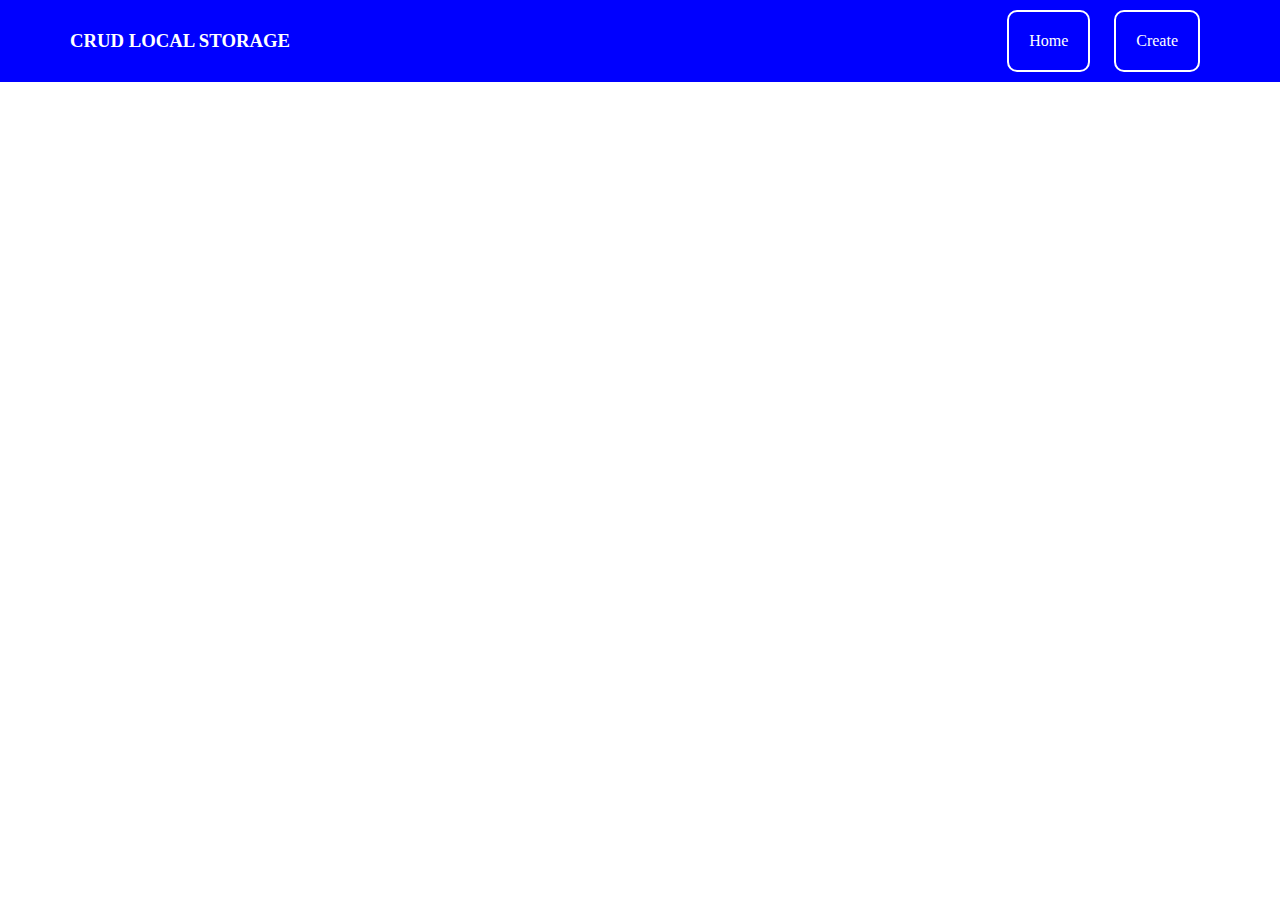
<file: local-db/index.html>
<!DOCTYPE html>
<html lang="en">
<head>
    <meta charset="UTF-8">
    <meta name="viewport" content="width=device-width, initial-scale=1.0">
    <title>CURD</title>
    <link rel="stylesheet" href="assets/css/style.css">
</head>
<body>
    <header class="container ba">      
        <h3>CRUD LOCAL STORAGE</h3>   
        <nav>
            <ul>
                <li><a href="index.html">Home</a></li>
                <li><a href="insert.html">Create</a></li>
            </ul>
        </nav>
    </header>
    <!-- <div class="main-wrapper">
        <div class="container">
            
            <div class="right-panel">
                <div class="cardbox">
                    <p><b>Local Storage</b></p>
                    <span id="avialRecords"></span>
                    <p id="autoFILL"></p>
                    <div id="1sOutput">

                    </div>
                </div>
            </div>
        </div>
    </div> -->
    <span id="avialRecords"></span>
    <p id="autoFILL"></p>
    <section id="user">
    </section>

    <script >
    for (let  index = 0; index < localStorage.length; index++){
        const key = localStorage.key(index);
        

var value = JSON.parse(localStorage.getItem(key));
        // document.getElementById(
        //     "1sOutput"
        //     ).innerHTML += `<hr><br> key is :${key} <br> value is :${value.name} <br>img is :${value.email} <br> <br>`;
    
let img = document.createElement('img');
           img.src = `${value.image}`
           document.body.append(img);
           

           let h1 = document.createElement('p');
            h1.innerHTML = `<b>USER ID :</b> ${key}`
            document.body.append(h1);


          let h2 = document.createElement('p');
           h2.innerHTML = `<b>NAME    :</b> ${value.name}`
           document.body.append(h2);
            
      let p1 = document.createElement('p');
            p1.innerHTML = `<b>EMAIL    :</b>  ${value.email}`
           document.body.append(p1);

           let b = document.createElement('button');
            b.innerHTML = `<button  type="button" class="cll" id='editBtn' ><a href="" >Edit</a></button>`;
           document.body.append(b);

           
           let d = document.createElement('button');
            d.innerHTML = `<button type="button" onclick="deletedata(${key})" id="${key}" class="cl">Delete</button>`;
           document.body.append(d);

        let article = document.createElement('article');
            article.appendChild(img);
            article.appendChild(h1);
            article.appendChild(h2);
            article.appendChild(p1);
            article.appendChild(b);
            article.appendChild(d);


            let blk = document.querySelector("#user");

            blk.appendChild(article);            
            
        }

//     // Retrieving and parsing the object from localStorage
// var value = JSON.parse(localStorage.getItem('user'));

// // Logging the parsed object
// console.log('Stored Object:', storedObject);



    </script> 
    <script src="assets/js/script.js"></script>
    <script>

        document.getElementById('editBtn').addEventListener('click', function() {
        
        (function(){
        
        document.body.contentEditable = 'true';
        
        document.designMode = 'on';
        
        })();
        
        });
        
        </script>
</body>
</html>
</file>
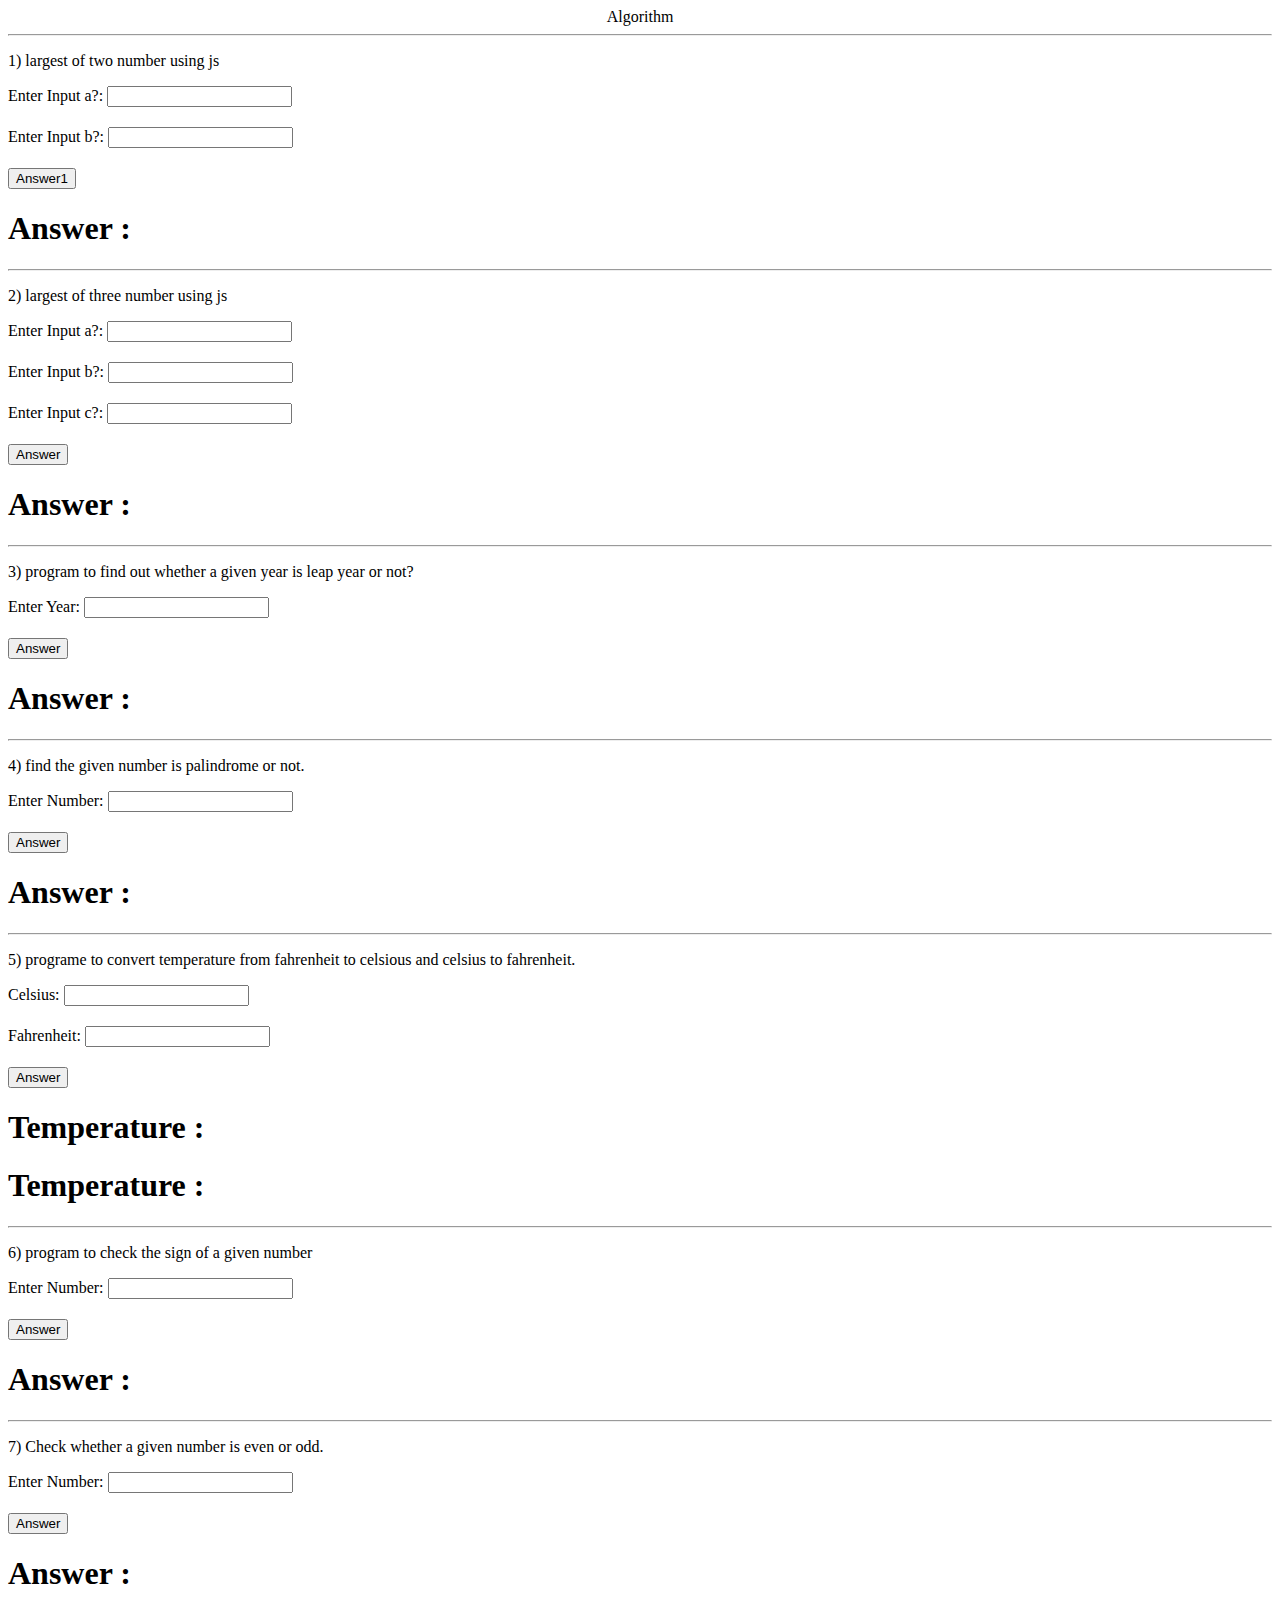
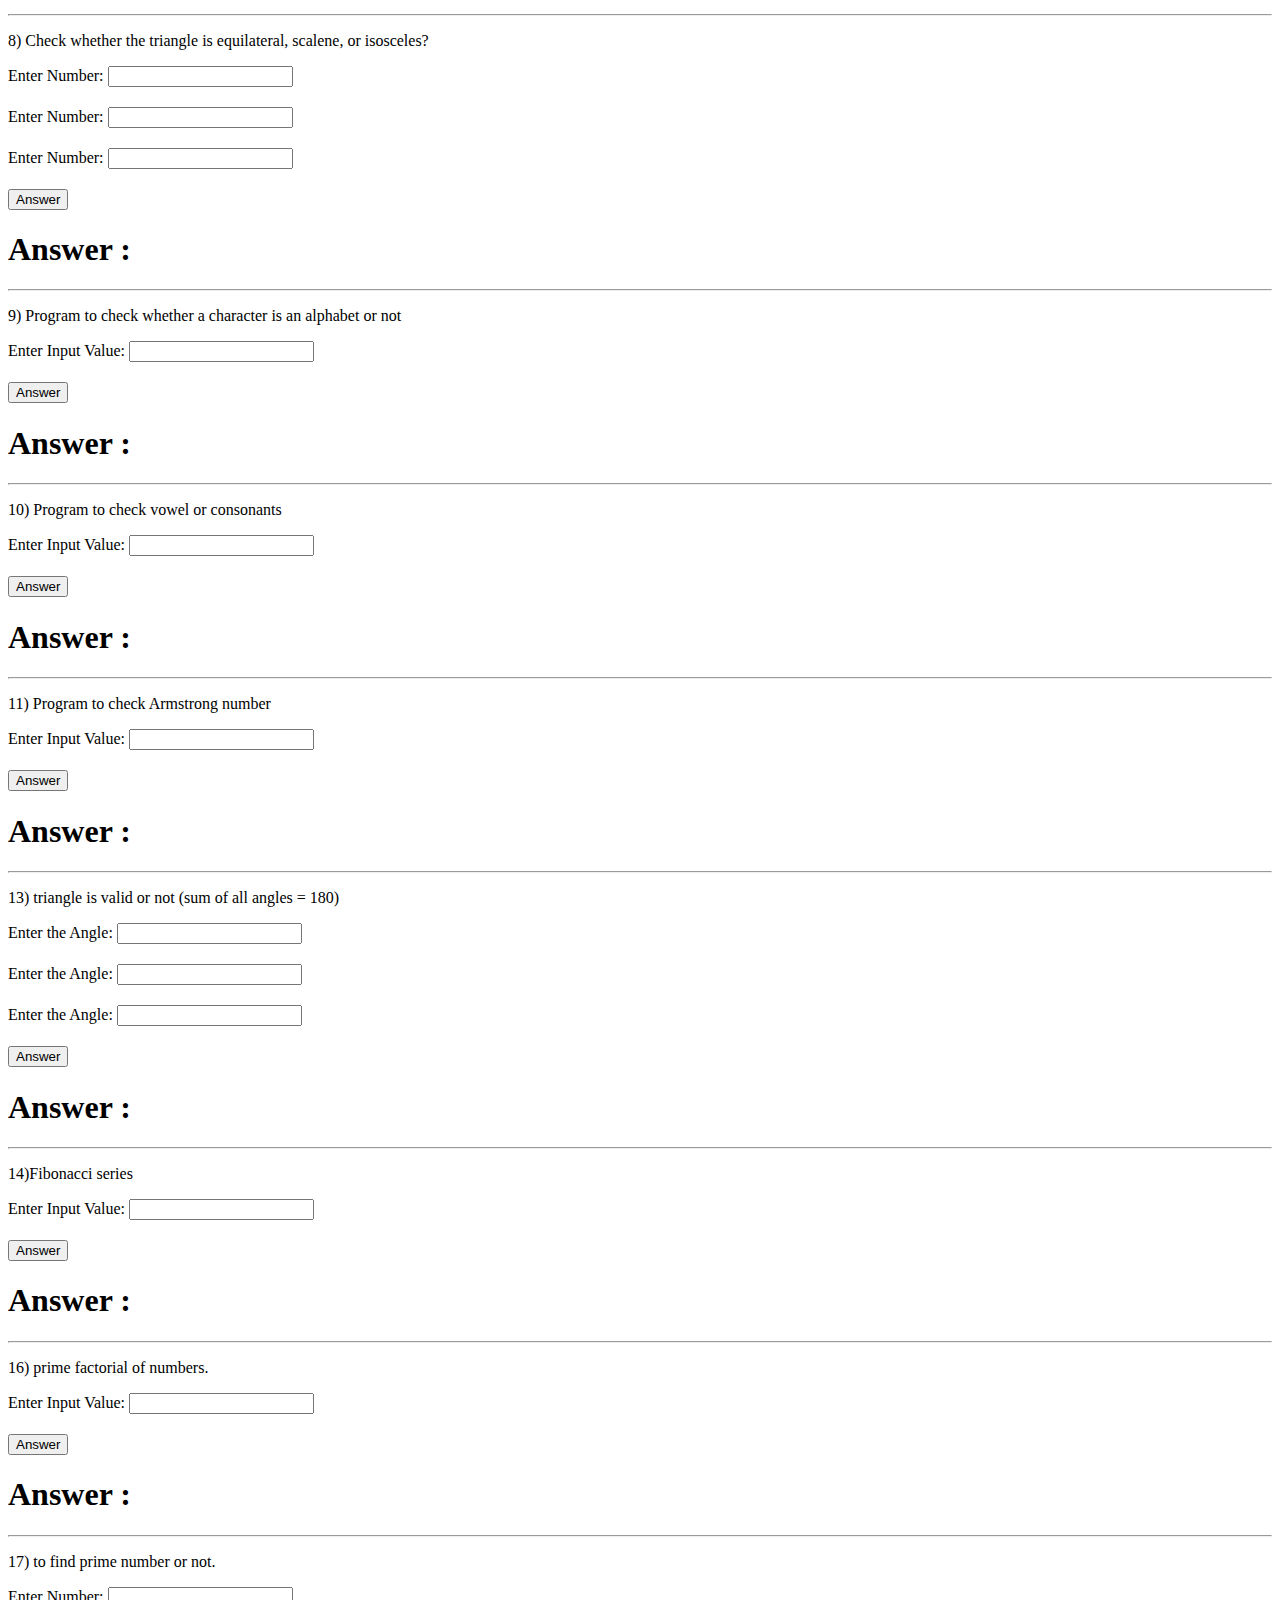
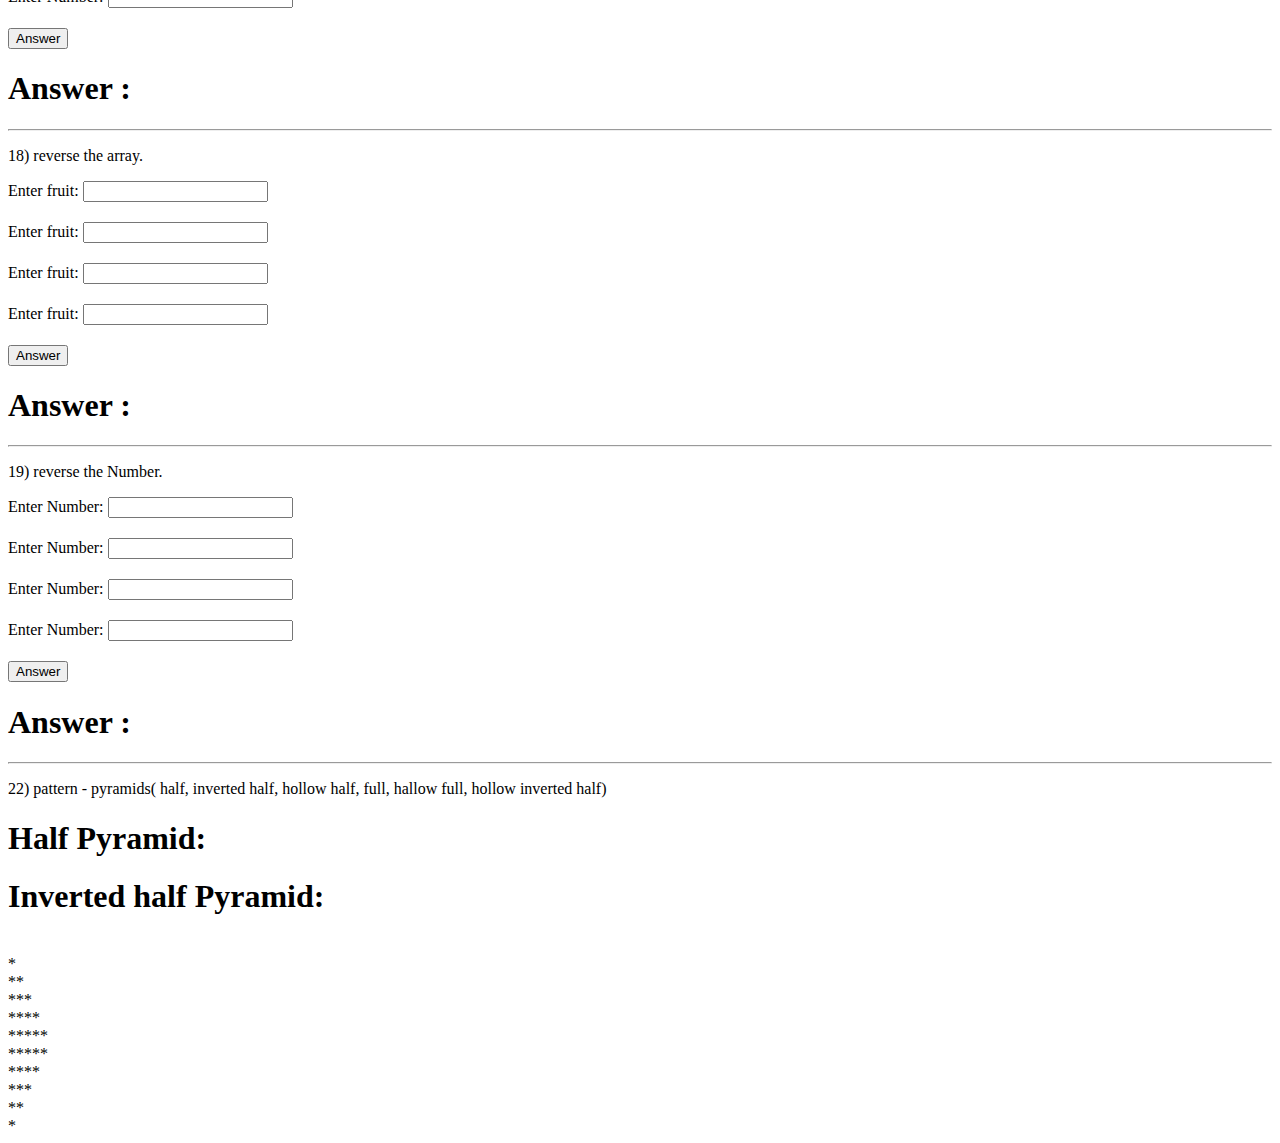
<file: ALGORITHM.html>
<!DOCTYPE html>
<html lang="en">
<head>
    <meta charset="UTF-8">
    <meta name="viewport" content="width=device-width, initial-scale=1.0">
    <title>algoritham Question</title>
    <style>
        input,select{
            margin-bottom: 20px;
        }
    </style>
</head>
<body>
    <center>
        Algorithm
    </center>
    <hr>
    <p>1) largest of two number using js</p>
   
    <label for="a">Enter Input a?:</label>
    <input type="number" id="a" name="a">
    <br>

    <label for="b">Enter Input b?:</label>
    <input type="number" id="b" name="b">
    <br>

    <button type="button"  onclick="answer1()">Answer1</button>
    <h1 id="large">Answer :</h1>
    <hr>
    <p>2) largest of three number using js</p>
   
    <label for="a2">Enter Input a?:</label>
    <input type="number" id="a2" name="a2">
    <br>

    <label for="b2">Enter Input b?:</label>
    <input type="number" id="b2" name="b2">
    <br>
    
    <label for="c2">Enter Input c?:</label>
    <input type="number" id="c2" name="c2">
    <br>

    <button type="button"  onclick="answer2()">Answer</button>
    <h1 id="large2">Answer :</h1>
    <hr>

    <p>3) program to  find out whether a given year is leap year or not?</p>
   
    <label for="year">Enter Year:</label>
    <input type="number" id="year" name="year">
    <br>

    <button type="button"  onclick="answer3()">Answer</button>
    <h1 id="year3">Answer :</h1>
    <hr>

    <p>4) find the given number is palindrome or not.</p>
   
    <label for="palindrome">Enter Number:</label>
    <input type="number" id="palindrome" name="palindrome">
    <br>

    <button type="button"  onclick="answer4()">Answer</button>
    <h1 id="palindrome4">Answer :</h1>
    <hr>

    <p>5) programe to convert temperature from fahrenheit to celsious and celsius to fahrenheit.</p>
   
    <label for="cel">Celsius:</label>
    <input type="number" id="cel" name="cel">
    <br>

    <label for="far">Fahrenheit:</label>
    <input type="number" id="far" name="far">
    <br>

    <button type="button"  onclick="answer5()">Answer</button>
    <h1 id="temperature">Temperature :</h1>
    <h1 id="temperature5">Temperature :</h1>
    <hr>

    <p>6) program to check the sign of a given number</p>
   
    <label for="sign">Enter Number:</label>
    <input type="number" id="sign" name="sign">
    <br>

    <button type="button"  onclick="answer6()">Answer</button>
    <h1 id="sign6">Answer :</h1>
    <hr>

    <p>7) Check whether a given number is even or odd.</p>
   
    <label for="whether">Enter Number:</label>
    <input type="number" id="whether" name="whether">
    <br>

    <button type="button"  onclick="answer7()">Answer</button>
    <h1 id="whether7">Answer :</h1>
    <hr>

    <p>8) Check whether the triangle is equilateral, scalene, or isosceles?</p>
   
    <label for="ta">Enter Number:</label>
    <input type="number" id="ta" name="ta">
    <br>
       
    <label for="tb">Enter Number:</label>
    <input type="number" id="tb" name="tb">
    <br>
       
    <label for="tc">Enter Number:</label>
    <input type="number" id="tc" name="tc">
    <br>

    <button type="button"  onclick="answer8()">Answer</button>
    <h1 id="triangle8">Answer :</h1>
    <hr>


    <p>9) Program to check whether a character is an alphabet or not</p>
   
    <label for="cha">Enter Input Value:</label>
    <input type="text" id="cha" name="cha">
    <br>
 
    <button type="button"  onclick="answer9()">Answer</button>
    <h1 id="character9">Answer :</h1>
    <hr>
    
    <p>10) Program to check vowel or consonants</p>
   
    <label for="vow">Enter Input Value:</label>
    <input type="text" id="vow" name="vow">
    <br>
 
    <button type="button"  onclick="answer10()">Answer</button>
    <h1 id="vow10">Answer :</h1>
    <hr>

    <p>11) Program to check Armstrong number</p>
   
    <label for="arms">Enter Input Value:</label>
    <input type="text" id="arms" name="arms">
    <br>
 
    <button type="button"  onclick="answer11()">Answer</button>
    <h1 id="arm11">Answer :</h1>
    <hr>

    <p>13) triangle is valid or not (sum of all angles = 180)</p>
   
    <label for="tra">Enter the Angle:</label>
    <input type="number" id="tra" name="tra">
    <br>
       
    <label for="trb">Enter the Angle:</label>
    <input type="number" id="trb" name="trb">
    <br>
       
    <label for="trc">Enter the Angle:</label>
    <input type="number" id="trc" name="trc">
    <br>

    <button type="button"  onclick="answer13()">Answer</button>
    <h1 id="triangle13">Answer :</h1>
    <hr>

    <p>14)Fibonacci series</p>
   
    <label for="fib">Enter Input Value:</label>
    <input type="text" id="fib" name="fib">
    <br>
 
    <button type="button"  onclick="answer14()">Answer</button>
    <h1 id="fib14">Answer :</h1>
    <hr>

    
    <p>16) prime factorial of numbers.</p>
   
    <label for="prm">Enter Input Value:</label>
    <input type="number" id="prm" name="prm">
    <br>
 
    <button type="button"  onclick="answer16()"> Answer </button>
    <h1 id="prm16">Answer :</h1>
    <hr>
     
    <p>17) to find prime number or not.</p>
   
    <label for="pr">Enter Number:</label>
    <input type="number" id="pr" name="pr">
    <br>
 
    <button type="button"  onclick="answer17()">Answer</button>
    <h1 id="pr17">Answer :</h1>
    <hr>

    <p>18) reverse the array.</p>
   
    <label for="ar1">Enter fruit:</label>
    <input type="text" id="ar1" name="ar1">
    <br>
    <label for="ar2">Enter fruit:</label>
    <input type="text" id="ar2" name="ar2">
    <br>
    <label for="ar3">Enter fruit:</label>
    <input type="text" id="ar3" name="ar3">
    <br>
    <label for="ar4">Enter fruit:</label>
    <input type="text" id="ar4" name="ar4">
    <br>
 
    <button type="button"  onclick="answer18()">Answer</button>
    <h1 id="ar18">Answer :</h1>
    <hr>

    
    <p>19) reverse the Number.</p>
   
    <label for="nr1">Enter Number:</label>
    <input type="number" id="nr1" name="nr1">
    <br>
    <label for="nr2">Enter Number:</label>
    <input type="number" id="nr2" name="nr2">
    <br>
    <label for="nr3">Enter Number:</label>
    <input type="number" id="nr3" name="nr3">
    <br>
    <label for="nr4">Enter Number:</label>
    <input type="number" id="nr4" name="nr4">
    <br>
 
    <button type="button"  onclick="answer19()">Answer</button>
    <h1 id="nr19">Answer :</h1>
    <hr>

    <p>22) pattern - pyramids( half, inverted half, hollow half, full, hallow full, hollow inverted half)</p>
    <h1 id="half1">Half Pyramid:</h1>
    <p id="half"></p>

    <h1>Inverted half Pyramid:</h1>
    <p id="ihalf"></p><br>


    <script>

      /*1) largest of two number using js */

       function answer1() {
      var a = Number(document.getElementById("a").value);
      var b = Number(document.getElementById("b").value);
	if(a>b)
	{
       document.getElementById("large").innerHTML = "Answer :" +a;
	}
	else
	{
        document.getElementById("large").innerHTML = "Answer :" +b;
	}
   }

   /*2) largest of three number using js */ 

   function answer2() {
      var a2 = Number(document.getElementById("a2").value);
      var b2 = Number(document.getElementById("b2").value);
      var c2 = Number(document.getElementById("c2").value);
      if (a2 >= b2 && a2 >= c2) 
      {      
        document.getElementById("large2").innerHTML = "Answer :" +a2;
      }
     else if (b2 >= a2 && b2 >= c2)
      {      
        document.getElementById("large2").innerHTML = "Answer :" +b2;
      } 
    else 
      {       
        document.getElementById("large2").innerHTML = "Answer :" +c2;
      }
   }


   /* 3) program to  find out whether a given year is leap year or not?*/ 

    function answer3(){
      var year = Number(document.getElementById("year").value);
      
      if(year % 4 == 0 )
      {
        document.getElementById("year3").innerHTML = "Answer : leaf year" ;
      } else {
        document.getElementById("year3").innerHTML = "Answer : Not a leaf year" ;
      }
    }

/*4) find the given number is palindrome or not. */
// function answer4(){
//   const numStr = number.toString();
  
//   const reversedStr = numStr.split('').reverse().join('');
  
//   return numStr === reversedStr;
// }

// const number = document.getElementById("palindrome").value;
// const isPalindromic = isPalindrome(number);

// if (isPalindromic) {
//     document.getElementById("palindrome4").innerHTML= a +"Is Palindrome Number";
// } else {
// 	document.getElementById("palindrome4").innerHTML= a +" Is Not Palindrome Number";
// }


/*5) programe to convert temperature from fahrenheit to celsious and celsius to fahrenheit.*/ 

function answer5(){
  var a = Number(document.getElementById("cel").value);
  var b = Number(document.getElementById("far").value);

  if( c = ((a * 9/5) + 32)){
    document.getElementById("temperature").innerHTML = "Temperature of Fahrenheit:" + c ;
  } if(d = (b - 32) * 5/9){
    document.getElementById("temperature5").innerHTML = "Temperature of Celsius:" + d ;
}}

/*6) program to check the sign of a given number*/ 

function answer6(){
  var a = Number(document.getElementById("sign").value);

  if(a > 0){
    document.getElementById("sign6").innerHTML = "Answer: This Number is positive";
  }else if(a < 0){
    document.getElementById("sign6").innerHTML = "Answer: This Number is Negative";
  }else {
    document.getElementById("sign6").innerHTML = "Answer: This Number is Zero";
  }
}

/* 7) Check whether a given number is even or odd*/
function answer7(){
  var a = Number(document.getElementById("whether").value);

  if(a % 2 === 0){
    document.getElementById("whether7").innerHTML = "Answer: This is Even Number";
  }else {
    document.getElementById("whether7").innerHTML = "Answer: This is Odd Number";
  }
}

/* 8) Check whether the triangle is equilateral, scalene, or isosceles?*/ 

function answer8(){
  var a = Number(document.getElementById("ta").value);
  var b = Number(document.getElementById("tb").value);
  var c = Number(document.getElementById("tc").value);

  if(a == b && b == c ){
    document.getElementById("triangle8").innerHTML = "Answer: This Triangle is Equilateral";
  }else if(a !== b && b !== c && a !== c){  
    document.getElementById("triangle8").innerHTML = "Answer: This Triangle is Scalene";
  }else {
    document.getElementById("triangle8").innerHTML = "Answer: This Triangle is Isosceles";
  }
}

/* 9) Program to check whether a character is an alphabet or not */ 

function answer9(){

  var c = String(document.getElementById("cha").value);

  if( (c >= 'a' && c <= 'z') || (c >= 'A' && c <= 'Z')){

    document.getElementById("character9").innerHTML = "Answer : " + c + " is Alphabet.";

  }else{
    document.getElementById("character9").innerHTML = "Answer : " + c + " is not Alphabet.";
  }
}

/*10) Program to check vowel or consonants */ 

  function answer10(){

    var str = String(document.getElementById("vow").value);

  if (str === 'a' || str === 'e' || str === 'i' || str === 'o' || str === 'u') {

    document.getElementById("vow10").innerHTML = "Answer :" + str + " is Vowel";

  } else if(str < 0 || str > 0 || str == 0) {
    document.getElementById("vow10").innerHTML = "Answer :" + str + " is number";
  }else{
    document.getElementById("vow10").innerHTML = "Answer :" + str + " is Constant";
  }
  }

  /* 11) Program to check Armstrong number */ 

  function answer11()
    {
    var arm=0,a,num;
    num=Number(document.getElementById("arms").value);

    temp=num;
    while(temp>0)
    {
    a=temp%10;
    temp=parseInt(temp/10); 
    arm=arm+a*a*a;
    }
    if(arm==num)
    {
      
      document.getElementById("arm11").innerHTML = "Answer :" + num + " is Armstrong number";
    }
    else
    {
      document.getElementById("arm11").innerHTML = "Answer :" + num + " is Not Armstrong number";
    }
    }
/* 12) program to print number of days in a month.*/ 


  /* 13) triangle is valid or not (sum of all angles = 180)*/ 
  function answer13(){

  var a = Number(document.getElementById("tra").value);
  var b = Number(document.getElementById("trb").value);
  var c = Number(document.getElementById("trc").value);

  var total = a + b + c;

  if (total === 180){
    document.getElementById("triangle13").innerHTML = "Answer: This Triangle is Valid";
  }else{  
    document.getElementById("triangle13").innerHTML = "Answer: This Triangle is Not Valid";
  }
}
/*14)Fibonacci series */

function answer14(){
    var a = 0;
    var b = 1;
    var c;
 
    var n = document.getElementById("fib").value;
 
    document.getElementById("fib14").innerHTML =  a+"<br/>";
    
    document.getElementById("fib14").innerHTML = b+"<br/>";
 
    for(var i=3; i <= n;i++)
    {
        c = a + b;
        a = b;
        b = c;
 
        document.getElementById("fib14").innerHTML = c+"<br/>";
    }
}

/* 15) gcd or GCF using Euclidean algorithm.*/ 

/* 16) prime factorial of numbers.*/ 
function answer16() {
var n = Number(document.getElementById("prm").value)
  if (n === 0 || n === 1) {
      document.getElementById("prm16").innerHTML = "Answer : 1";
   
  } else {
      document.getElementById("prm16").innerHTML = "Answer : " +n * factorial(n - 1);
  }
}

/*17) to find prime number or not. */

function answer17() {

  var n = Number(document.getElementById("pr").value);
    if (n <= 1) {
      document.getElementById("pr17").innerHTML = "Answer : Not a prime Number";
    }
    if (n <= 3) {
        
      document.getElementById("pr17").innerHTML = "Answer : prime Number";
    }
    if (n % 2 === 0 || n % 3 === 0) {
        
      document.getElementById("pr17").innerHTML = "Answer : Not a prime Number";
    }
    
    for (let i = 5; i * i <= n; i += 6) {
        if (n % i === 0 || n % (i + 2) === 0) {
            
      document.getElementById("pr17").innerHTML = "Answer : Not a prime Number";
        }
    }
    
    document.getElementById("pr17").innerHTML = "Answer : prime Number";
}

/* 18) reverse the array.*/ 
function answer18(){
  
let fruit = new Array();
  fruit[0]= String(document.getElementById("ar1").value);
  fruit[1]= String(document.getElementById("ar2").value);
  fruit[2]= String(document.getElementById("ar3").value);
  fruit[3]= String(document.getElementById("ar4").value);

  document.getElementById("ar18").innerHTML = fruit.reverse();
}
/* 19) reverse the array.*/ 
function answer19(){
  
  let fruit = new Array();
    fruit[0]= Number(document.getElementById("nr1").value);
    fruit[1]= Number(document.getElementById("nr2").value);
    fruit[2]= Number(document.getElementById("nr3").value);
    fruit[3]= Number(document.getElementById("nr4").value);
  
    document.getElementById("nr19").innerHTML = fruit.reverse();
  }


  /*20) internet number in range x and y.*/ 

  
  /*21) exponent of a number using recursion. */ 


/*22) pattern - pyramids( half, inverted half, hollow half, full, hallow full, hollow inverted half)*/ 
let star = '*';
  for (let i = 1; i <= 5; i++) {
 
    for (let j = 1; j <= i; j++) {
        document.write(`${star}`);
    }
    document.write("<br/>");
}


let star1 = '*';
  for(let i = 5; i >= 1; i--) {
 
    for (let j = 1; j <= i; j++) {
        document.write(`${star1}`);
    }
    document.write("<br/>");
}

let star12 = '*';
  for(let i = 1; i <= n; i++) {
 
    for(let j = 1; j <= n; j++){
      if (j <= i) {
      row += '* ';
    } else {
      row += '  ';
    }
        document.write(`${star12}`);
    }
    document.write("<br/>");
}

let star3 = '*';
  for (let i = 1; i <= 5; i++) {
 
    for (let j = 1; j <= i; j++) {
        document.write(`${star3}`);
    }
    document.write("<br/>");
}


// let c = 5;
// for (let i = 1; i <= c; i++) {
//   let row = ' '.repeat(c - i) + '*'.repeat(2 * i - 1);
//   console.log(row);
// }

// let an = 5;
// for (let i = 1; i <= an; i++) {
//   let row = ' '.repeat(an - i);
//   for (let j = 1; j <= 2 * i - 1; j++) {
//     if (j === 1 || j === 2 * i - 1 || i === an) {
//       row += '*';
//     } else {
//       row += ' ';
//     }
//   }
//   console.log(row);
// }


    </script>
</body>
</html>
</file>
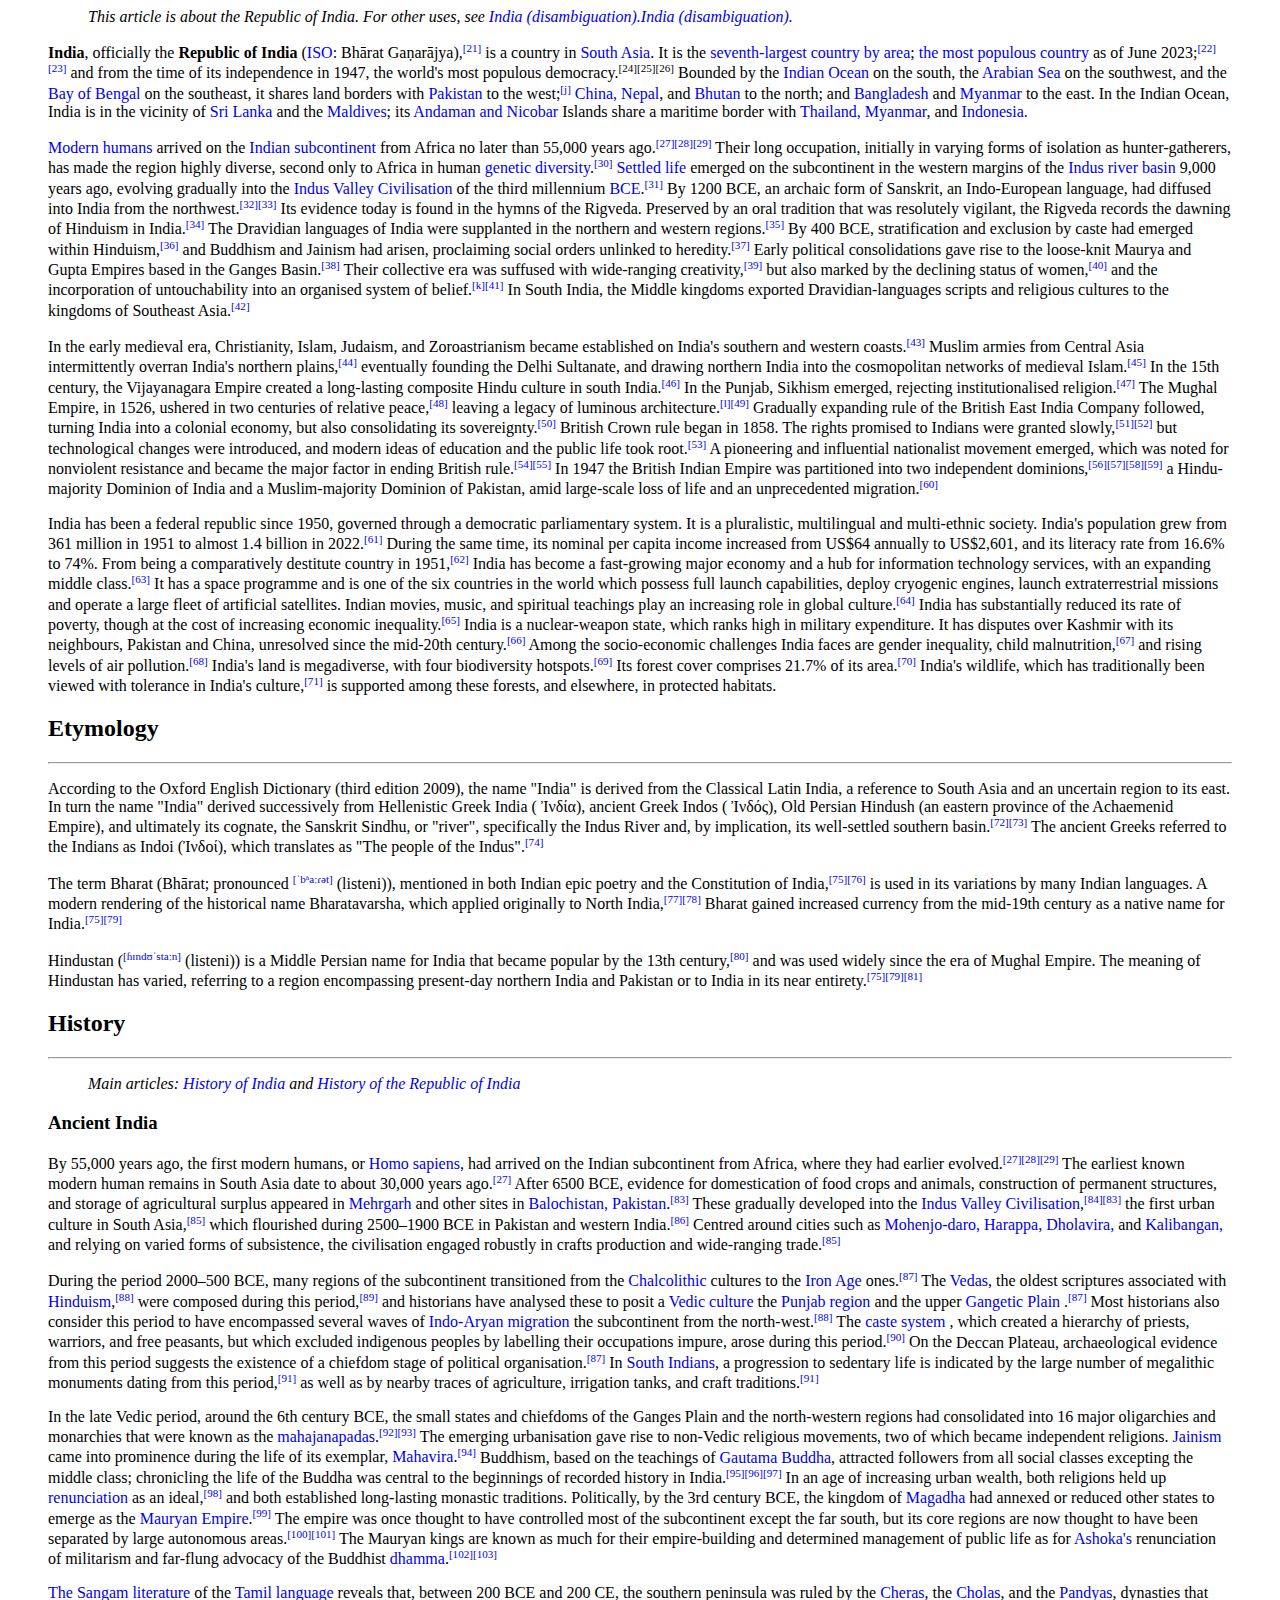
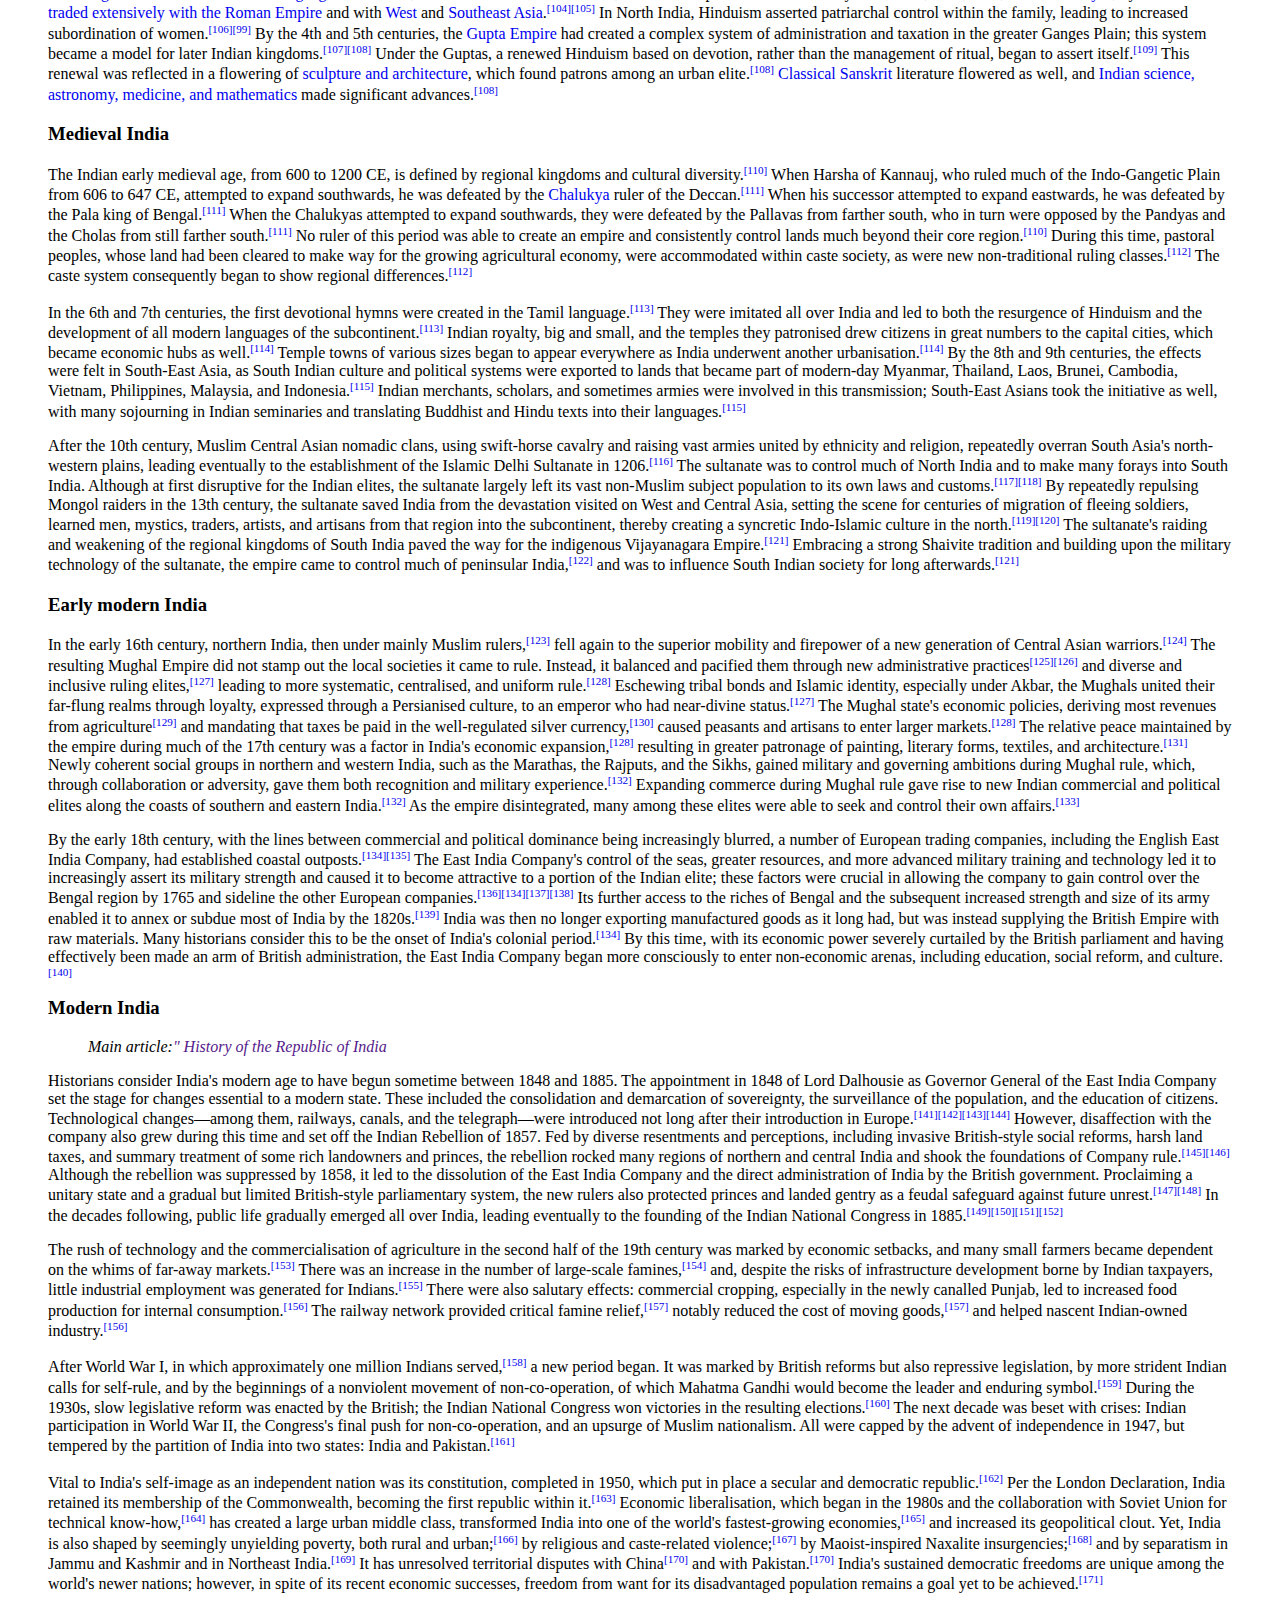
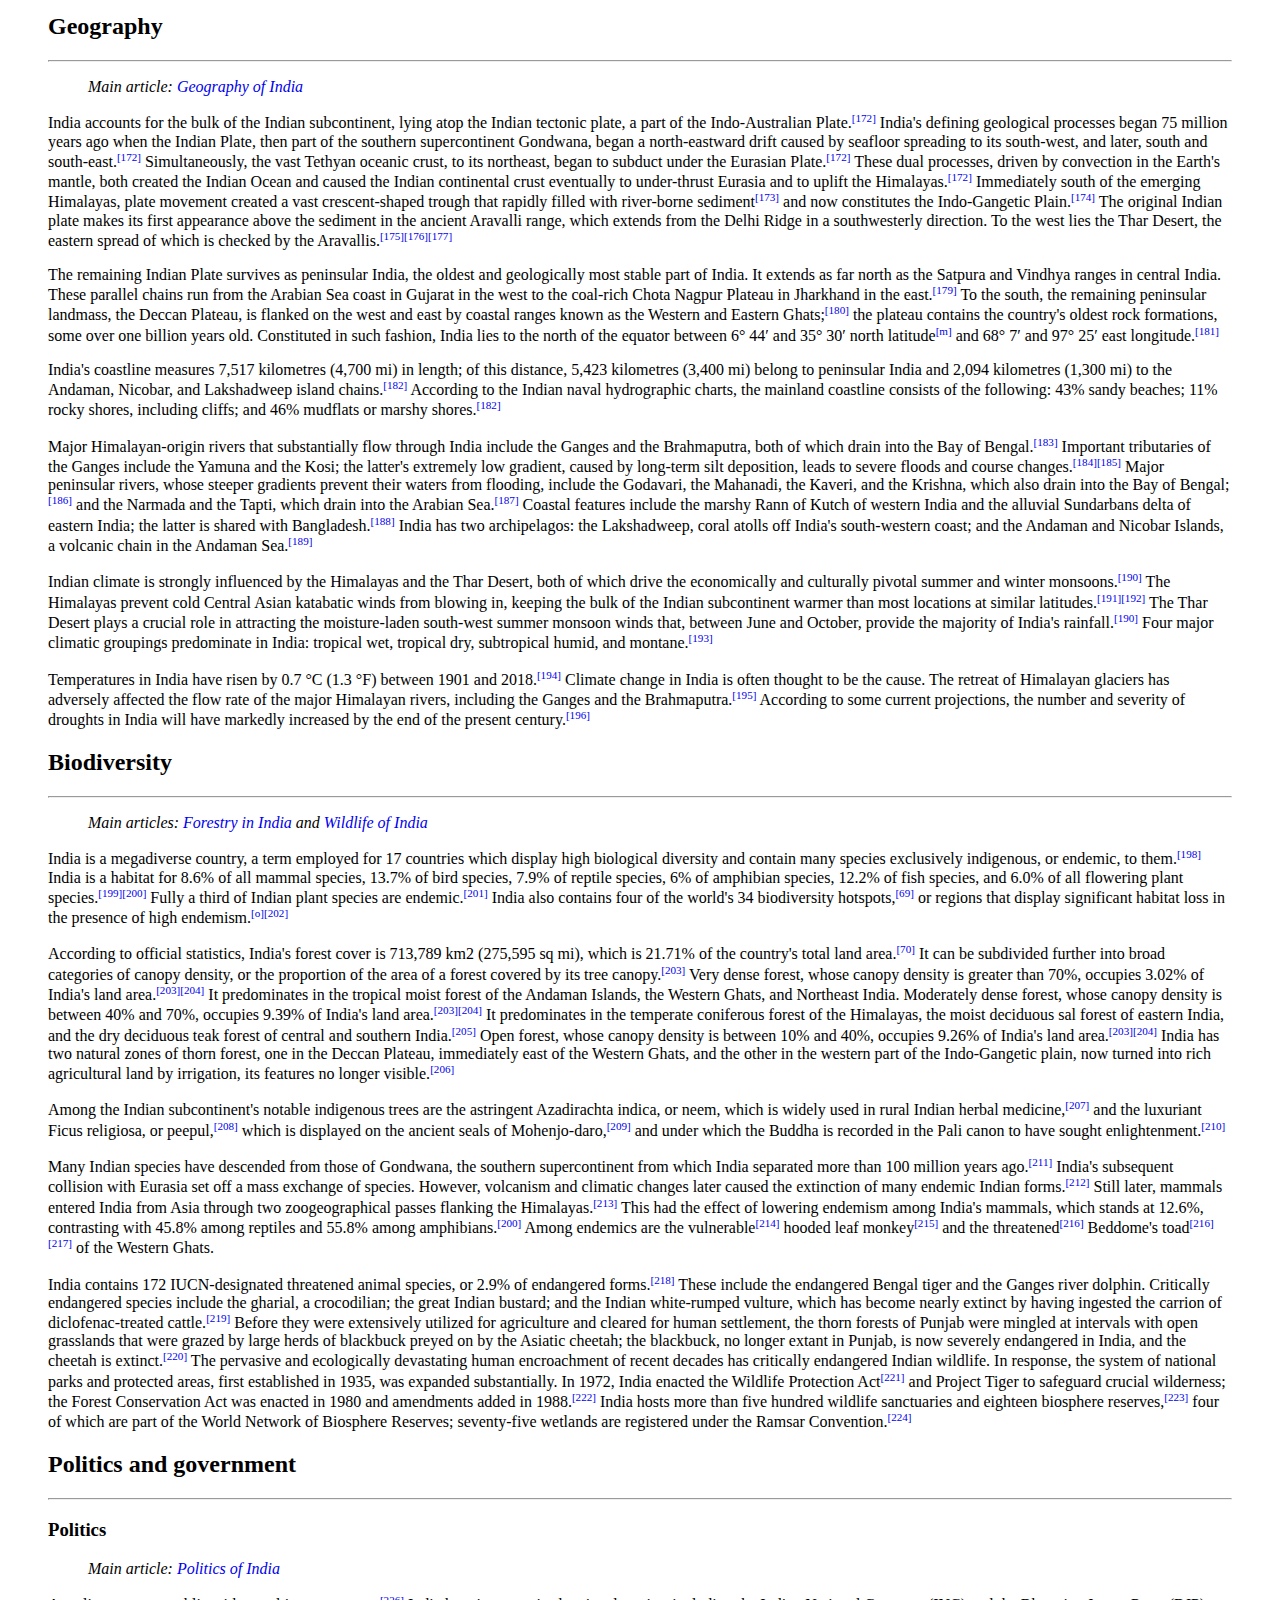
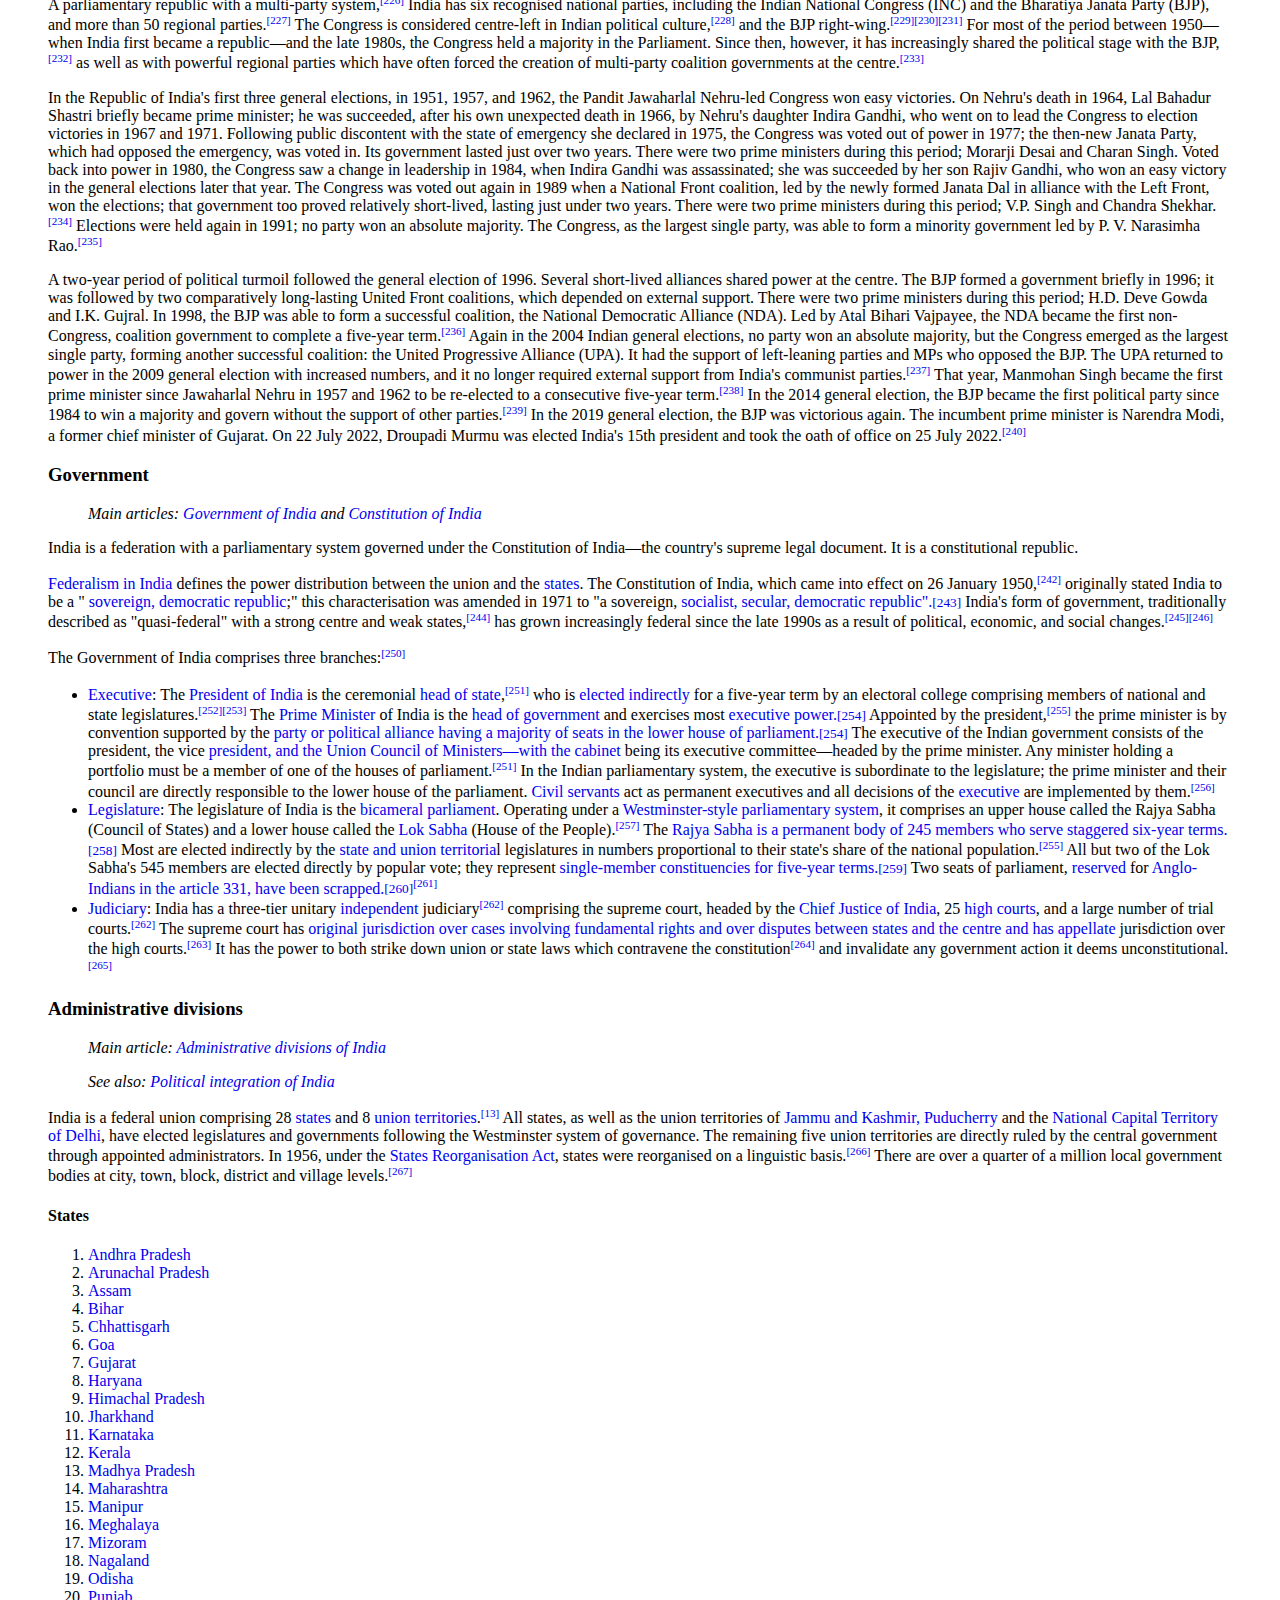
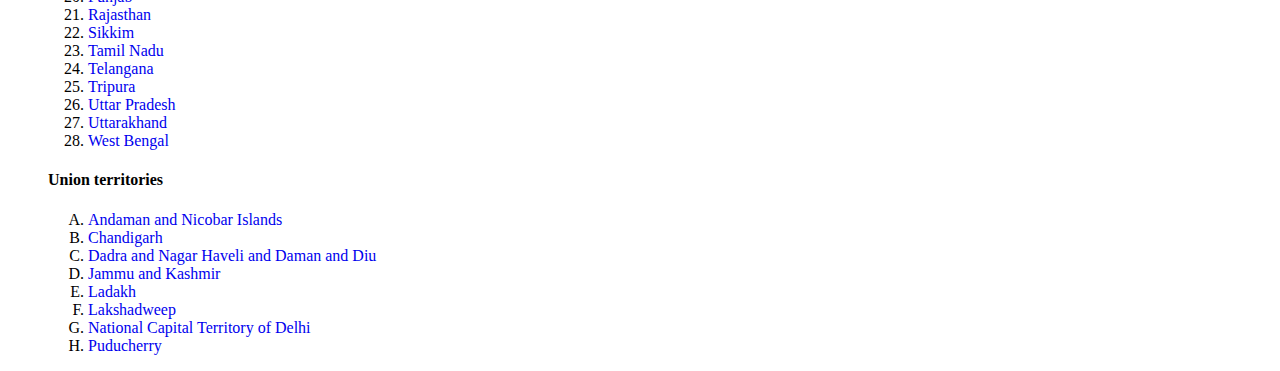
<file: assignment1.html>
<html>
    <head>
     <title>INDIA</title>
    </head>

    <body>
        <blockquote>
        <blockquote><i title="vishva">This article is about the Republic of India. For other uses, see <a href="#">India (disambiguation).India (disambiguation).</a></i></blockquote>
        <p><b>India</b>, officially the <b>Republic of India</b> (<a href="#">ISO</a>: Bhārat Gaṇarājya),<sup><small><a href="#">[21]</a></small></sup> is a country in <a href="#">South Asia</a>. It is the <a href="#">seventh-largest country by area</a>; <a href="#">the most populous country</a> as of June 2023;<sup><small><a href="#">[22][23]</a></small></sup> and from the time of its independence in 1947, the world's most populous democracy.<sup><small><a href="#"></a>[24][25][26]</a></small></sup> Bounded by the <a href="#">Indian Ocean</a> on the south, the<a href="#"> Arabian Sea</a> on the southwest, and the <a href="#">Bay of Bengal</a> on the southeast, it shares land borders with <a href="#">Pakistan</a> to the west;<sup><small><a href="#">[j]</a></small></sup> <a href="#">China, Nepal</a>, and <a href="#">Bhutan</a> to the north; and <a href="#">Bangladesh</a> and <a href="#">Myanmar</a> to the east. In the Indian Ocean, India is in the vicinity of <a href="#">Sri Lanka</a> and the <a href="#">Maldives</a>; its <a href="#">Andaman and Nicobar</a> Islands share a maritime border with <a href="#">Thailand, Myanmar</a>, and <a href="#">Indonesia.</a></p>

       <p><a href="#" >Modern humans</a> arrived on the <a href="#">Indian subcontinent</a> from Africa no later than 55,000 years ago.<sup><small><a href="#">[27]</a></small></sup><sup><small><a href="#">[28]</a></small></sup><sup><small><a href="#">[29]</a></small></sup> Their long occupation, initially in varying forms of isolation as hunter-gatherers, has made the region highly diverse, second only to Africa in human <a href="#">genetic diversity</a>.<sup><small><a href="#">[30]</a></small></sup> <a href="#">Settled life</a> emerged on the subcontinent in the western margins of the <a href="#">Indus</a> <a href="#" title="River basin">river basin</a> 9,000 years ago, evolving gradually into the <a href="#">Indus Valley Civilisation</a> of the third millennium <a href="#">BCE</a>.<sup><small><a href="#">[31]</a></small></sup> By 1200 BCE, an archaic form of Sanskrit, an Indo-European language, had diffused into India from the northwest.<sup><small><a href="#">[32]</a></small></sup><sup><small><a href="#">[33]</a></small></sup> Its evidence today is found in the hymns of the Rigveda. Preserved by an oral tradition that was resolutely vigilant, the Rigveda records the dawning of Hinduism in India.<sup><small><a href="#">[34]</a></small></sup> The Dravidian languages of India were supplanted in the northern and western regions.<sup><small><a href="#">[35]</a></small></sup> By 400 BCE, stratification and exclusion by caste had emerged within Hinduism,<sup><small><a href="#">[36]</a></small></sup> and Buddhism and Jainism had arisen, proclaiming social orders unlinked to heredity.<sup><small><a href="#">[37]</a></small></sup> Early political consolidations gave rise to the loose-knit Maurya and Gupta Empires based in the Ganges Basin.<sup><small><a href="#">[38]</a></small></sup> Their collective era was suffused with wide-ranging creativity,<sup><small><a href="#">[39]</a></small></sup> but also marked by the declining status of women,<sup><small><a href="#">[40]</a></small></sup> and the incorporation of untouchability into an organised system of belief.<sup><small><a href="#">[k]</a></small></sup><sup><small><a href="#">[41]</a></small></sup> In South India, the Middle kingdoms exported Dravidian-languages scripts and religious cultures to the kingdoms of Southeast Asia.<sup><small><a href="#">[42]</a></small></sup></p>

        <p>In the early medieval era, Christianity, Islam, Judaism, and Zoroastrianism became established on India's southern and western coasts.<sup><small><a href="#">[43]</a></small></sup> Muslim armies from Central Asia intermittently overran India's northern plains,<sup><small><a href="#">[44]</a></small></sup> eventually founding the Delhi Sultanate, and drawing northern India into the cosmopolitan networks of medieval Islam.<sup><small><a href="#">[45]</a></small></sup> In the 15th century, the Vijayanagara Empire created a long-lasting composite Hindu culture in south India.<sup><small><a href="#">[46]</a></small></sup> In the Punjab, Sikhism emerged, rejecting institutionalised religion.<sup><small><a href="#">[47]</a></small></sup> The Mughal Empire, in 1526, ushered in two centuries of relative peace,<sup><small><a href="#">[48]</a></small></sup> leaving a legacy of luminous architecture.<sup><small><a href="#">[l]</a></small></sup><sup><small><a href="#">[49]</a></small></sup> Gradually expanding rule of the British East India Company followed, turning India into a colonial economy, but also consolidating its sovereignty.<sup><small><a href="#">[50]</a></small></sup> British Crown rule began in 1858. The rights promised to Indians were granted slowly,<sup><small><a href="#">[51]</a></small></sup><sup><small><a href="#">[52]</a></small></sup> but technological changes were introduced, and modern ideas of education and the public life took root.<sup><small><a href="#">[53]</a></small></sup> A pioneering and influential nationalist movement emerged, which was noted for nonviolent resistance and became the major factor in ending British rule.<sup><small><a href="#">[54]</a></small></sup><sup><small><a href="#">[55]</a></small></sup> In 1947 the British Indian Empire was partitioned into two independent dominions,<sup><small><a href="#">[56]</a></small></sup><sup><small><a href="#">[57]</a></small></sup><sup><small><a href="#">[58]</a></small></sup><sup><small><a href="#">[59]</a></small></sup> a Hindu-majority Dominion of India and a Muslim-majority Dominion of Pakistan, amid large-scale loss of life and an unprecedented migration.<sup><small><a href="#">[60]</a></small></sup></p>

        <p>India has been a federal republic since 1950, governed through a democratic parliamentary system. It is a pluralistic, multilingual and multi-ethnic society. India's population grew from 361 million in 1951 to almost 1.4 billion in 2022.<sup><small><a href="#">[61]</a></small></sup> During the same time, its nominal per capita income increased from US$64 annually to US$2,601, and its literacy rate from 16.6% to 74%. From being a comparatively destitute country in 1951,<sup><small><a href="#">[62]</a></small></sup> India has become a fast-growing major economy and a hub for information technology services, with an expanding middle class.<sup><small><a href="#">[63]</a></small></sup> It has a space programme and is one of the six countries in the world which possess full launch capabilities, deploy cryogenic engines, launch extraterrestrial missions and operate a large fleet of artificial satellites. Indian movies, music, and spiritual teachings play an increasing role in global culture.<sup><small><a href="#">[64]</a></small></sup> India has substantially reduced its rate of poverty, though at the cost of increasing economic inequality.<sup><small><a href="#">[65]</a></small></sup> India is a nuclear-weapon state, which ranks high in military expenditure. It has disputes over Kashmir with its neighbours, Pakistan and China, unresolved since the mid-20th century.<sup><small><a href="#">[66]</a></small></sup> Among the socio-economic challenges India faces are gender inequality, child malnutrition,<sup><small><a href="#">[67]</a></small></sup> and rising levels of air pollution.<sup><small><a href="#">[68]</a></small></sup> India's land is megadiverse, with four biodiversity hotspots.<sup><small><a href="#">[69]</a></small></sup> Its forest cover comprises 21.7% of its area.<sup><small><a href="#">[70]</a></small></sup> India's wildlife, which has traditionally been viewed with tolerance in India's culture,<sup><small><a href="#">[71]</a></small></sup> is supported among these forests, and elsewhere, in protected habitats.</p>

        <h2>Etymology</h2>
        <hr>
        <p>According to the Oxford English Dictionary (third edition 2009), the name "India" is derived from the Classical Latin India, a reference to South Asia and an uncertain region to its east. In turn the name "India" derived successively from Hellenistic Greek India ( Ἰνδία), ancient Greek Indos ( Ἰνδός), Old Persian Hindush (an eastern province of the Achaemenid Empire), and ultimately its cognate, the Sanskrit Sindhu, or "river", specifically the Indus River and, by implication, its well-settled southern basin.<sup><small><a href="#">[72]</a></small></sup><sup><small><a href="#">[73]</a></small></sup> The ancient Greeks referred to the Indians as Indoi (Ἰνδοί), which translates as "The people of the Indus".<sup><small><a href="#">[74]</a></small></sup></p>

        <p>The term Bharat (Bhārat; pronounced <sup><small><a href="#">[ˈbʱaːɾət]</a></small></sup> (listeni)), mentioned in both Indian epic poetry and the Constitution of India,<sup><small><a href="#">[75]</a></small></sup><sup><small><a href="#">[76]</a></small></sup> is used in its variations by many Indian languages. A modern rendering of the historical name Bharatavarsha, which applied originally to North India,<sup><small><a href="#">[77]</a></small></sup><sup><small><a href="#">[78]</a></small></sup> Bharat gained increased currency from the mid-19th century as a native name for India.<sup><small><a href="#">[75]</a></small></sup><sup><small><a href="#">[79]</a></small></sup></p>

        <p>Hindustan (<sup><small><a href="#">[ɦɪndʊˈstaːn]</a></small></sup> (listeni)) is a Middle Persian name for India that became popular by the 13th century,<sup><small><a href="#">[80]</a></small></sup> and was used widely since the era of Mughal Empire. The meaning of Hindustan has varied, referring to a region encompassing present-day northern India and Pakistan or to India in its near entirety.<sup><small><a href="#">[75]</a></small></sup><sup><small><a href="#">[79]</a></small></sup><sup><small><a href="#">[81]</a></small></sup></p>

        <h2>History </h2>
        <hr>
        <blockquote><i>Main articles: <a href="#">History of India</a> and<a href="#"> History of the Republic of India</a></i></blockquote>
        <h3>Ancient India</h3>
        <p>By 55,000 years ago, the first modern humans, or <a href="#">Homo sapiens</a>, had arrived on the Indian subcontinent from Africa, where they had earlier evolved.<sup><small><a href="#">[27]</a></small></sup><sup><small><a href="#">[28]</a></small></sup><sup><small><a href="#">[29]</a></small></sup> The earliest known modern human remains in South Asia date to about 30,000 years ago.<sup><small><a href="#">[27]</a></small></sup> After 6500 BCE, evidence for domestication of food crops and animals, construction of permanent structures, and storage of agricultural surplus appeared in <a href="#">Mehrgarh</a> and other sites in <a href="#">Balochistan, Pakistan</a>.<sup><small><a href="#">[83]</a></small></sup> These gradually developed into the <a href="#">Indus Valley Civilisation</a>,<sup><small><a href="#">[84]</a></small></sup><sup><small><a href="#">[83]</a></small></sup> the first urban culture in South Asia,<sup><small><a href="#">[85]</a></small></sup> which flourished during 2500–1900 BCE in Pakistan and western India.<sup><small><a href="#">[86]</a></small></sup> Centred around cities such as <a href="#">Mohenjo-daro, Harappa, Dholavira,</a> and <a href="#">Kalibangan,</a> and relying on varied forms of subsistence, the civilisation engaged robustly in crafts production and wide-ranging trade.<sup><small><a href="#">[85]</a></small></sup></p>

        <a>During the period 2000–500 BCE, many regions of the subcontinent transitioned from the <a href="#">Chalcolithic</a> cultures to the <a href="#">Iron Age</a> ones.<sup><small><a href="#">[87]</a></small></sup> The <a href="#">Vedas</a>, the oldest scriptures associated with <a href="#">Hinduism</a>,<sup><small><a href="#">[88]</a></small></sup> were composed during this period,<sup><small><a href="#">[89]</a></small></sup> and historians have analysed these to posit a <a href="#">Vedic culture </a> the <a href="#">Punjab region</a> and the upper <a href="#">Gangetic Plain </a>.<sup><small><a href="#">[87]</a></small></sup> Most historians also consider this period to have encompassed several waves of <a href="#">Indo-Aryan migration </a> the subcontinent from the north-west.<sup><small><a href="#">[88]</a></small></sup> The <a href="#">caste system </a>, which created a hierarchy of priests, warriors, and free peasants, but which excluded indigenous peoples by labelling their occupations impure, arose during this period.<sup><small><a href="#">[90]</a></small></sup> On the <Deccan href="#">Deccan Plateau</a>, archaeological evidence from this period suggests the existence of a chiefdom stage of political organisation.<sup><small><a href="#">[87]</a></small></sup> In <a href="#">South Indians</a>, a progression to sedentary life is indicated by the large number of megalithic monuments dating from this period,<sup><small><a href="#">[91]</a></small></sup> as well as by nearby traces of <agriculture, href="#">agriculture, irrigation tanks</a>, and craft traditions.<sup><small><a href="#">[91]</a></small></sup></p>

        <p>In the late Vedic period, around the 6th century BCE, the small states and chiefdoms of the Ganges Plain and the north-western regions had consolidated into 16 major oligarchies and monarchies that were known as the <a href="#">mahajanapadas</a>.<sup><small><a href="#">[92]</a></small></sup><sup><small><a href="#">[93]</a></small></sup> The emerging urbanisation gave rise to non-Vedic religious movements, two of which became independent religions. <a href="#">Jainism</a> came into prominence during the life of its exemplar, <a href="#">Mahavira</a>.<sup><small><a href="#">[94]</a></small></sup> <Buddhism, href="#">Buddhism</a>, based on the teachings of <a href="#">Gautama Buddha</a>, attracted followers from all social classes excepting the middle class; chronicling the life of the Buddha was central to the beginnings of recorded history in India.<sup><small><a href="#">[95]</a></small></sup><sup><small><a href="#">[96]</a></small></sup><sup><small><a href="#">[97]</a></small></sup> In an age of increasing urban wealth, both religions held up <a href="#">renunciation</a> as an ideal,<sup><small><a href="#">[98]</a></small></sup> and both established long-lasting monastic traditions. Politically, by the 3rd century BCE, the kingdom of <a href="#">Magadha</a> had annexed or reduced other states to emerge as the <a href="#">Mauryan Empire</a>.<sup><small><a href="#">[99]</a></small></sup> The empire was once thought to have controlled most of the subcontinent except the far south, but its core regions are now thought to have been separated by large autonomous areas.<sup><small><a href="#">[100]</a></small></sup><sup><small><a href="#">[101]</a></small></sup> The Mauryan kings are known as much for their empire-building and determined management of public life as for <a href="#">Ashoka's</a> renunciation of militarism and far-flung advocacy of the Buddhist <a href="#">dhamma</a>.<sup><small><a href="#">[102]</a></small></sup><sup><small><a href="#">[103]</a></small></sup></p>

        <p><a href="#">The Sangam literature</a> of the <a href="#">Tamil language</a> reveals that, between 200 BCE and 200 CE, the southern peninsula was ruled by the <a href="#">Cheras</a>, the <a href="#">Cholas</a>, and the <a href="#">Pandyas</a>, dynasties that <a href="#">traded extensively with the Roman Empire</a> and with <a href="#">West</a> and <a href="#">Southeast Asia</a>.<sup><small><a href="#">[104]</a></small></sup><sup><small><a href="#">[105]</a></small></sup> In North India, Hinduism asserted patriarchal control within the family, leading to increased subordination of women.<sup><small><a href="#">[106]</a></small></sup><sup><small><a href="#">[99]</a></small></sup> By the 4th and 5th centuries, the <a href="#">Gupta Empire</a> had created a complex system of administration and taxation in the greater Ganges Plain; this system became a model for later Indian kingdoms.<sup><small><a href="#">[107]</a></small></sup><sup><small><a href="#">[108]</a></small></sup> Under the Guptas, a renewed Hinduism based on devotion, rather than the management of ritual, began to assert itself.<sup><small><a href="#">[109]</a></small></sup> This renewal was reflected in a flowering of <a href="#">sculpture and architecture</a>, which found patrons among an urban elite.<sup><small><a href="#">[108]</a></small></sup> <a href="#">Classical Sanskrit</a> literature flowered as well, and <a href="#">Indian science, astronomy, medicine, and mathematics</a> made significant advances.<sup><small><a href="#">[108]</a></small></sup></p>

        <h3>Medieval India</h3>
        <!--<img src="assets/images/Thanjavur_Brihadeeswara_Temple..JPG" alt="Thanjavur_Brihadeeswara_Temple..JPG" width="152" height="228">
         <img src="assets/images/ruins.jpg" alt="ruins.jpg" width="152" height="228">-->
         <p>The Indian early medieval age, from 600 to 1200 CE, is defined by regional kingdoms and cultural diversity.<sup><small><a href="#">[110]</a></small></sup> When Harsha of Kannauj, who ruled much of the Indo-Gangetic Plain from 606 to 647 CE, attempted to expand southwards, he was defeated by the <a href="assets\images\Thanjavur_Brihadeeswara_Temple..JPG">Chalukya</a> ruler of the Deccan.<sup><small><a href="#">[111]</a></small></sup> When his successor attempted to expand eastwards, he was defeated by the Pala king of Bengal.<sup><small><a href="#">[111]</a></small></sup> When the Chalukyas attempted to expand southwards, they were defeated by the Pallavas from farther south, who in turn were opposed by the Pandyas and the Cholas from still farther south.<sup><small><a href="#">[111]</a></small></sup> No ruler of this period was able to create an empire and consistently control lands much beyond their core region.<sup><small><a href="#">[110]</a></small></sup> During this time, pastoral peoples, whose land had been cleared to make way for the growing agricultural economy, were accommodated within caste society, as were new non-traditional ruling classes.<sup><small><a href="#">[112]</a></small></sup> The caste system consequently began to show regional differences.<sup><small><a href="#">[112]</a></small></sup></p>

         <p>In the 6th and 7th centuries, the first devotional hymns were created in the Tamil language.<sup><small><a href="#">[113]</a></small></sup> They were imitated all over India and led to both the resurgence of Hinduism and the development of all modern languages of the subcontinent.<sup><small><a href="#">[113]</a></small></sup> Indian royalty, big and small, and the temples they patronised drew citizens in great numbers to the capital cities, which became economic hubs as well.<sup><small><a href="#">[114]</a></small></sup> Temple towns of various sizes began to appear everywhere as India underwent another urbanisation.<sup><small><a href="#">[114]</a></small></sup> By the 8th and 9th centuries, the effects were felt in South-East Asia, as South Indian culture and political systems were exported to lands that became part of modern-day Myanmar, Thailand, Laos, Brunei, Cambodia, Vietnam, Philippines, Malaysia, and Indonesia.<sup><small><a href="#">[115]</a></small></sup> Indian merchants, scholars, and sometimes armies were involved in this transmission; South-East Asians took the initiative as well, with many sojourning in Indian seminaries and translating Buddhist and Hindu texts into their languages.<sup><small><a href="#">[115]</a></small></sup></p>

         <p>After the 10th century, Muslim Central Asian nomadic clans, using swift-horse cavalry and raising vast armies united by ethnicity and religion, repeatedly overran South Asia's north-western plains, leading eventually to the establishment of the Islamic Delhi Sultanate in 1206.<sup><small><a href="#">[116]</a></small></sup> The sultanate was to control much of North India and to make many forays into South India. Although at first disruptive for the Indian elites, the sultanate largely left its vast non-Muslim subject population to its own laws and customs.<sup><small><a href="#">[117]</a></small></sup><sup><small><a href="#">[118]</a></small></sup> By repeatedly repulsing Mongol raiders in the 13th century, the sultanate saved India from the devastation visited on West and Central Asia, setting the scene for centuries of migration of fleeing soldiers, learned men, mystics, traders, artists, and artisans from that region into the subcontinent, thereby creating a syncretic Indo-Islamic culture in the north.<sup><small><a href="#">[119]</a></small></sup><sup><small><a href="#">[120]</a></small></sup> The sultanate's raiding and weakening of the regional kingdoms of South India paved the way for the indigenous Vijayanagara Empire.<sup><small><a href="#">[121]</a></small></sup> Embracing a strong Shaivite tradition and building upon the military technology of the sultanate, the empire came to control much of peninsular India,<sup><small><a href="#">[122]</a></small></sup> and was to influence South Indian society for long afterwards.<sup><small><a href="#">[121]</a></small></sup></p>

         <h3>Early modern India</h3>
         <p>In the early 16th century, northern India, then under mainly Muslim rulers,<sup><small><a href="#">[123]</a></small></sup> fell again to the superior mobility and firepower of a new generation of Central Asian warriors.<sup><small><a href="#">[124]</a></small></sup> The resulting Mughal Empire did not stamp out the local societies it came to rule. Instead, it balanced and pacified them through new administrative practices<sup><small><a href="#">[125]</a></small></sup><sup><small><a href="#">[126]</a></small></sup> and diverse and inclusive ruling elites,<sup><small><a href="#">[127]</a></small></sup> leading to more systematic, centralised, and uniform rule.<sup><small><a href="#">[128]</a></small></sup> Eschewing tribal bonds and Islamic identity, especially under Akbar, the Mughals united their far-flung realms through loyalty, expressed through a Persianised culture, to an emperor who had near-divine status.<sup><small><a href="#">[127]</a></small></sup> The Mughal state's economic policies, deriving most revenues from agriculture<sup><small><a href="#">[129]</a></small></sup> and mandating that taxes be paid in the well-regulated silver currency,<sup><small><a href="#">[130]</a></small></sup> caused peasants and artisans to enter larger markets.<sup><small><a href="#">[128]</a></small></sup> The relative peace maintained by the empire during much of the 17th century was a factor in India's economic expansion,<sup><small><a href="#">[128]</a></small></sup> resulting in greater patronage of painting, literary forms, textiles, and architecture.<sup><small><a href="#">[131]</a></small></sup> Newly coherent social groups in northern and western India, such as the Marathas, the Rajputs, and the Sikhs, gained military and governing ambitions during Mughal rule, which, through collaboration or adversity, gave them both recognition and military experience.<sup><small><a href="#">[132]</a></small></sup> Expanding commerce during Mughal rule gave rise to new Indian commercial and political elites along the coasts of southern and eastern India.<sup><small><a href="#">[132]</a></small></sup> As the empire disintegrated, many among these elites were able to seek and control their own affairs.<sup><small><a href="#">[133]</a></small></sup></p>

         <p>By the early 18th century, with the lines between commercial and political dominance being increasingly blurred, a number of European trading companies, including the English East India Company, had established coastal outposts.<sup><small><a href="#">[134]</a></small></sup><sup><small><a href="#">[135]</a></small></sup> The East India Company's control of the seas, greater resources, and more advanced military training and technology led it to increasingly assert its military strength and caused it to become attractive to a portion of the Indian elite; these factors were crucial in allowing the company to gain control over the Bengal region by 1765 and sideline the other European companies.<sup><small><a href="#">[136]</a></small></sup><sup><small><a href="#">[134]</a></small></sup><sup><small><a href="#">[137]</a></small></sup><sup><small><a href="#">[138]</a></small></sup> Its further access to the riches of Bengal and the subsequent increased strength and size of its army enabled it to annex or subdue most of India by the 1820s.<sup><small><a href="#">[139]</a></small></sup> India was then no longer exporting manufactured goods as it long had, but was instead supplying the British Empire with raw materials. Many historians consider this to be the onset of India's colonial period.<sup><small><a href="#">[134]</a></small></sup> By this time, with its economic power severely curtailed by the British parliament and having effectively been made an arm of British administration, the East India Company began more consciously to enter non-economic arenas, including education, social reform, and culture.<sup><small><a href="#">[140]</a></small></sup></p>

         <h3>Modern India</h3>
         <blockquote><em>Main article:<a href=""#">" History of the Republic of India</a></em></blockquote>
         <p>Historians consider India's modern age to have begun sometime between 1848 and 1885. The appointment in 1848 of Lord Dalhousie as Governor General of the East India Company set the stage for changes essential to a modern state. These included the consolidation and demarcation of sovereignty, the surveillance of the population, and the education of citizens. Technological changes—among them, railways, canals, and the telegraph—were introduced not long after their introduction in Europe.<sup><small><a href="#">[141]</a></small></sup><sup><small><a href="#">[142]</a></small></sup><sup><small><a href="#">[143]</a></small></sup><sup><small><a href="#">[144]</a></small></sup> However, disaffection with the company also grew during this time and set off the Indian Rebellion of 1857. Fed by diverse resentments and perceptions, including invasive British-style social reforms, harsh land taxes, and summary treatment of some rich landowners and princes, the rebellion rocked many regions of northern and central India and shook the foundations of Company rule.<sup><small><a href="#">[145]</a></small></sup><sup><small><a href="#">[146]</a></small></sup> Although the rebellion was suppressed by 1858, it led to the dissolution of the East India Company and the direct administration of India by the British government. Proclaiming a unitary state and a gradual but limited British-style parliamentary system, the new rulers also protected princes and landed gentry as a feudal safeguard against future unrest.<sup><small><a href="#">[147]</a></small></sup><sup><small><a href="#">[148]</a></small></sup> In the decades following, public life gradually emerged all over India, leading eventually to the founding of the Indian National Congress in 1885.<sup><small><a href="#">[149]</a></small></sup><sup><small><a href="#">[150]</a></small></sup><sup><small><a href="#">[151]</a></small></sup><sup><small><a href="#">[152]</a></small></sup></p>
          
         <p>The rush of technology and the commercialisation of agriculture in the second half of the 19th century was marked by economic setbacks, and many small farmers became dependent on the whims of far-away markets.<sup><small><a href="#">[153]</a></small></sup> There was an increase in the number of large-scale famines,<sup><small><a href="#">[154]</a></small></sup> and, despite the risks of infrastructure development borne by Indian taxpayers, little industrial employment was generated for Indians.<sup><small><a href="#">[155]</a></small></sup> There were also salutary effects: commercial cropping, especially in the newly canalled Punjab, led to increased food production for internal consumption.<sup><small><a href="#">[156]</a></small></sup> The railway network provided critical famine relief,<sup><small><a href="#">[157]</a></small></sup> notably reduced the cost of moving goods,<sup><small><a href="#">[157]</a></small></sup> and helped nascent Indian-owned industry.<sup><small><a href="#">[156]</a></small></sup></p>

         <p>After World War I, in which approximately one million Indians served,<sup><small><a href="#">[158]</a></small></sup> a new period began. It was marked by British reforms but also repressive legislation, by more strident Indian calls for self-rule, and by the beginnings of a nonviolent movement of non-co-operation, of which Mahatma Gandhi would become the leader and enduring symbol.<sup><small><a href="#">[159]</a></small></sup> During the 1930s, slow legislative reform was enacted by the British; the Indian National Congress won victories in the resulting elections.<sup><small><a href="#">[160]</a></small></sup> The next decade was beset with crises: Indian participation in World War II, the Congress's final push for non-co-operation, and an upsurge of Muslim nationalism. All were capped by the advent of independence in 1947, but tempered by the partition of India into two states: India and Pakistan.<sup><small><a href="#">[161]</a></small></sup></p>

         <p>Vital to India's self-image as an independent nation was its constitution, completed in 1950, which put in place a secular and democratic republic.<sup><small><a href="#">[162]</a></small></sup> Per the London Declaration, India retained its membership of the Commonwealth, becoming the first republic within it.<sup><small><a href="#">[163]</a></small></sup> Economic liberalisation, which began in the 1980s and the collaboration with Soviet Union for technical know-how,<sup><small><a href="#">[164]</a></small></sup> has created a large urban middle class, transformed India into one of the world's fastest-growing economies,<sup><small><a href="#">[165]</a></small></sup> and increased its geopolitical clout. Yet, India is also shaped by seemingly unyielding poverty, both rural and urban;<sup><small><a href="#">[166]</a></small></sup> by religious and caste-related violence;<sup><small><a href="#">[167]</a></small></sup> by Maoist-inspired Naxalite insurgencies;<sup><small><a href="#">[168]</a></small></sup> and by separatism in Jammu and Kashmir and in Northeast India.<sup><small><a href="#">[169]</a></small></sup> It has unresolved territorial disputes with China<sup><small><a href="#">[170]</a></small></sup> and with Pakistan.<sup><small><a href="#">[170]</a></small></sup> India's sustained democratic freedoms are unique among the world's newer nations; however, in spite of its recent economic successes, freedom from want for its disadvantaged population remains a goal yet to be achieved.<sup><small><a href="#">[171]</a></small></sup></p>

         <h2>Geography</h2>
         <hr>
         <blockquote><i>Main article: <a href="#">Geography of India</a></i></blockquote>
         <p>India accounts for the bulk of the Indian subcontinent, lying atop the Indian tectonic plate, a part of the Indo-Australian Plate.<sup><small><a href="#">[172]</a></small></sup> India's defining geological processes began 75 million years ago when the Indian Plate, then part of the southern supercontinent Gondwana, began a north-eastward drift caused by seafloor spreading to its south-west, and later, south and south-east.<sup><small><a href="#">[172]</a></small></sup> Simultaneously, the vast Tethyan oceanic crust, to its northeast, began to subduct under the Eurasian Plate.<sup><small><a href="#">[172]</a></small></sup> These dual processes, driven by convection in the Earth's mantle, both created the Indian Ocean and caused the Indian continental crust eventually to under-thrust Eurasia and to uplift the Himalayas.<sup><small><a href="#">[172]</a></small></sup> Immediately south of the emerging Himalayas, plate movement created a vast crescent-shaped trough that rapidly filled with river-borne sediment<sup><small><a href="#">[173]</a></small></sup> and now constitutes the Indo-Gangetic Plain.<sup><small><a href="#">[174]</a></small></sup> The original Indian plate makes its first appearance above the sediment in the ancient Aravalli range, which extends from the Delhi Ridge in a southwesterly direction. To the west lies the Thar Desert, the eastern spread of which is checked by the Aravallis.<sup><small><a href="#">[175]</a></small></sup><sup><small><a href="#">[176]</a></small></sup><sup><small><a href="#">[177]</a></small></sup></p>

         <p>The remaining Indian Plate survives as peninsular India, the oldest and geologically most stable part of India. It extends as far north as the Satpura and Vindhya ranges in central India. These parallel chains run from the Arabian Sea coast in Gujarat in the west to the coal-rich Chota Nagpur Plateau in Jharkhand in the east.<sup><small><a href="#">[179]</a></small></sup> To the south, the remaining peninsular landmass, the Deccan Plateau, is flanked on the west and east by coastal ranges known as the Western and Eastern Ghats;<sup><small><a href="#">[180]</a></small></sup> the plateau contains the country's oldest rock formations, some over one billion years old. Constituted in such fashion, India lies to the north of the equator between 6° 44′ and 35° 30′ north latitude<sup><small><a href="#">[m]</a></small></sup> and 68° 7′ and 97° 25′ east longitude.<sup><small><a href="#">[181]</a></small></sup></p>

         <p>India's coastline measures 7,517 kilometres (4,700 mi) in length; of this distance, 5,423 kilometres (3,400 mi) belong to peninsular India and 2,094 kilometres (1,300 mi) to the Andaman, Nicobar, and Lakshadweep island chains.<sup><small><a href="#">[182]</a></small></sup> According to the Indian naval hydrographic charts, the mainland coastline consists of the following: 43% sandy beaches; 11% rocky shores, including cliffs; and 46% mudflats or marshy shores.<sup><small><a href="#">[182]</a></small></sup></p>

         <p>Major Himalayan-origin rivers that substantially flow through India include the Ganges and the Brahmaputra, both of which drain into the Bay of Bengal.<sup><small><a href="#">[183]</a></small></sup> Important tributaries of the Ganges include the Yamuna and the Kosi; the latter's extremely low gradient, caused by long-term silt deposition, leads to severe floods and course changes.<sup><small><a href="#">[184]</a></small></sup><sup><small><a href="#">[185]</a></small></sup> Major peninsular rivers, whose steeper gradients prevent their waters from flooding, include the Godavari, the Mahanadi, the Kaveri, and the Krishna, which also drain into the Bay of Bengal;<sup><small><a href="#">[186]</a></small></sup> and the Narmada and the Tapti, which drain into the Arabian Sea.<sup><small><a href="#">[187]</a></small></sup> Coastal features include the marshy Rann of Kutch of western India and the alluvial Sundarbans delta of eastern India; the latter is shared with Bangladesh.<sup><small><a href="#">[188]</a></small></sup> India has two archipelagos: the Lakshadweep, coral atolls off India's south-western coast; and the Andaman and Nicobar Islands, a volcanic chain in the Andaman Sea.<sup><small><a href="#">[189]</a></small></sup></p>

         <p>Indian climate is strongly influenced by the Himalayas and the Thar Desert, both of which drive the economically and culturally pivotal summer and winter monsoons.<sup><small><a href="#">[190]</a></small></sup> The Himalayas prevent cold Central Asian katabatic winds from blowing in, keeping the bulk of the Indian subcontinent warmer than most locations at similar latitudes.<sup><small><a href="#">[191]</a></small></sup><sup><small><a href="#">[192]</a></small></sup> The Thar Desert plays a crucial role in attracting the moisture-laden south-west summer monsoon winds that, between June and October, provide the majority of India's rainfall.<sup><small><a href="#">[190]</a></small></sup> Four major climatic groupings predominate in India: tropical wet, tropical dry, subtropical humid, and montane.<sup><small><a href="#">[193]</a></small></sup></p>

         <p>Temperatures in India have risen by 0.7 °C (1.3 °F) between 1901 and 2018.<sup><small><a href="#">[194]</a></small></sup> Climate change in India is often thought to be the cause. The retreat of Himalayan glaciers has adversely affected the flow rate of the major Himalayan rivers, including the Ganges and the Brahmaputra.<sup><small><a href="#">[195]</a></small></sup> According to some current projections, the number and severity of droughts in India will have markedly increased by the end of the present century.<sup><small><a href="#">[196]</a></small></sup></p>

         <h2>Biodiversity</h2>
         <hr>
         <blockquote><em>Main articles: <a href="#">Forestry in India</a> and  <a href="#">Wildlife of India</a></em></blockquote>

         <p>India is a megadiverse country, a term employed for 17 countries which display high biological diversity and contain many species exclusively indigenous, or endemic, to them.<sup><small><a href="#">[198]</a></small></sup> India is a habitat for 8.6% of all mammal species, 13.7% of bird species, 7.9% of reptile species, 6% of amphibian species, 12.2% of fish species, and 6.0% of all flowering plant species.<sup><small><a href="#">[199]</a></small></sup><sup><small><a href="#">[200]</a></small></sup> Fully a third of Indian plant species are endemic.<sup><small><a href="#">[201]</a></small></sup> India also contains four of the world's 34 biodiversity hotspots,<sup><small><a href="#">[69]</a></small></sup> or regions that display significant habitat loss in the presence of high endemism.<sup><small><a href="#">[o]</a></small></sup><sup><small><a href="#">[202]</a></small></sup></p>

         <p>According to official statistics, India's forest cover is 713,789 km2 (275,595 sq mi), which is 21.71% of the country's total land area.<sup><small><a href="#">[70]</a></small></sup> It can be subdivided further into broad categories of canopy density, or the proportion of the area of a forest covered by its tree canopy.<sup><small><a href="#">[203]</a></small></sup> Very dense forest, whose canopy density is greater than 70%, occupies 3.02% of India's land area.<sup><small><a href="#">[203]</a></small></sup><sup><small><a href="#">[204]</a></small></sup> It predominates in the tropical moist forest of the Andaman Islands, the Western Ghats, and Northeast India. Moderately dense forest, whose canopy density is between 40% and 70%, occupies 9.39% of India's land area.<sup><small><a href="#">[203]</a></small></sup><sup><small><a href="#">[204]</a></small></sup> It predominates in the temperate coniferous forest of the Himalayas, the moist deciduous sal forest of eastern India, and the dry deciduous teak forest of central and southern India.<sup><small><a href="#">[205]</a></small></sup> Open forest, whose canopy density is between 10% and 40%, occupies 9.26% of India's land area.<sup><small><a href="#">[203]</a></small></sup><sup><small><a href="#">[204]</a></small></sup> India has two natural zones of thorn forest, one in the Deccan Plateau, immediately east of the Western Ghats, and the other in the western part of the Indo-Gangetic plain, now turned into rich agricultural land by irrigation, its features no longer visible.<sup><small><a href="#">[206]</a></small></sup></p>

         <p>Among the Indian subcontinent's notable indigenous trees are the astringent Azadirachta indica, or neem, which is widely used in rural Indian herbal medicine,<sup><small><a href="#">[207]</a></small></sup> and the luxuriant Ficus religiosa, or peepul,<sup><small><a href="#">[208]</a></small></sup> which is displayed on the ancient seals of Mohenjo-daro,<sup><small><a href="#">[209]</a></small></sup> and under which the Buddha is recorded in the Pali canon to have sought enlightenment.<sup><small><a href="#">[210]</a></small></sup></p>

         <p>Many Indian species have descended from those of Gondwana, the southern supercontinent from which India separated more than 100 million years ago.<sup><small><a href="#">[211]</a></small></sup> India's subsequent collision with Eurasia set off a mass exchange of species. However, volcanism and climatic changes later caused the extinction of many endemic Indian forms.<sup><small><a href="#">[212]</a></small></sup> Still later, mammals entered India from Asia through two zoogeographical passes flanking the Himalayas.<sup><small><a href="#">[213]</a></small></sup> This had the effect of lowering endemism among India's mammals, which stands at 12.6%, contrasting with 45.8% among reptiles and 55.8% among amphibians.<sup><small><a href="#">[200]</a></small></sup> Among endemics are the vulnerable<sup><small><a href="#">[214]</a></small></sup> hooded leaf monkey<sup><small><a href="#">[215]</a></small></sup> and the threatened<sup><small><a href="#">[216]</a></small></sup> Beddome's toad<sup><small><a href="#">[216]</a></small></sup><sup><small><a href="#">[217]</a></small></sup> of the Western Ghats.</p>

         <p>India contains 172 IUCN-designated threatened animal species, or 2.9% of endangered forms.<sup><small><a href="#">[218]</a></small></sup> These include the endangered Bengal tiger and the Ganges river dolphin. Critically endangered species include the gharial, a crocodilian; the great Indian bustard; and the Indian white-rumped vulture, which has become nearly extinct by having ingested the carrion of diclofenac-treated cattle.<sup><small><a href="#">[219]</a></small></sup> Before they were extensively utilized for agriculture and cleared for human settlement, the thorn forests of Punjab were mingled at intervals with open grasslands that were grazed by large herds of blackbuck preyed on by the Asiatic cheetah; the blackbuck, no longer extant in Punjab, is now severely endangered in India, and the cheetah is extinct.<sup><small><a href="#">[220]</a></small></sup> The pervasive and ecologically devastating human encroachment of recent decades has critically endangered Indian wildlife. In response, the system of national parks and protected areas, first established in 1935, was expanded substantially. In 1972, India enacted the Wildlife Protection Act<sup><small><a href="#">[221]</a></small></sup> and Project Tiger to safeguard crucial wilderness; the Forest Conservation Act was enacted in 1980 and amendments added in 1988.<sup><small><a href="#">[222]</a></small></sup> India hosts more than five hundred wildlife sanctuaries and eighteen biosphere reserves,<sup><small><a href="#">[223]</a></small></sup> four of which are part of the World Network of Biosphere Reserves; seventy-five wetlands are registered under the Ramsar Convention.<sup><small><a href="#">[224]</a></small></sup></p>

         <h2>Politics and government</h2>
         <hr>

         <h3>Politics</h3>

         <blockquote><em>Main article: <a href="#">Politics of India</a></em></blockquote>

        <p>A parliamentary republic with a multi-party system,<sup><small><a href="#">[226]</a></small></sup> India has six recognised national parties, including the Indian National Congress (INC) and the Bharatiya Janata Party (BJP), and more than 50 regional parties.<sup><small><a href="#">[227]</a></small></sup> The Congress is considered centre-left in Indian political culture,<sup><small><a href="#">[228]</a></small></sup> and the BJP right-wing.<sup><small><a href="#">[229]</a></small></sup><sup><small><a href="#">[230]</a></small></sup><sup><small><a href="#">[231]</a></small></sup> For most of the period between 1950—when India first became a republic—and the late 1980s, the Congress held a majority in the Parliament. Since then, however, it has increasingly shared the political stage with the BJP,<sup><small><a href="#">[232]</a></small></sup> as well as with powerful regional parties which have often forced the creation of multi-party coalition governments at the centre.<sup><small><a href="#">[233]</a></small></sup></p>

        <p>In the Republic of India's first three general elections, in 1951, 1957, and 1962, the Pandit Jawaharlal Nehru-led Congress won easy victories. On Nehru's death in 1964, Lal Bahadur Shastri briefly became prime minister; he was succeeded, after his own unexpected death in 1966, by Nehru's daughter Indira Gandhi, who went on to lead the Congress to election victories in 1967 and 1971. Following public discontent with the state of emergency she declared in 1975, the Congress was voted out of power in 1977; the then-new Janata Party, which had opposed the emergency, was voted in. Its government lasted just over two years. There were two prime ministers during this period; Morarji Desai and Charan Singh. Voted back into power in 1980, the Congress saw a change in leadership in 1984, when Indira Gandhi was assassinated; she was succeeded by her son Rajiv Gandhi, who won an easy victory in the general elections later that year. The Congress was voted out again in 1989 when a National Front coalition, led by the newly formed Janata Dal in alliance with the Left Front, won the elections; that government too proved relatively short-lived, lasting just under two years. There were two prime ministers during this period; V.P. Singh and Chandra Shekhar.<sup><small><a href="#">[234]</a></small></sup> Elections were held again in 1991; no party won an absolute majority. The Congress, as the largest single party, was able to form a minority government led by P. V. Narasimha Rao.<sup><small><a href="#">[235]</a></small></sup></p>

        <p>A two-year period of political turmoil followed the general election of 1996. Several short-lived alliances shared power at the centre. The BJP formed a government briefly in 1996; it was followed by two comparatively long-lasting United Front coalitions, which depended on external support. There were two prime ministers during this period; H.D. Deve Gowda and I.K. Gujral. In 1998, the BJP was able to form a successful coalition, the National Democratic Alliance (NDA). Led by Atal Bihari Vajpayee, the NDA became the first non-Congress, coalition government to complete a five-year term.<sup><small><a href="#">[236]</a></small></sup> Again in the 2004 Indian general elections, no party won an absolute majority, but the Congress emerged as the largest single party, forming another successful coalition: the United Progressive Alliance (UPA). It had the support of left-leaning parties and MPs who opposed the BJP. The UPA returned to power in the 2009 general election with increased numbers, and it no longer required external support from India's communist parties.<sup><small><a href="#">[237]</a></small></sup> That year, Manmohan Singh became the first prime minister since Jawaharlal Nehru in 1957 and 1962 to be re-elected to a consecutive five-year term.<sup><small><a href="#">[238]</a></small></sup> In the 2014 general election, the BJP became the first political party since 1984 to win a majority and govern without the support of other parties.<sup><small><a href="#">[239]</a></small></sup> In the 2019 general election, the BJP was victorious again. The incumbent prime minister is Narendra Modi, a former chief minister of Gujarat. On 22 July 2022, Droupadi Murmu was elected India's 15th president and took the oath of office on 25 July 2022.<sup><small><a href="#">[240]</a></small></sup></p>

        
        <h3>Government</h3>
        <blockquote><em>Main articles:  <a href="#">Government of India</a> and  <a href="#">Constitution of India</a></em></blockquote>

        <p>India is a federation with a parliamentary system governed under the Constitution of India—the country's supreme legal document. It is a constitutional republic.</p>

        <p> <a href="#">Federalism in India</a> defines the power distribution between the union and the  <a href="#">states</a>. The Constitution of India, which came into effect on 26 January 1950,<sup><small><a href="#">[242]</a></small></sup> originally stated India to be a " <a href="#">sovereign, democratic republic</a>;" this characterisation was amended in 1971 to "a sovereign,  <a href="#">socialist, secular, democratic republic".<sup><small><a href="#">[243]</a></small></sup> India's form of government, traditionally described as "quasi-federal" with a strong centre and weak states,<sup><small><a href="#">[244]</a></small></sup> has grown increasingly federal since the late 1990s as a result of political, economic, and social changes.<sup><small><a href="#">[245]</a></small></sup><sup><small><a href="#">[246]</a></small></sup></p>

        <p>The Government of India comprises three branches:<sup><small><a href="#">[250]</a></small></sup></p>

        <ul>
            <li> <a href="#">Executive</a>: The  <a href="#">President of India</a> is the ceremonial  <a href="#">head of state</a>,<sup><small><a href="#">[251]</a></small></sup> who is  <a href="#">elected indirectly</a> for a five-year term by an electoral college comprising members of national and state legislatures.<sup><small><a href="#">[252]</a></small></sup><sup><small><a href="#">[253]</a></small></sup> The  <a href="#">Prime Minister</a> of India is the  <a href="#">head of government</a> and exercises most  <a href="#">executive power.<sup><small><a href="#">[254]</a></small></sup> Appointed by the president,<sup><small><a href="#">[255]</a></small></sup> the prime minister is by convention supported by the  <a href="#">party or  <a href="#">political alliance having a majority of seats in the lower house of parliament.<sup><small><a href="#">[254]</a></small></sup> The executive of the Indian government consists of the president, the vice  <a href="#">president, and the  <a href="#">Union Council of Ministers—with the  <a href="#">cabinet</a> being its executive committee—headed by the prime minister. Any minister holding a portfolio must be a member of one of the houses of parliament.<sup><small><a href="#">[251]</a></small></sup> In the Indian parliamentary system, the executive is subordinate to the legislature; the prime minister and their council are directly responsible to the lower house of the parliament.  <a href="#">Civil servants</a> act as permanent executives and all decisions of the  <a href="#">executive</a> are implemented by them.<sup><small><a href="#">[256]</a></small></sup></li>

            <li> <a href="#">Legislature</a>: The legislature of India is the  <a href="#">bicameral parliament</a>. Operating under a  <a href="#">Westminster-style parliamentary system</a>, it comprises an upper house called the Rajya Sabha (Council of States) and a lower house called the  <a href="#">Lok Sabha </a>(House of the People).<sup><small><a href="#">[257]</a></small></sup> The  <a href="#">Rajya Sabha is a permanent body of 245 members who serve staggered six-year terms.<sup><small><a href="#">[258]</a></small></sup> Most are elected indirectly by the  <a href="#">state and union territoria</a>l legislatures in numbers proportional to their state's share of the national population.<sup><small><a href="#">[255]</a></small></sup> All but two of the Lok Sabha's 545 members are elected directly by popular vote; they represent  <a href="#">single-member constituencies for five-year terms.<sup><small><a href="#">[259]</a></small></sup> Two seats of parliament,  <a href="#">reserved</a> for  <a href="#">Anglo-Indians in the article 331, have been scrapped.<sup><small><a href="#">[260]</a></small></sup><sup><small><a href="#">[261]</a></small></sup></li>

            <li> <a href="#">Judiciary</a>: India has a three-tier unitary  <a href="#">independent</a> judiciary<sup><small><a href="#">[262]</a></small></sup> comprising the supreme court, headed by the  <a href="#">Chief Justice of India</a>, 25  <a href="#">high courts</a>, and a large number of trial courts.<sup><small><a href="#">[262]</a></small></sup> The supreme court has  <a href="#">original jurisdiction over cases involving fundamental rights and over disputes between states and the centre and has  <a href="#">appellate</a> jurisdiction over the high courts.<sup><small><a href="#">[263]</a></small></sup> It has the power to both strike down union or state laws which contravene the constitution<sup><small><a href="#">[264]</a></small></sup> and invalidate any government action it deems unconstitutional.<sup><small><a href="#">[265]</a></small></sup></li>

        </ul>
        
    <h3>Administrative divisions</h3>
    <blockquote><em>Main article: <a href="#">Administrative divisions of India</a></em></blockquote>
    <blockquote><em>See also:<a href="#"> Political integration of India</a></em></blockquote>

    <p>India is a federal union comprising 28 <a href="#">states</a> and 8 <a href="#">union territories</a>.<sup><small><a href="#">[13]</a></small></sup> All states, as well as the union territories of <a href="#">Jammu and Kashmir, Puducherry</a> and the <a href="#">National Capital Territory of Delhi</a>, have elected legislatures and governments following the Westminster system of governance. The remaining five union territories are directly ruled by the central government through appointed administrators. In 1956, under the <a href="#">States Reorganisation Act</a>, states were reorganised on a linguistic basis.<sup><small><a href="#">[266]</a></small></sup> There are over a quarter of a million local government bodies at city, town, block, district and village levels.<sup><small><a href="#">[267]</a></small></sup></p>

    <h4>States</h4>
    <ol>
        <li><a href="#" title="Andhra Pradesh">Andhra Pradesh</a></li>
        <li><a href="#" title="Arunachal Pradesh">Arunachal Pradesh</a></li>
        <li><a href="#" title="Assam">Assam</a></li>
        <li><a href="#" title="Bihar">Bihar</a></li>
        <li><a href="#" title="Chhattisgarh">Chhattisgarh</a></li>
        <li><a href="#" title="Goa">Goa</a></li>
        <li><a href="#" title="Gujarat">Gujarat</a></li>
        <li><a href="#" title="Haryana">Haryana</a></li>
        <li><a href="#" title="Himachal Pradesh">Himachal Pradesh</a></li>
        <li><a href="#" title="Jharkhand">Jharkhand</a></li>
        <li><a href="#" title="Karnataka">Karnataka</a></li>
        <li><a href="#" title="Kerala">Kerala</a></li>
        <li><a href="#" title="Madhya Pradesh">Madhya Pradesh</a></li>
        <li><a href="#" title="Maharashtra">Maharashtra</a></li>
        <li><a href="#" title="Manipur">Manipur</a></li>
        <li><a href="#" title="Meghalaya">Meghalaya</a></li>
        <li><a href="#" title="Mizoram">Mizoram</a></li>
        <li><a href="#" title="Nagaland">Nagaland</a></li>
        <li><a href="#" title="Odisha">Odisha</a></li>
        <li><a href="#" title="Punjab, India">Punjab</a></li>
        <li><a href="#" title="Rajasthan">Rajasthan</a></li>
        <li><a href="#" title="Sikkim">Sikkim</a></li>
        <li><a href="#" title="Tamil Nadu">Tamil Nadu</a></li>
        <li><a href="#" title="Telangana">Telangana</a></li>
        <li><a href="#" title="Tripura">Tripura</a></li>
        <li><a href="#" title="Uttar Pradesh">Uttar Pradesh</a></li>
        <li><a href="#" title="Uttarakhand">Uttarakhand</a></li>
        <li><a href="#" title="West Bengal">West Bengal</a></li>
    </ol>

    <h4>Union territories</h4>

    <ol type="A" >
        <li><a href="#" title="Andaman and Nicobar Islands">Andaman and Nicobar Islands</a></li>
        <li><a href="#" title="Chandigarh">Chandigarh</a></li>
        <li><a href="#" title="Dadra and Nagar Haveli and Daman and Diu">Dadra and Nagar Haveli and Daman and Diu</a></li>
        <li><a href="#" title="Jammu and Kashmir (union territory)">Jammu and Kashmir</a></li>
        <li><a href="#" title="Ladakh">Ladakh</a></li>
        <li><a href="#" title="Lakshadweep">Lakshadweep</a></li>
        <li><a href="#" title="Delhi">National Capital Territory of Delhi</a></li>
        <li><a href="#" title="Puducherry (union territory)">Puducherry</a></li>
    </ol>
</blockquote>
    </body>
    <style>
    a{text-decoration: none; }
    </style>
</html>
</file>
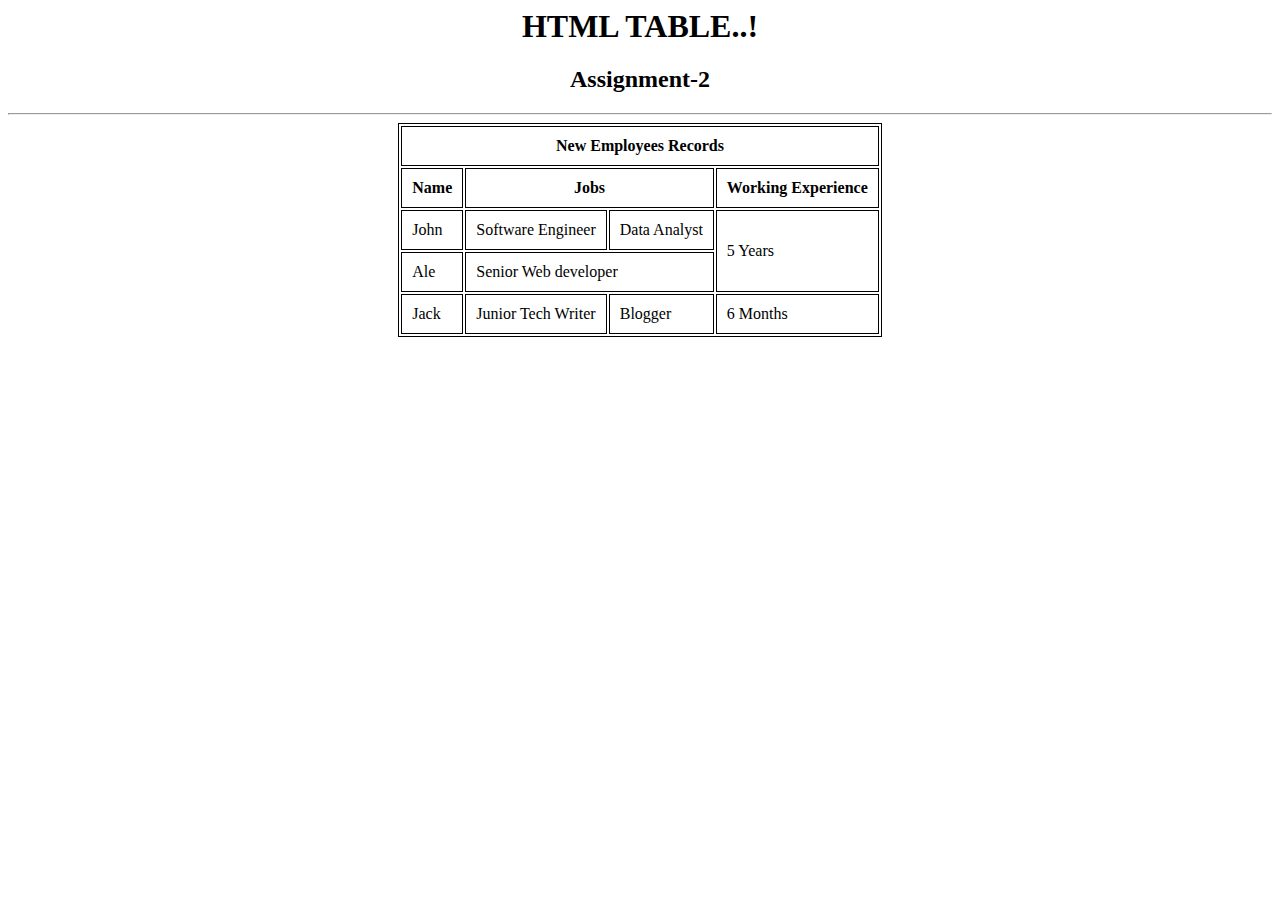
<file: assignment2.html>
<html>
    <head>
    <title>HTML TABLE</title>
   <style>

    table, th, td {
        
  border: 1px solid black;
}
   </style>
    </head>
     <body>
         <center>
            <h1>HTML TABLE..!</h1>
            <h2>Assignment-2</h2>
        </center>
     <hr>
     <center>
        <table cellpadding="10">
           <tr>
              <td colspan="4" ><center><b>New Employees Records</b></center></td>
            </tr>

            <tr>
                <th>Name</th>
                <th colspan="2">Jobs</th>
                <th>Working Experience</th>
            </tr> 
            <tr>
                <td>John</td>
                <td>Software Engineer</td>
                <td>Data Analyst</td>
                <td rowspan="2">5 Years</td>  
            </tr> 
            <tr>
                 <td>Ale</td>
                 <td colspan="2">Senior Web developer</td>                
            </tr>
            <tr>
                <td>Jack</td>
                <td>Junior Tech Writer</td>
                <td>Blogger</td>
                <td>6 Months</td>  
            </tr>            
        </table>
    </center>
    </body>
</html>
</file>
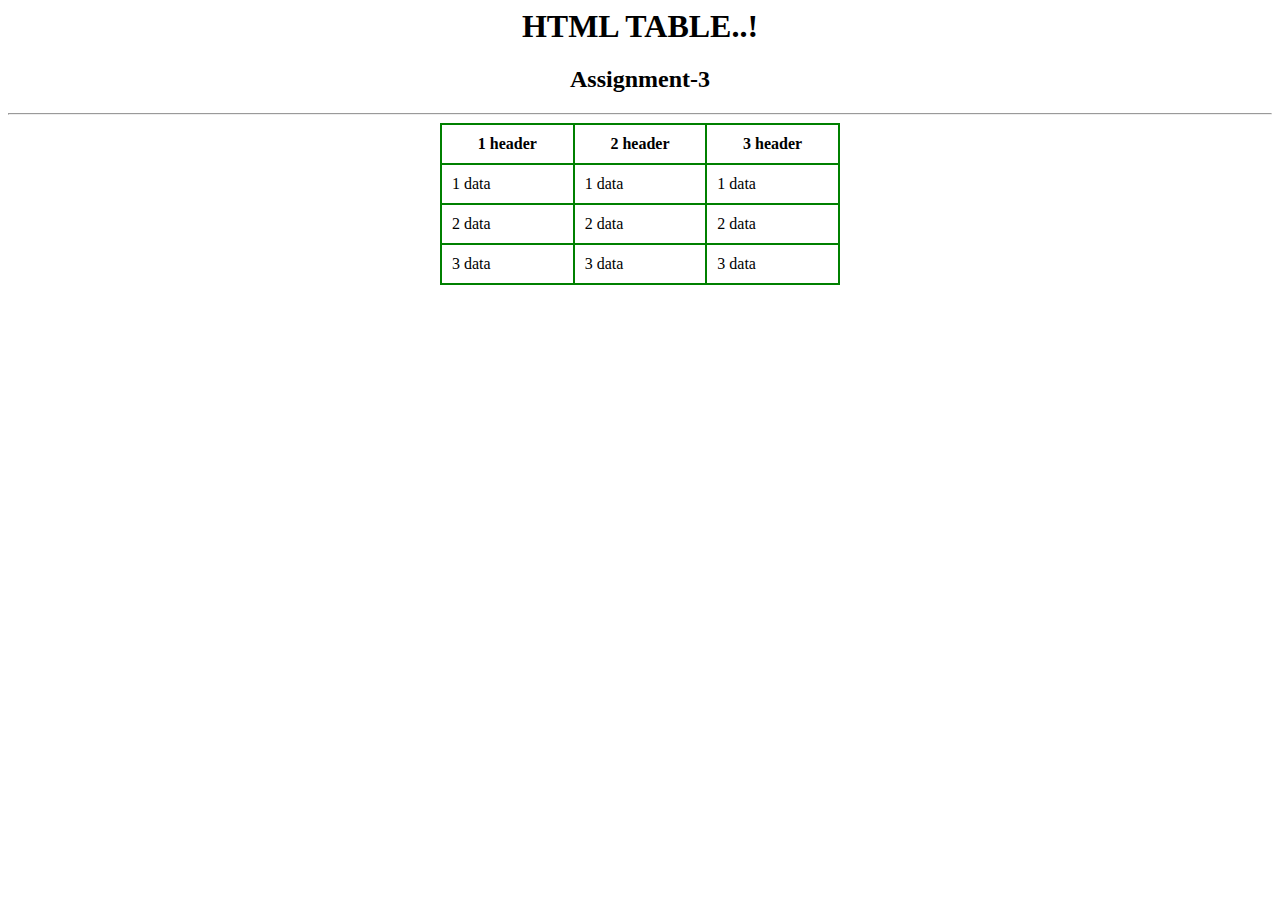
<file: assignment3.html>
<html>
    <head>
    <title>HTML TABLE</title>
    <style>
        table,th,td{
            width:400px;
            padding: 10px;
            border: 2px solid green;
            border-collapse: collapse;
        }
    </style>
    </head>
     <body>
         <center>
            <h1>HTML TABLE..!</h1>
            <h2>Assignment-3</h2>
        </center>
    <hr>
      <center>    
            <table>
                 <tr>
                     <th>1 header</th>
                     <th>2 header</th>
                     <th>3 header</th>
                </tr>
         
                <tr>
                    <td>1 data</td>
                    <td>1 data</td>
                    <td>1 data</td>              
                </tr> 

                <tr>
                    <td>2 data</td>
                    <td>2 data</td>
                    <td>2 data</td>
                </tr>

                 <tr>
                    <td>3 data</td>
                    <td>3 data</td>
                    <td>3 data</td>
                </tr> 
               
        </table>
    </center>
    </body>
</html>
</file>
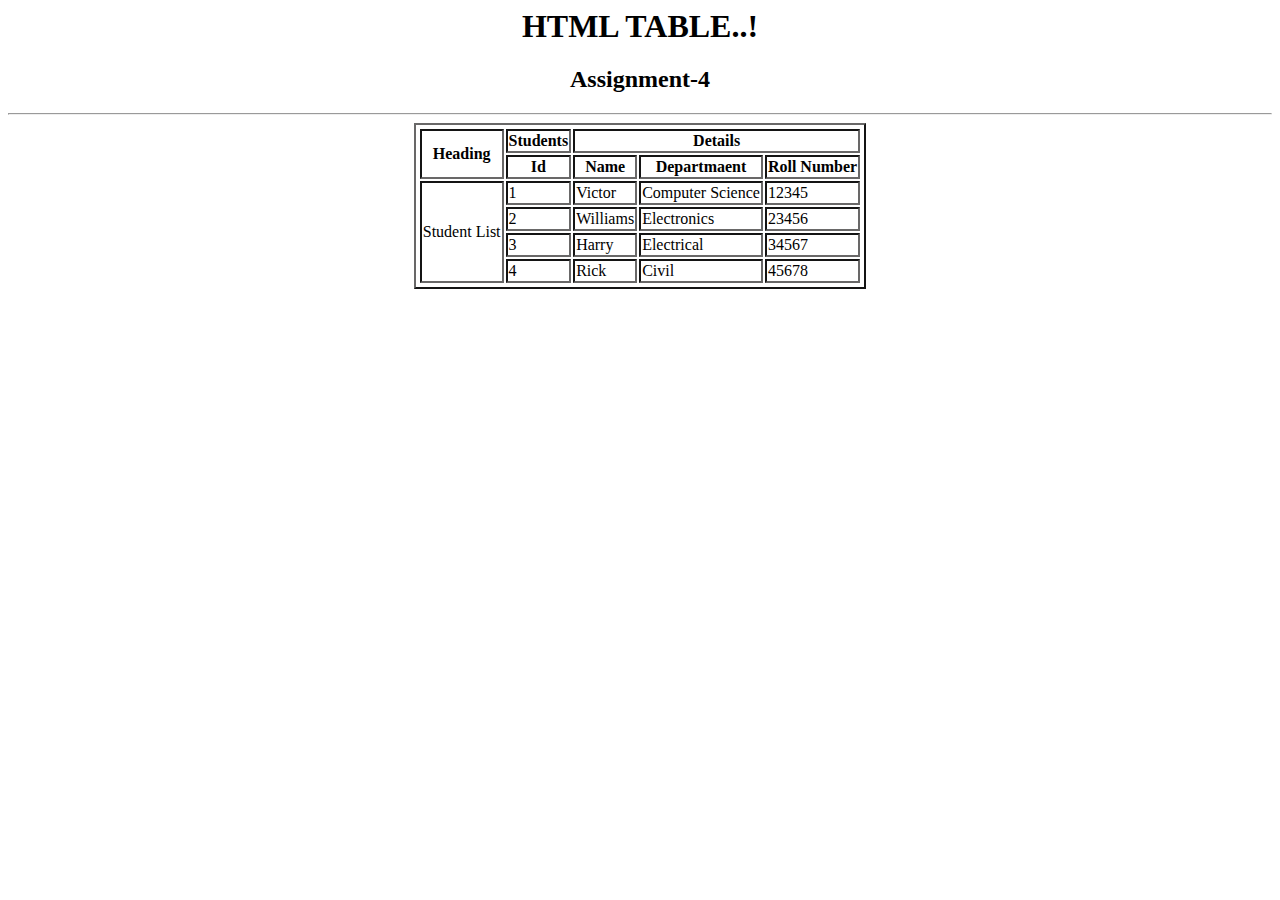
<file: assignment4.html>
<html>
    <head>
    <title>HTML TABLE</title>
    <style>
        table{ 
            padding: 2px;
            border: 2px outset rgb(105, 104, 104);
        }
        th,td{
            border: 2px inset rgb(105, 104, 104);
        }
    </style>
    </head>
     <body>
         <center>
            <h1>HTML TABLE..!</h1>
            <h2>Assignment-4</h2>
        </center>
    <hr>
      <center>    
            <table>
                 <tr>
                     <th rowspan="2">Heading</th>
                     <th>Students</th>
                     <th colspan="3">Details</th>
                </tr>
         
                <tr>
                    
                     <th>Id</th>
                     <th>Name</th>
                     <th>Departmaent</th>
                     <th>Roll Number</th>            
                </tr> 

                <tr>
                    <td rowspan="4">Student List</td>
                    <td>1</td>
                    <td>Victor</td>
                    <td>Computer Science</td>
                    <td>12345</td>
                </tr>

                <tr>
                    <td>2</td>
                    <td>Williams</td>
                    <td>Electronics</td>
                    <td>23456</td>
                </tr> 
                <tr>
                    <td>3</td>
                    <td>Harry</td>
                    <td>Electrical</td>
                    <td>34567</td>
                </tr> 
                <tr>
                    <td>4</td>
                    <td>Rick</td>
                    <td>Civil</td>
                    <td>45678</td>
                </tr>           
        </table>
    </center>
    </body>
</html>
</file>
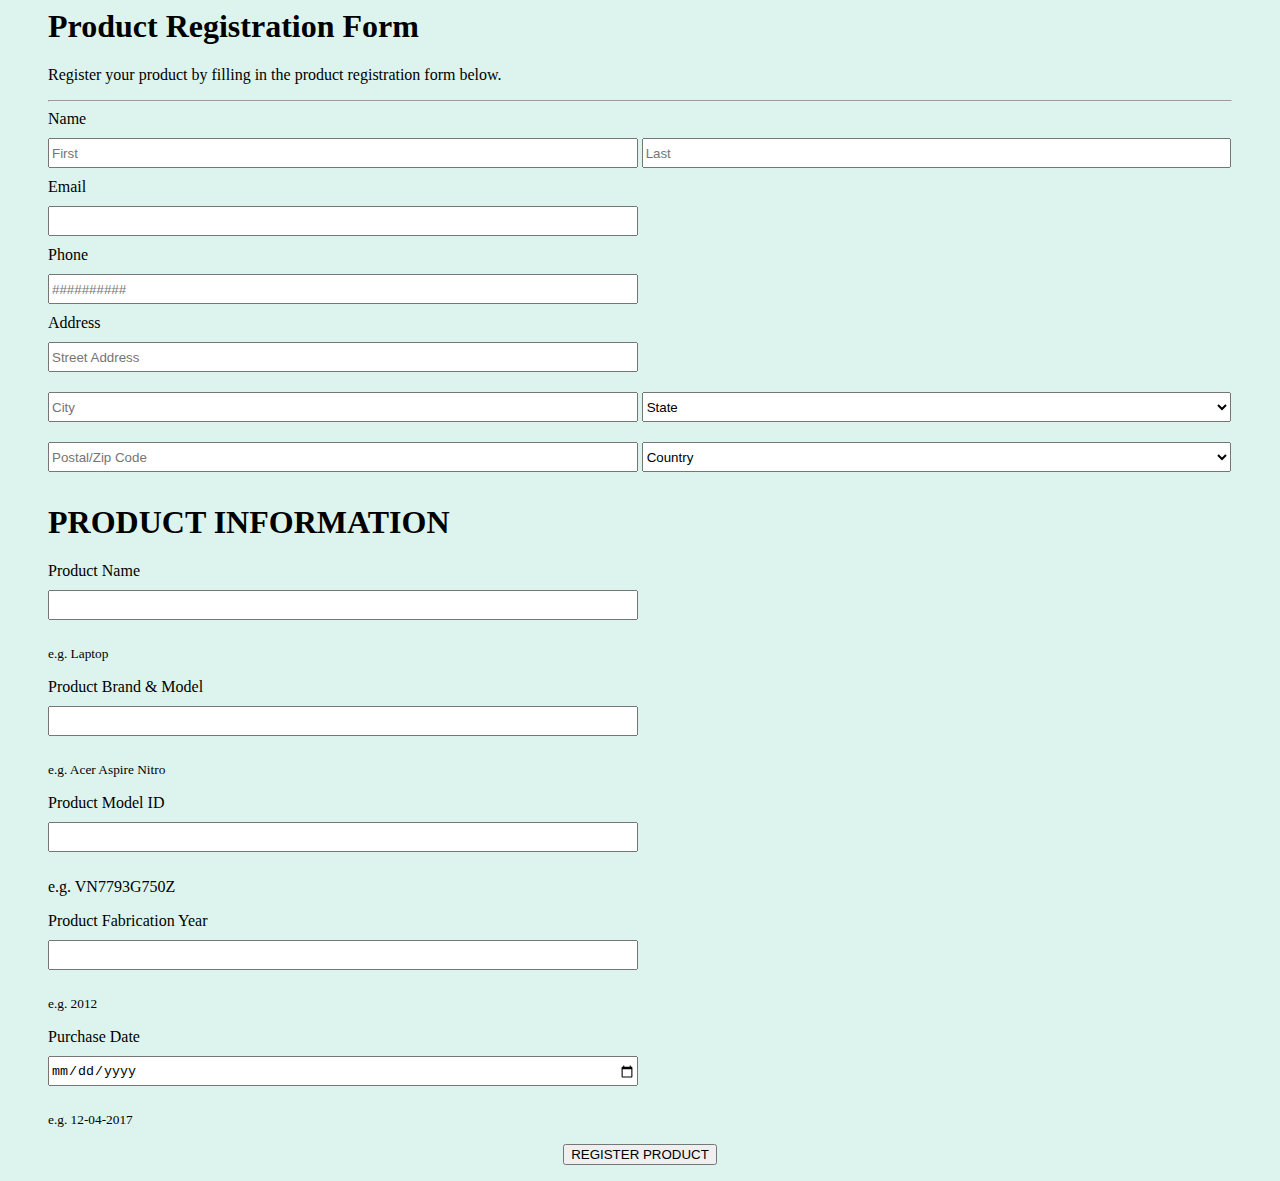
<file: assignment5.html>
<html>
    <head>
        <title>ASSIGNMENT-5</title>
    </head>
    <body>
        <blockquote>
                <h1>Product Registration Form</h1>
                <p>Register your product by filling in the product registration form below.</p>
                <hr>
                <form>
                    <label for="">Name</label><br>
                    <input type="text" placeholder="First" name="first" id="first">
                    <input type="text" placeholder="Last" name="last" id="last"><br>

                    
                    <label for="">Email</label><br>
                    <input type="email"  placeholder="" name="email" id="email"><br>
                    <label for="">Phone</label><br>
                    <input type="tel" placeholder="##########" name="tel" id="tel"><br>
                                    
                    <label for="">Address</label><br>
                    <input type="text" name="address" id="address" placeholder="Street Address" width="100% !important"></input><br>
                    <input type="text" name="city" id="city" placeholder="City"></input>

                    <select name="" id=""  >
                        <option value="" disabled selected hidden>State</option>
                        <option value="">Andhra Pradesh</option>
                        <option value=""> Arunachal Pradesh</option>
                        <option value=""> Assam</option>
                        <option value=""> Bihar</option>
                        <option value=""> Chhattisgarh</option>
                        <option value=""> Goa</option>
                        <option value=""> Gujarat</option>
                        <option value=""> Haryana</option>
                        <option value=""> Himachal Pradesh</option>
                        <option value=""> Jharkhand</option>
                        <option value=""> Karnataka</option>
                        <option value=""> Kerala</option>
                        <option value=""> Madhya Pradesh</option>
                        <option value=""> Maharashtra</option>
                        <option value=""> Manipur</option>
                        <option value=""> Meghalaya</option>
                        <option value=""> Mizoram</option>
                        <option value=""> Nagaland</option>
                        <option value=""> Odisha</option>
                        <option value=""> Punjab</option>
                        <option value=""> Rajasthan</option>
                        <option value=""> Sikkim</option>
                        <option value=""> Tamil Nadu</option>
                        <option value=""> Telangana</option>
                        <option value=""> Tripura</option>
                        <option value=""> Uttar Pradesh</option>
                        <option value=""> Uttarakhand</option>
                        <option value=""> West Bengal</option>  
                    </select><br>
                    <input type="text" name="postal" id="postal" placeholder="Postal/Zip Code"></input>
                    
                        <select id="country" name="country" class="form-control">
                            <option value="" disabled selected hidden>Country</option>
                            <option value="Afghanistan">Afghanistan</option>
                            <option value="Åland Islands">Åland Islands</option>
                            <option value="Albania">Albania</option>
                            <option value="Algeria">Algeria</option>
                            <option value="American Samoa">American Samoa</option>
                            <option value="Andorra">Andorra</option>
                            <option value="Angola">Angola</option>
                            <option value="Anguilla">Anguilla</option>
                            <option value="Antarctica">Antarctica</option>
                            <option value="Antigua and Barbuda">Antigua and Barbuda</option>
                            <option value="Argentina">Argentina</option>
                            <option value="Armenia">Armenia</option>
                            <option value="Aruba">Aruba</option>
                            <option value="Australia">Australia</option>
                            <option value="Austria">Austria</option>
                            <option value="Azerbaijan">Azerbaijan</option>
                            <option value="Bahamas">Bahamas</option>
                            <option value="Bahrain">Bahrain</option>
                            <option value="Bangladesh">Bangladesh</option>
                            <option value="Barbados">Barbados</option>
                            <option value="Belarus">Belarus</option>
                            <option value="Belgium">Belgium</option>
                            <option value="Belize">Belize</option>
                            <option value="Benin">Benin</option>
                            <option value="Bermuda">Bermuda</option>
                            <option value="Bhutan">Bhutan</option>
                            <option value="Bolivia">Bolivia</option>
                            <option value="Bosnia and Herzegovina">Bosnia and Herzegovina</option>
                            <option value="Botswana">Botswana</option>
                            <option value="Bouvet Island">Bouvet Island</option>
                            <option value="Brazil">Brazil</option>
                            <option value="British Indian Ocean Territory">British Indian Ocean Territory</option>
                            <option value="Brunei Darussalam">Brunei Darussalam</option>
                            <option value="Bulgaria">Bulgaria</option>
                            <option value="Burkina Faso">Burkina Faso</option>
                            <option value="Burundi">Burundi</option>
                            <option value="Cambodia">Cambodia</option>
                            <option value="Cameroon">Cameroon</option>
                            <option value="Canada">Canada</option>
                            <option value="Cape Verde">Cape Verde</option>
                            <option value="Cayman Islands">Cayman Islands</option>
                            <option value="Central African Republic">Central African Republic</option>
                            <option value="Chad">Chad</option>
                            <option value="Chile">Chile</option>
                            <option value="China">China</option>
                            <option value="Christmas Island">Christmas Island</option>
                            <option value="Cocos (Keeling) Islands">Cocos (Keeling) Islands</option>
                            <option value="Colombia">Colombia</option>
                            <option value="Comoros">Comoros</option>
                            <option value="Congo">Congo</option>
                            <option value="Congo, The Democratic Republic of The">Congo, The Democratic Republic of The</option>
                            <option value="Cook Islands">Cook Islands</option>
                            <option value="Costa Rica">Costa Rica</option>
                            <option value="Cote D'ivoire">Cote D'ivoire</option>
                            <option value="Croatia">Croatia</option>
                            <option value="Cuba">Cuba</option>
                            <option value="Cyprus">Cyprus</option>
                            <option value="Czech Republic">Czech Republic</option>
                            <option value="Denmark">Denmark</option>
                            <option value="Djibouti">Djibouti</option>
                            <option value="Dominica">Dominica</option>
                            <option value="Dominican Republic">Dominican Republic</option>
                            <option value="Ecuador">Ecuador</option>
                            <option value="Egypt">Egypt</option>
                            <option value="El Salvador">El Salvador</option>
                            <option value="Equatorial Guinea">Equatorial Guinea</option>
                            <option value="Eritrea">Eritrea</option>
                            <option value="Estonia">Estonia</option>
                            <option value="Ethiopia">Ethiopia</option>
                            <option value="Falkland Islands (Malvinas)">Falkland Islands (Malvinas)</option>
                            <option value="Faroe Islands">Faroe Islands</option>
                            <option value="Fiji">Fiji</option>
                            <option value="Finland">Finland</option>
                            <option value="France">France</option>
                            <option value="French Guiana">French Guiana</option>
                            <option value="French Polynesia">French Polynesia</option>
                            <option value="French Southern Territories">French Southern Territories</option>
                            <option value="Gabon">Gabon</option>
                            <option value="Gambia">Gambia</option>
                            <option value="Georgia">Georgia</option>
                            <option value="Germany">Germany</option>
                            <option value="Ghana">Ghana</option>
                            <option value="Gibraltar">Gibraltar</option>
                            <option value="Greece">Greece</option>
                            <option value="Greenland">Greenland</option>
                            <option value="Grenada">Grenada</option>
                            <option value="Guadeloupe">Guadeloupe</option>
                            <option value="Guam">Guam</option>
                            <option value="Guatemala">Guatemala</option>
                            <option value="Guernsey">Guernsey</option>
                            <option value="Guinea">Guinea</option>
                            <option value="Guinea-bissau">Guinea-bissau</option>
                            <option value="Guyana">Guyana</option>
                            <option value="Haiti">Haiti</option>
                            <option value="Heard Island and Mcdonald Islands">Heard Island and Mcdonald Islands</option>
                            <option value="Holy See (Vatican City State)">Holy See (Vatican City State)</option>
                            <option value="Honduras">Honduras</option>
                            <option value="Hong Kong">Hong Kong</option>
                            <option value="Hungary">Hungary</option>
                            <option value="Iceland">Iceland</option>
                            <option value="India">India</option>
                            <option value="Indonesia">Indonesia</option>
                            <option value="Iran, Islamic Republic of">Iran, Islamic Republic of</option>
                            <option value="Iraq">Iraq</option>
                            <option value="Ireland">Ireland</option>
                            <option value="Isle of Man">Isle of Man</option>
                            <option value="Israel">Israel</option>
                            <option value="Italy">Italy</option>
                            <option value="Jamaica">Jamaica</option>
                            <option value="Japan">Japan</option>
                            <option value="Jersey">Jersey</option>
                            <option value="Jordan">Jordan</option>
                            <option value="Kazakhstan">Kazakhstan</option>
                            <option value="Kenya">Kenya</option>
                            <option value="Kiribati">Kiribati</option>
                            <option value="Korea, Democratic People's Republic of">Korea, Democratic People's Republic of</option>
                            <option value="Korea, Republic of">Korea, Republic of</option>
                            <option value="Kuwait">Kuwait</option>
                            <option value="Kyrgyzstan">Kyrgyzstan</option>
                            <option value="Lao People's Democratic Republic">Lao People's Democratic Republic</option>
                            <option value="Latvia">Latvia</option>
                            <option value="Lebanon">Lebanon</option>
                            <option value="Lesotho">Lesotho</option>
                            <option value="Liberia">Liberia</option>
                            <option value="Libyan Arab Jamahiriya">Libyan Arab Jamahiriya</option>
                            <option value="Liechtenstein">Liechtenstein</option>
                            <option value="Lithuania">Lithuania</option>
                            <option value="Luxembourg">Luxembourg</option>
                            <option value="Macao">Macao</option>
                            <option value="Macedonia, The Former Yugoslav Republic of">Macedonia, The Former Yugoslav Republic of</option>
                            <option value="Madagascar">Madagascar</option>
                            <option value="Malawi">Malawi</option>
                            <option value="Malaysia">Malaysia</option>
                            <option value="Maldives">Maldives</option>
                            <option value="Mali">Mali</option>
                            <option value="Malta">Malta</option>
                            <option value="Marshall Islands">Marshall Islands</option>
                            <option value="Martinique">Martinique</option>
                            <option value="Mauritania">Mauritania</option>
                            <option value="Mauritius">Mauritius</option>
                            <option value="Mayotte">Mayotte</option>
                            <option value="Mexico">Mexico</option>
                            <option value="Micronesia, Federated States of">Micronesia, Federated States of</option>
                            <option value="Moldova, Republic of">Moldova, Republic of</option>
                            <option value="Monaco">Monaco</option>
                            <option value="Mongolia">Mongolia</option>
                            <option value="Montenegro">Montenegro</option>
                            <option value="Montserrat">Montserrat</option>
                            <option value="Morocco">Morocco</option>
                            <option value="Mozambique">Mozambique</option>
                            <option value="Myanmar">Myanmar</option>
                            <option value="Namibia">Namibia</option>
                            <option value="Nauru">Nauru</option>
                            <option value="Nepal">Nepal</option>
                            <option value="Netherlands">Netherlands</option>
                            <option value="Netherlands Antilles">Netherlands Antilles</option>
                            <option value="New Caledonia">New Caledonia</option>
                            <option value="New Zealand">New Zealand</option>
                            <option value="Nicaragua">Nicaragua</option>
                            <option value="Niger">Niger</option>
                            <option value="Nigeria">Nigeria</option>
                            <option value="Niue">Niue</option>
                            <option value="Norfolk Island">Norfolk Island</option>
                            <option value="Northern Mariana Islands">Northern Mariana Islands</option>
                            <option value="Norway">Norway</option>
                            <option value="Oman">Oman</option>
                            <option value="Pakistan">Pakistan</option>
                            <option value="Palau">Palau</option>
                            <option value="Palestinian Territory, Occupied">Palestinian Territory, Occupied</option>
                            <option value="Panama">Panama</option>
                            <option value="Papua New Guinea">Papua New Guinea</option>
                            <option value="Paraguay">Paraguay</option>
                            <option value="Peru">Peru</option>
                            <option value="Philippines">Philippines</option>
                            <option value="Pitcairn">Pitcairn</option>
                            <option value="Poland">Poland</option>
                            <option value="Portugal">Portugal</option>
                            <option value="Puerto Rico">Puerto Rico</option>
                            <option value="Qatar">Qatar</option>
                            <option value="Reunion">Reunion</option>
                            <option value="Romania">Romania</option>
                            <option value="Russian Federation">Russian Federation</option>
                            <option value="Rwanda">Rwanda</option>
                            <option value="Saint Helena">Saint Helena</option>
                            <option value="Saint Kitts and Nevis">Saint Kitts and Nevis</option>
                            <option value="Saint Lucia">Saint Lucia</option>
                            <option value="Saint Pierre and Miquelon">Saint Pierre and Miquelon</option>
                            <option value="Saint Vincent and The Grenadines">Saint Vincent and The Grenadines</option>
                            <option value="Samoa">Samoa</option>
                            <option value="San Marino">San Marino</option>
                            <option value="Sao Tome and Principe">Sao Tome and Principe</option>
                            <option value="Saudi Arabia">Saudi Arabia</option>
                            <option value="Senegal">Senegal</option>
                            <option value="Serbia">Serbia</option>
                            <option value="Seychelles">Seychelles</option>
                            <option value="Sierra Leone">Sierra Leone</option>
                            <option value="Singapore">Singapore</option>
                            <option value="Slovakia">Slovakia</option>
                            <option value="Slovenia">Slovenia</option>
                            <option value="Solomon Islands">Solomon Islands</option>
                            <option value="Somalia">Somalia</option>
                            <option value="South Africa">South Africa</option>
                            <option value="South Georgia and The South Sandwich Islands">South Georgia and The South Sandwich Islands</option>
                            <option value="Spain">Spain</option>
                            <option value="Sri Lanka">Sri Lanka</option>
                            <option value="Sudan">Sudan</option>
                            <option value="Suriname">Suriname</option>
                            <option value="Svalbard and Jan Mayen">Svalbard and Jan Mayen</option>
                            <option value="Swaziland">Swaziland</option>
                            <option value="Sweden">Sweden</option>
                            <option value="Switzerland">Switzerland</option>
                            <option value="Syrian Arab Republic">Syrian Arab Republic</option>
                            <option value="Taiwan">Taiwan</option>
                            <option value="Tajikistan">Tajikistan</option>
                            <option value="Tanzania, United Republic of">Tanzania, United Republic of</option>
                            <option value="Thailand">Thailand</option>
                            <option value="Timor-leste">Timor-leste</option>
                            <option value="Togo">Togo</option>
                            <option value="Tokelau">Tokelau</option>
                            <option value="Tonga">Tonga</option>
                            <option value="Trinidad and Tobago">Trinidad and Tobago</option>
                            <option value="Tunisia">Tunisia</option>
                            <option value="Turkey">Turkey</option>
                            <option value="Turkmenistan">Turkmenistan</option>
                            <option value="Turks and Caicos Islands">Turks and Caicos Islands</option>
                            <option value="Tuvalu">Tuvalu</option>
                            <option value="Uganda">Uganda</option>
                            <option value="Ukraine">Ukraine</option>
                            <option value="United Arab Emirates">United Arab Emirates</option>
                            <option value="United Kingdom">United Kingdom</option>
                            <option value="United States">United States</option>
                            <option value="United States Minor Outlying Islands">United States Minor Outlying Islands</option>
                            <option value="Uruguay">Uruguay</option>
                            <option value="Uzbekistan">Uzbekistan</option>
                            <option value="Vanuatu">Vanuatu</option>
                            <option value="Venezuela">Venezuela</option>
                            <option value="Viet Nam">Viet Nam</option>
                            <option value="Virgin Islands, British">Virgin Islands, British</option>
                            <option value="Virgin Islands, U.S.">Virgin Islands, U.S.</option>
                            <option value="Wallis and Futuna">Wallis and Futuna</option>
                            <option value="Western Sahara">Western Sahara</option>
                            <option value="Yemen">Yemen</option>
                            <option value="Zambia">Zambia</option>
                            <option value="Zimbabwe">Zimbabwe</option> 
                    </select><br>

                    <h1>PRODUCT INFORMATION</h1>

                    <label for="">Product Name</label><br>
                    <input type="text" placeholder="    " name="pname" id="pname">
                    <p><small>e.g. Laptop</small></p>

                    <label for="">Product Brand & Model</label><br>
                    <input type="text" placeholder="" name="pmodel" id="pmodel"><br>
                    <p><small>e.g. Acer Aspire Nitro</small></p>

                    <label for="">Product Model ID</label><br>
                    <input type="email"  placeholder="" name="p_email" id="p_email"><br>
                    <p>e.g. VN7793G750Z</p>
                    <label for="">Product Fabrication Year</label><br>
                    <input type="text" placeholder="" name="pyear" id="pyear"><br>
                    <p><small>e.g. 2012</small></p>

                    <label for="">Purchase Date</label><br>
                <input type="date" name="date" id="date">
                <p><small>e.g. 12-04-2017</small></p>
<center><button type="submit">REGISTER PRODUCT</button></center>
                
                </form>       
        </blockquote>       
    </body>
    <style>
        /* button {
            background: #7bf205;
            border:2px solid rgb(2, 255, 2);
        } */
        body{
            font-size: 1em;
        background-color: #ddf4ee;}
        input, select {
            margin: 10px 0px 10px 0px;
    height: 30px;
    width: 49.8%;
}
    </style>
</html>
</file>
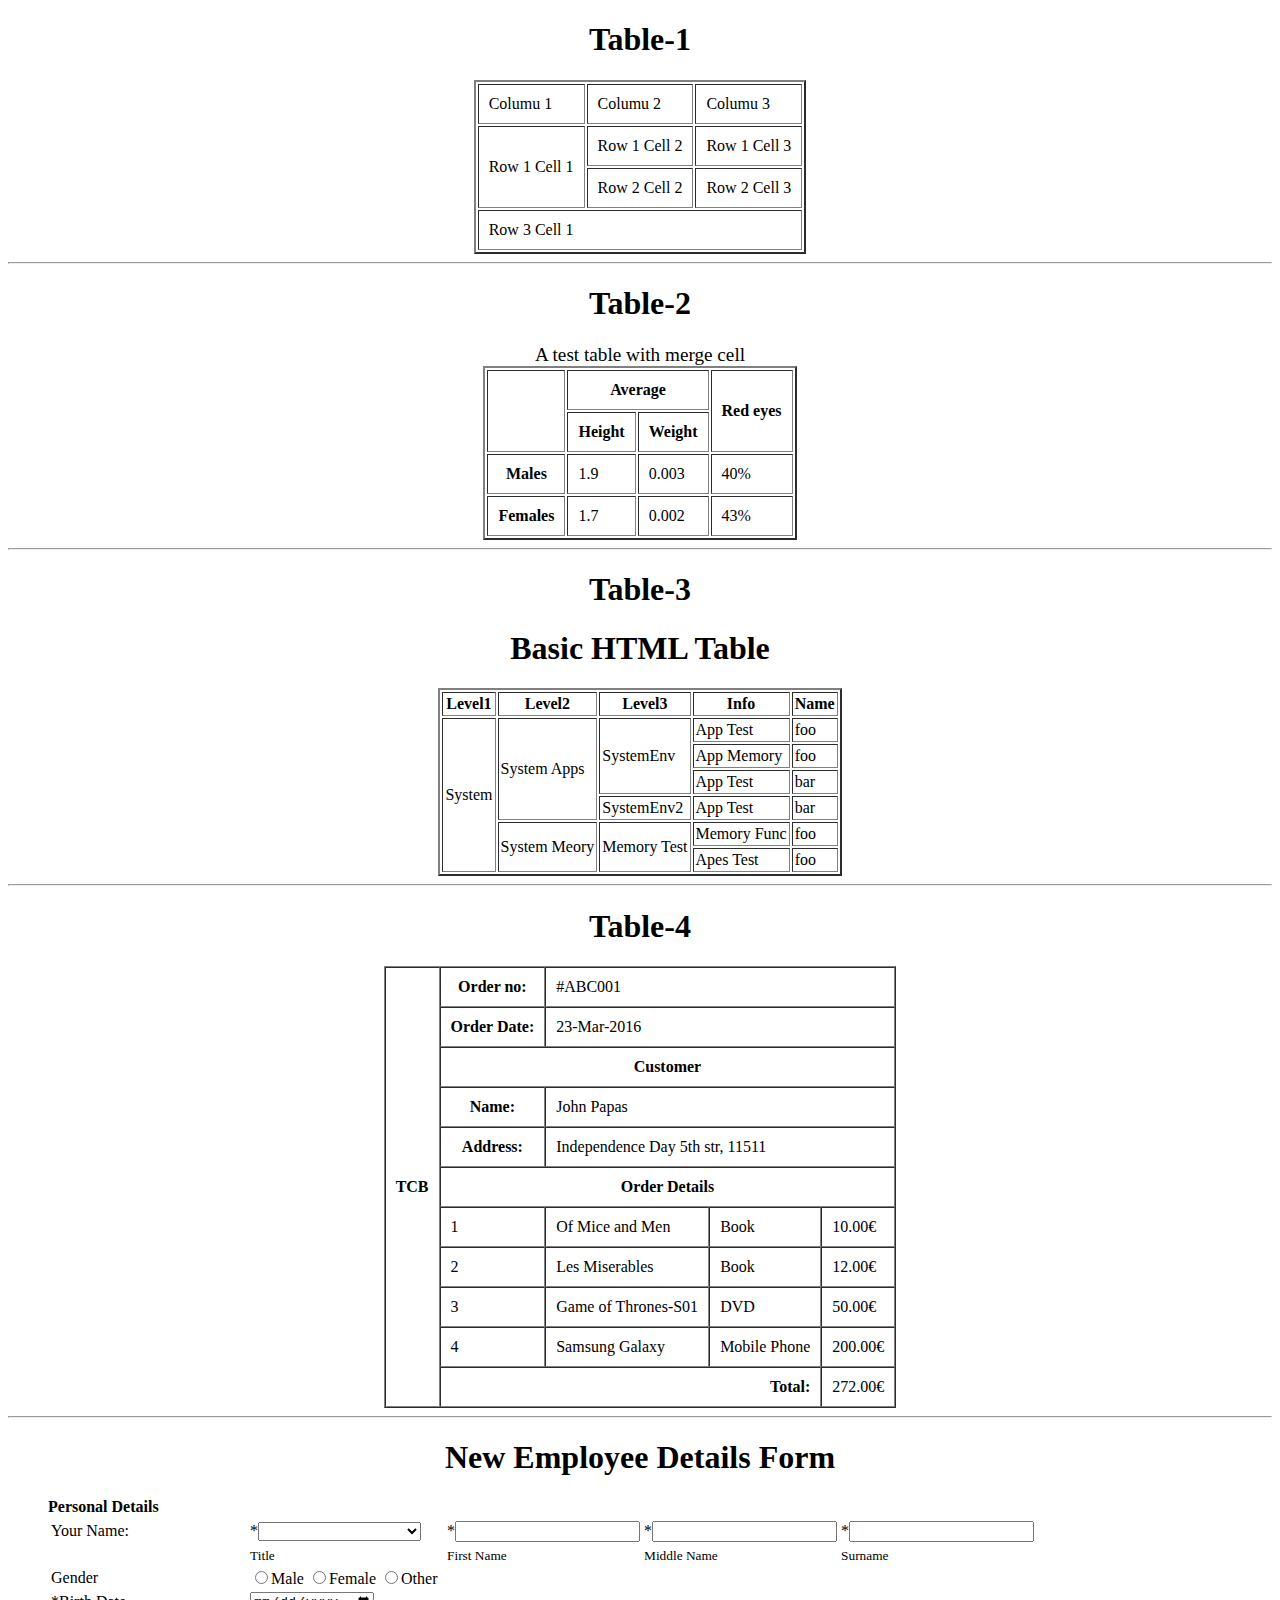
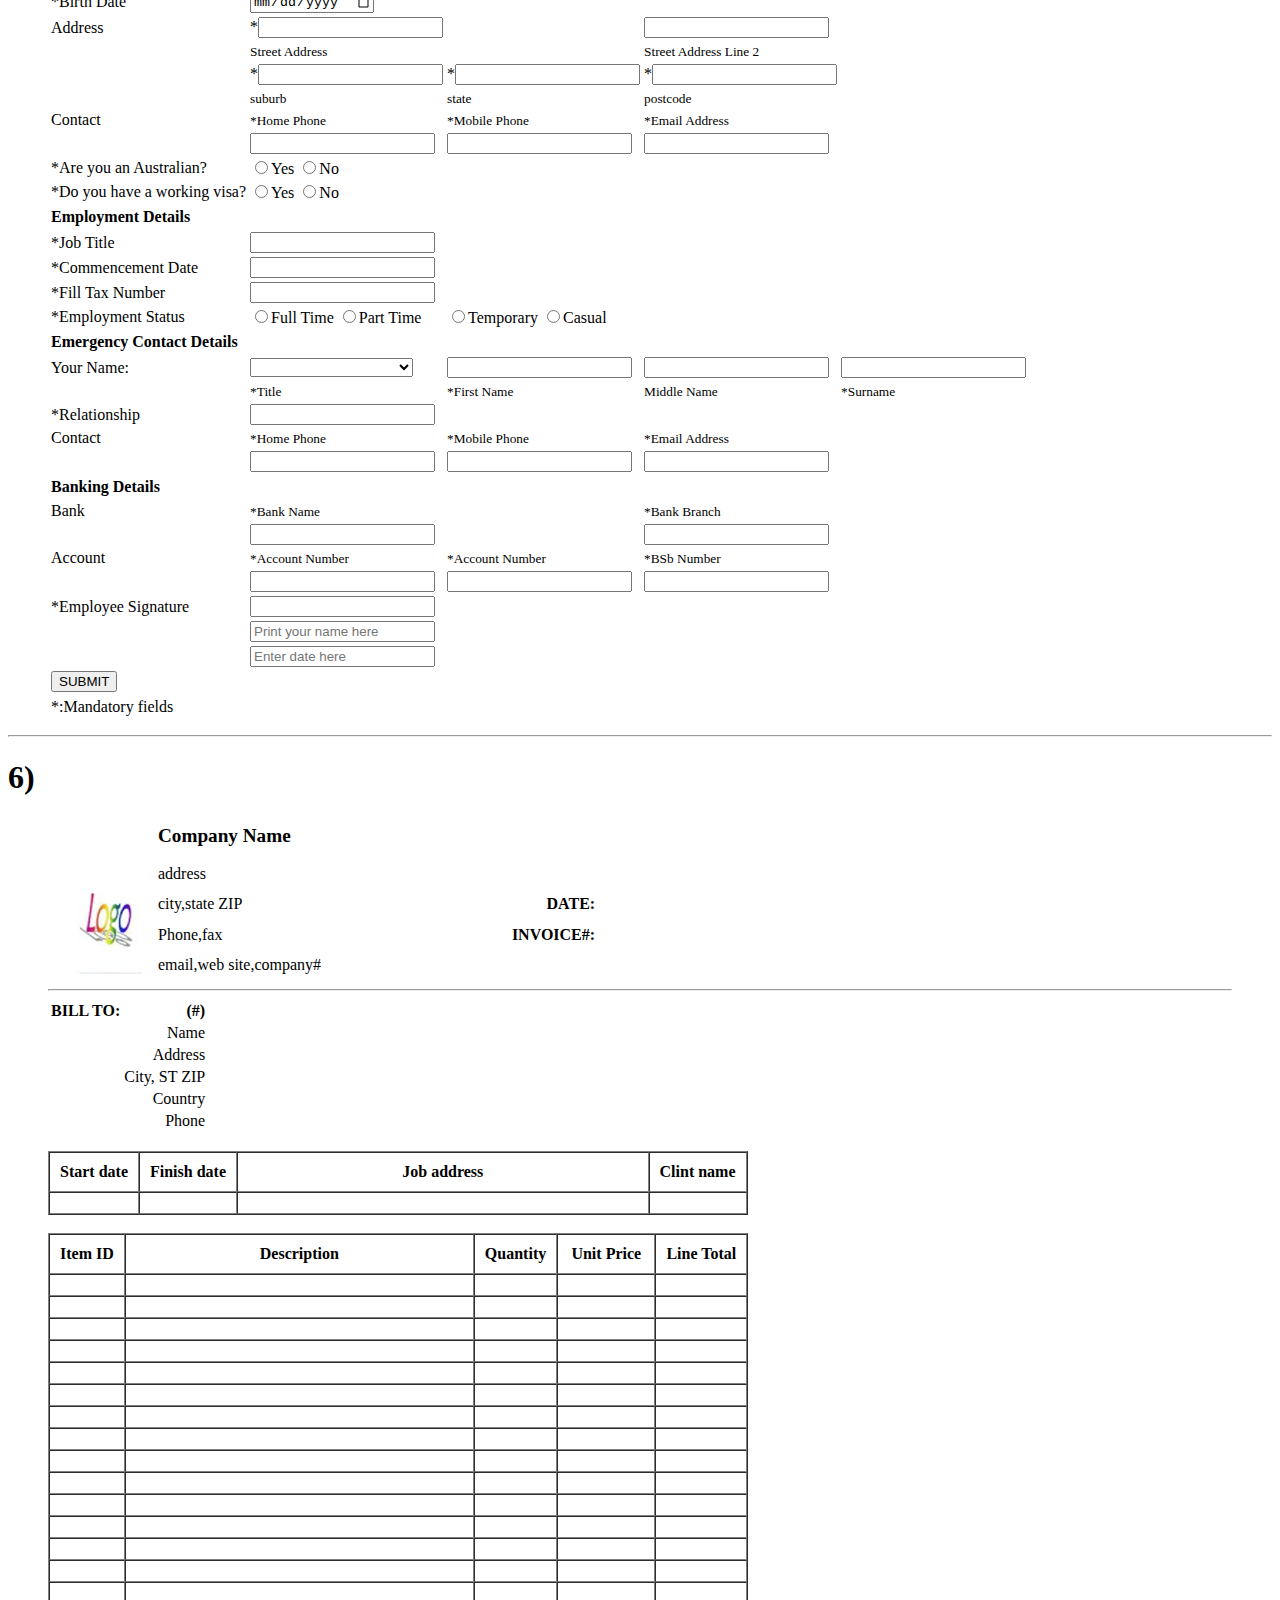
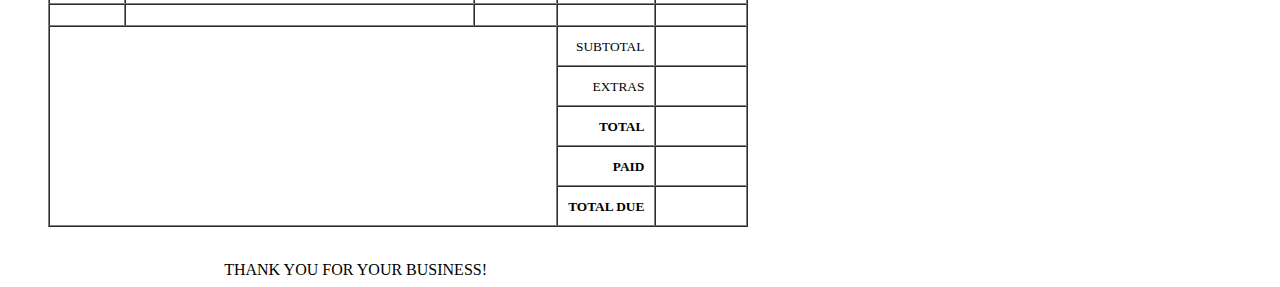
<file: HTML-assignment.html>
<!DOCTYPE html>
<html lang="en">
<head>
    <meta charset="UTF-8">
    <meta name="viewport" content="width=device-width, initial-scale=1.0">
    <title>Assignment</title>
</head>
<body>
    <center>
        <h1>Table-1</h1>
        <table border="2" cellpadding="10" cellspacing="2">
            <tr>
                <td>Columu 1</td>
                <td>Columu 2</td>
                <td>Columu 3</td>
            </tr>
            <tr>
                <td rowspan="2">Row 1 Cell 1</td>
                <td>Row 1 Cell 2</td>
                <td>Row 1 Cell 3</td>
            </tr>
            <tr>
                <td>Row 2 Cell 2</td>
                <td>Row 2 Cell 3</td>
            </tr>
            <tr>
                <td colspan="3">Row 3 Cell 1</td>
            </tr>
        </table>
        <hr>

        <h1>Table-2</h1>

        <big>
            A test table with merge cell
        </big>

        <table border="2" cellpadding="10" cellspacing="2">
            <tr>
                <th rowspan="2"></th>
                <th colspan="2">Average</th>
                <th rowspan="2">Red eyes</th>
            </tr>
            <tr>
                <th>Height</th>
                <th>Weight</th>
            </tr>
            <tr>
                <th>Males</th>
                <td>1.9</td>
                <td>0.003</td>
                <td>40%</td>
            </tr>
            <tr>
                <th>Females</th>
                <td>1.7</td>
                <td>0.002</td>
                <td>43%</td>
            </tr>
        </table>
        <hr>

        <h1>Table-3</h1>

        <h1>Basic HTML Table</h1>
        <table border="2" cellpadding="2" cellspacing="2">
            <tr>
                <th>Level1</th>
                <th>Level2</th>
                <th>Level3</th>
                <th>Info</th>
                <th>Name</th>
            </tr>
            <tr>
                <td rowspan="6">System</td>
                <td rowspan="4">System Apps</td>
                <td rowspan="3">SystemEnv</td>
                <td>App Test</td>
                <td>foo</td>
            </tr>
            <tr>
                <td>App Memory</td>
                <td>foo</td>
            </tr>
            <tr>
                <td>App Test</td>
                <td>bar</td>
            </tr>
            <tr>
                <td>SystemEnv2</td>
                <td>App Test</td>
                <td>bar</td>
            </tr>
            <tr>
                <td rowspan="2">System Meory</td>
                <td rowspan="2">Memory Test</td>
                <td>Memory Func</td>
                <td>foo</td>
            </tr>
            <tr>
                <td>Apes Test</td>
                <td>foo</td>
            </tr>

        </table>
        <hr>

        <h1>Table-4</h1>
        <table  border="1" cellpadding="10" cellspacing="0" >           
            <tr>
                <th rowspan="11">TCB</th>
                <th> Order no:</th>
                <td colspan="3">#ABC001</td>
            </tr>
            <tr>
                <th>Order Date:</th>
                <td colspan="3">23-Mar-2016</td>
            </tr>
            <tr>
                <th colspan="4">Customer</th>
            </tr>
            <tr>
                <th>Name:</th>
                <td colspan="3">John Papas</td>
            </tr>
            <tr>
                <th>Address:</th>
                <td colspan="3">Independence Day 5th str, 11511</td>
            </tr>
            <tr>
                <th colspan="4">Order Details</th>
            </tr>
            <tr>
                <td>1</td>
                <td>Of Mice and Men</td>
                <td>Book</td>
                <td>10.00€</td>
            </tr>
            <tr>
                <td>2</td>
                <td>Les Miserables</td>
                <td>Book</td>
                <td>12.00€</td>
            </tr>
            <tr>
                <td>3</td>
                <td>Game of Thrones-S01</td>
                <td>DVD</td>
                <td>50.00€</td>
            </tr>
            <tr>
                <td>4</td>
                <td>Samsung Galaxy</td>
                <td>Mobile Phone</td>
                <td>200.00€</td>
            </tr>
            <tr>
                <th colspan="3" align="right">Total:</th>
                <td>272.00€</td>
            </tr>
        </table>
        <hr>
        <h1>New Employee Details Form</h1>
    </center>
    <blockquote>
        <b>Personal Details</b>
        <br>
        <form>
           <table>
            <tr></tr>
            <tr>
                <td><label for="name">Your Name:</label></td>
                <td>*<select name="" id=""  required>
                    <option value="" disabled selected hidden></option>
                    <option value=""> Employee </option>
                    <option value=""> Supervisor Employee</option>
                    <option value=""> Management Employee</option>
                </select></td>
                <td>*<input type="text" name="fname" id="fname" placeholder="" required></td>
                <td>*<input type="text" name="mname" id="mname" placeholder="" ></td>
                <td>*<input type="text" name="name" id="name" placeholder="" required></td>
              </tr>
              <tr>
                <td></td>
                <td><small>Title</small></td>
                <td><small>First Name</small></td>
                <td><small>Middle Name</small></td>
                <td><small>Surname</small></td>
              </tr>
              <tr>
                <td>Gender</td>
                <td><input type="radio" name="gender" value="male">Male 
                  <input type="radio" name="gender" value="female">Female
                  <input type="radio" name="gender" value="other">Other</td>
              </tr>
              <tr>
                <td>*Birth Date</td>
                <td ><input type="date" name="date" id="date" required></td>
              </tr>
              <tr>
                <td>Address</td>
                <td colspan="2">*<input type="text" name="address" id="address" placeholder="" required></input></td>
                <td colspan="2"><input type="text" name="address" id="address" placeholder="" ></input></td>
              </tr>
              <tr>
                <td></td>
                <td colspan="2"><small>Street Address</small></td>
                <td colspan="2"><small>Street Address Line 2</small></td>
              </tr>
              <tr>
                <td></td>
                <td>*<input type="text" name="suburb" id="suburb" placeholder="" required></td>
                <td>*<input type="text" name="state" id="state" placeholder="" required></td>
                <td>*<input type="text" name="postcode" id="postcode" placeholder="" required></td>
              </tr>
              <tr>
                <td></td>
                <td><small>suburb</small></td>
                <td><small>state</small></td>
                <td><small>postcode</small></td>
              </tr>
              <tr>
                <td>Contact</td>
                <td><small>*Home Phone</small></td>
                <td><small>*Mobile Phone</small></td>
                <td><small>*Email Address</small></td>  
                <td></td>
              </tr>
              <tr>
                <td></td>
                <td><input type="tel" name="hphone" id="hphone"  required></td>
                <td><input type="tel" name="mphone" id="mphone"  required></td>
                <td><input type="email" name="email" id="email"  required></td>
              </tr>
              <tr>
                <td>*Are you an Australian?</td>
                <td> <input type="radio" name="yes" value="yes">Yes
                    <input type="radio" name="no" value="no">No</td>
              </tr>
              <tr>
                <td>*Do you have a working visa?</td>
                <td> <input type="radio" name="yes" value="yes">Yes
                    <input type="radio" name="no" value="no">No</td>
              </tr>
              <tr></tr>
              <tr>
                <td>
                <b>Employment Details</b>
                </td>
              </tr>
              <tr></tr>
              <tr>
                <td>*Job Title</td>
                <td colspan="2"><input type="text" name="jtitle" id="jtitle"  required></td>
              </tr>
              <tr>
                <td>*Commencement Date</td>
                <td colspan="2"><input type="text" name="cdate" id="cdate"  required></td>
              </tr>
              <tr>
                <td>*Fill Tax Number</td>
                <td colspan="2"><input type="text" name="tnumber" id="tnumber"  required></td>
              </tr>
              <tr>
                <td>*Employment Status</td>
                <td><input type="radio" name="ftime" value="ftime">Full Time
                    <input type="radio" name="ptime" value="ptime">Part Time</td>
                <td><input type="radio" name="temp" value="temp">Temporary
                    <input type="radio" name="casual" value="casual">Casual
                </td>
              </tr>
              <tr></tr>
              <tr>
                <td>
                <b>Emergency Contact Details</b>
                </td>
              </tr>
              <tr></tr>
              <tr>
                <td><label for="name">Your Name:</label></td>
                <td><select name="" id=""  required>
                    <option value="" disabled selected hidden></option>
                    <option value=""> Employee </option>
                    <option value=""> Supervisor Employee</option>
                    <option value=""> Management Employee</option>
                </select></td>
                <td><input type="text" name="efname" id="efname" placeholder="" required></td>
                <td><input type="text" name="emname" id="emname" placeholder="" ></td>
                <td><input type="text" name="ename" id="ename" placeholder="" required></td>
              </tr>
              <tr>
                <td></td>
                <td><small>*Title</small></td>
                <td><small>*First Name</small></td>
                <td><small>Middle Name</small></td>
                <td><small>*Surname</small></td>
              </tr>
              <tr>
                <td>*Relationship</td>
                <td colspan="2"><input type="text" name="relation" id="relation"  required></td>
              </tr>
              <tr>
                <td>Contact</td>
                <td><small>*Home Phone</small></td>
                <td><small>*Mobile Phone</small></td>
                <td><small>*Email Address</small></td>               
              </tr>
              <tr>
                <td></td>
                <td><input type="tel" name="ehphone" id="ehphone"  required></td>
                <td><input type="tel" name="emphone" id="emphone"  required></td>
                <td><input type="email" name="eemail" id="eemail"  required></td>
              </tr>
              <tr></tr>
              <tr>
                <td>
                <b>Banking Details</b>
                </td>
              </tr>
              <tr></tr>
              <tr>
                <td>Bank</td>
                <td colspan="2"><small>*Bank Name</small></td>
                <td colspan="2"><small>*Bank Branch</small></td>            
              </tr>
              <tr>
                <td></td>
                <td colspan="2"><input type="text" name="bankname" id="bankname"  required></td>
                <td colspan="2"><input type="text" name="branch" id="branch"  required></td>
              </tr>
              <tr>
                <td>Account</td>
                <td><small>*Account Number</small></td>
                <td><small>*Account Number</small></td>
                <td><small>*BSb Number</small></td>               
              </tr>
              <tr>
                <td></td>
                <td><input type="number" name="anum" id="anum"  required></td>
                <td><input type="number" name="anum" id="anum"  required></td>
                <td><input type="text" name="eemail" id="eemail"  required></td>
              </tr>
              <tr>
                <td>*Employee Signature</td>
                <td colspan="4"><input type="text" name="signature" id="signature"  required></td>
              </tr>
              <tr>
                <td></td>
                <td colspan="4"><input type="text" name="pname" id="pname" placeholder="Print your name here" required></td>
              </tr>
              <tr>
                <td></td>
                <td colspan="4"><input type="text" name="datee" id="datee" placeholder="Enter date here" required></td>
              </tr>
              <tr>
                <td><button type="submit">SUBMIT</button></td>
              </tr>
              <tr></tr>
              <tr>
                <td>*:Mandatory fields</td>
              </tr>
           </table>
        </form>

    </blockquote>
    <hr>
    <h1>6)</h1>
    <blockquote>
        <table  >
            <tr>
                <td rowspan="7"> <img src="\logo.png"></td>
                <th align="left"><big>Company Name</big></th>
            </tr>
            <tr>
                <td></td>
            </tr>
            <tr>
                <td align="left">address</td>
            </tr>
            <tr>
                <td align="left">city,state ZIP</td>
                <th align="right" style="width: 50%;">DATE:</th>
            </tr>
            <tr>
                <td align="left">Phone,fax</td>
                <th align="right" style="width: 50%;">INVOICE#:</th>
                <td></td>
            </tr>
            <tr>
                <td align="left">email,web site,company#</td>
            </tr>
       
        </table>
        <hr>
        <table>
            <tr>
                <th >BILL TO:  </th><th align="right"> (#)</th>
            </tr>
            <tr>
                <td rowspan="5"></td>
                <td align="right">Name</td>
            </tr>
            <tr>
                <td align="right">Address</td>
            </tr>
            <tr>
                <td align="right">City, ST ZIP</td>
            </tr>
            <tr>
                <td align="right">Country</td>
            </tr>
            <tr>
                <td align="right">Phone</td>
            </tr>
        </table>
        <table border="1" cellpadding="10" cellspacing="0" >
            <tr>
                <th>Start date</th>
                <th>Finish date</th>
                <th colspan="3" style="width: 59%;">Job address</th>
                <th>Clint name</th>
            </tr>
            <tr>
                <td></td>
                <td></td>
                <td colspan="3"></td>
                <td></td>
            </tr><br>
          </table>
          <br> 
           <table  border="1" cellpadding="10" cellspacing="0">
            <tr>
                <th>Item ID</th>
                <th colspan="2" style="width: 50%;">Description</th>
                <th>Quantity</th>
                <th>Unit Price</th>
                <th>Line Total</th>
            </tr>
            <tr>
              <td></td>
              <td colspan="2"></td>
              <td></td>
              <td></td>
              <td></td>
            </tr>
            <tr>
              <td></td>
              <td colspan="2"></td>
              <td></td>
              <td></td>
              <td></td>
            </tr>
            <tr>
              <td></td>
              <td colspan="2"></td>
              <td></td>
              <td></td>
              <td></td>
            </tr>
            <tr>
              <td></td>
              <td colspan="2"></td>
              <td></td>
              <td></td>
              <td></td>
            </tr>
            <tr>
              <td></td>
              <td colspan="2"></td>
              <td></td>
              <td></td>
              <td></td>
            </tr>
            <tr>
              <td></td>
              <td colspan="2"></td>
              <td></td>
              <td></td>
              <td></td>
            </tr>
            <tr>
              <td></td>
              <td colspan="2"></td>
              <td></td>
              <td></td>
              <td></td>
            </tr>
            <tr>
              <td></td>
              <td colspan="2"></td>
              <td></td>
              <td></td>
              <td></td>
            </tr>
            <tr>
              <td></td>
              <td colspan="2"></td>
              <td></td>
              <td></td>
              <td></td>
            </tr>
            <tr>
              <td></td>
              <td colspan="2"></td>
              <td></td>
              <td></td>
              <td></td>
            </tr>
            <tr>
              <td></td>
              <td colspan="2"></td>
              <td></td>
              <td></td>
              <td></td>
            </tr>
            <tr>
              <td></td>
              <td colspan="2"></td>
              <td></td>
              <td></td>
              <td></td>
            </tr>
            <tr>
              <td></td>
              <td colspan="2"></td>
              <td></td>
              <td></td>
              <td></td>
            </tr>
            <tr>
              <td></td>
              <td colspan="2"></td>
              <td></td>
              <td></td>
              <td></td>
            </tr>
            <tr>
              <td></td>
              <td colspan="2"></td>
              <td></td>
              <td></td>
              <td></td>
            </tr>
            <tr>
              <td></td>
              <td colspan="2"></td>
              <td></td>
              <td></td>
              <td></td>
            </tr>
            <tr>
              <td rowspan="5" colspan="4" border="0 !important"></td>
              <td align="right"><small>SUBTOTAL</small>  </td>
              <td>          </td>
            </tr>
            <tr>
              <td align="right"><small>EXTRAS</small>  </td>
              <td>          </td>
            </tr>
            <tr>
              <th align="right"><small>TOTAL</small>  </th>
              <td>          </td>
            </tr>
            <tr>
              <th align="right"><small>PAID</small>  </th>
              <td>          </td>
            </tr>
            <tr>
              <th  align="right"><small>TOTAL DUE  </small></th>
              <td>          </td>
            </tr>
        </table>
    </blockquote>
    <br>
    <center style="width: 55%;">THANK YOU FOR YOUR BUSINESS!</center>
</body>
</html>
</file>
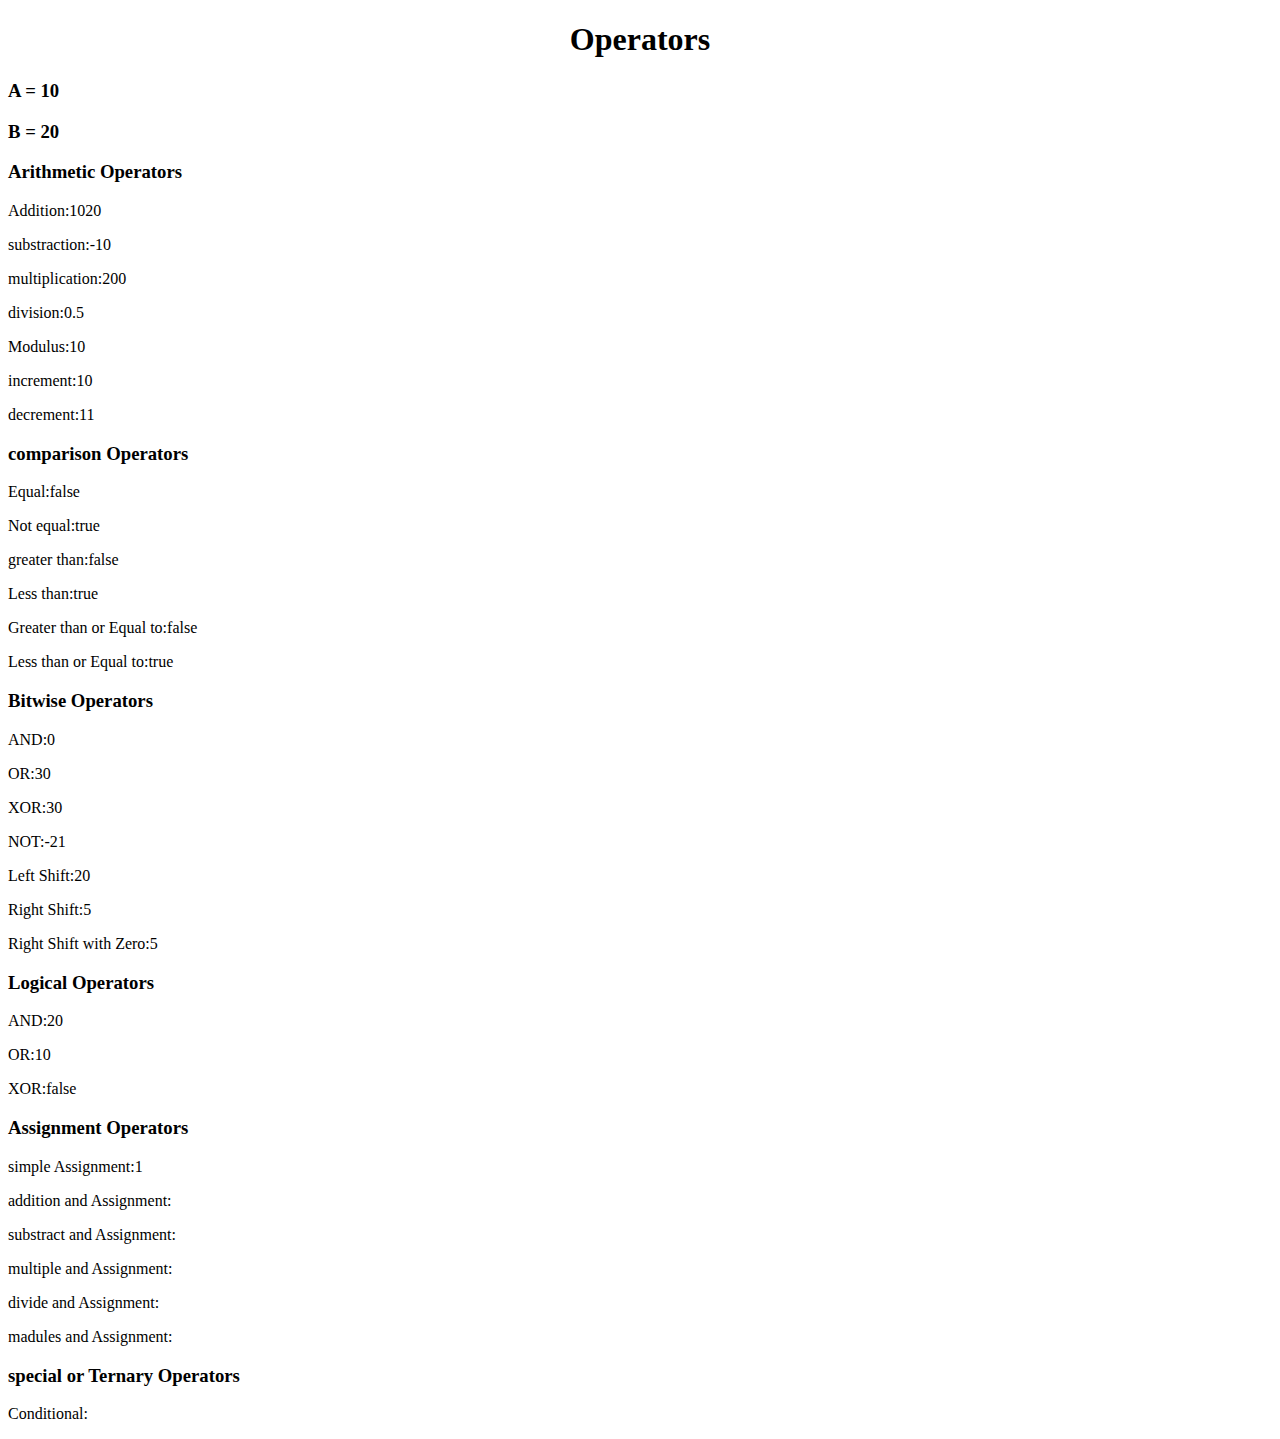
<file: js-assignment.html>
<!DOCTYPE html>
<html lang="en">
<head>
    <meta charset="UTF-8">
    <meta name="viewport" content="width=device-width, initial-scale=1.0">
    <title>js-assignment</title>
</head>
<body>
    <center><h1>Operators</h1></center>
    <div>
        <h3> A = 10</h3>
        <h3> B = 20</h3>

        <h3>Arithmetic Operators</h3>

        <p id="test">Addition:</p>
        <p id="test1">substraction:</p>
        <p id="test2">multiplication:</p>
        <p id="test3">division:</p>
        <p id="test4">Modulus:</p>
        <p id="test5">increment:</p>
        <p id="test6">decrement:</p>

        <h3>comparison Operators</h3>

        <p id="test7">Equal:</p>
        <p id="test8">Not equal:</p>
        <p id="test9">greater than:</p>
        <p id="test10">Less than:</p>
        <p id="test11">Greater than or Equal to:</p>
        <p id="test12">Less than or Equal to:</p>
        
        <h3>Bitwise Operators</h3>

        <p id="test13">AND:</p>
        <p id="test14">OR:</p>
        <p id="test15">XOR:</p>
        <p id="test16">NOT:</p>
        <p id="test17">Left Shift:</p>
        <p id="test18">Right Shift:</p>
        <p id="test19">Right Shift with Zero:</p>

        <h3>Logical Operators</h3>

        <p id="test20">AND:</p>
        <p id="test21">OR:</p>
        <p id="test22">XOR:</p>
        
        <h3>Assignment Operators</h3>
        
        <p id="test23">simple Assignment:</p>
        <p id="test24">addition and Assignment:</p>
        <p id="test25">substract and Assignment:</p>
        <p id="test26">multiple and Assignment:</p>
        <p id="test27">divide and Assignment:</p>
        <p id="test28">madules and Assignment:</p>
        
        <h3>special or Ternary Operators</h3>
        
        <p id="test23">Conditional:</p>
    </div>
    <script>
        let a = "10";
        let b = "20";
        document.getElementById("test").innerHTML += a + b;
        
        document.getElementById("test1").innerHTML += a - b;

        document.getElementById("test2").innerHTML += a * b;

        document.getElementById("test3").innerHTML += a / b;

        document.getElementById("test4").innerHTML += a % b;

        document.getElementById("test5").innerHTML += a ++ ;

        document.getElementById("test6").innerHTML += a --  ;

        document.getElementById("test7").innerHTML += a == b;

        document.getElementById("test8").innerHTML += a != b;

        document.getElementById("test9").innerHTML += a > b;

        document.getElementById("test10").innerHTML += a < b;

        document.getElementById("test11").innerHTML += a >= b;

        document.getElementById("test12").innerHTML += a <= b;

        document.getElementById("test13").innerHTML += a & b;

        document.getElementById("test14").innerHTML += a | b;

        document.getElementById("test15").innerHTML += a ^ b;

        document.getElementById("test16").innerHTML += ~ b;

        document.getElementById("test17").innerHTML += a << 1;

        document.getElementById("test18").innerHTML += a >> 1;

        document.getElementById("test19").innerHTML += a >>> 1;

        document.getElementById("test20").innerHTML += a && b;

        document.getElementById("test21").innerHTML += a || b;

        document.getElementById("test22").innerHTML += !(a && b);

        document.getElementById("test23").innerHTML += (a < b) ? 1 : 2 ;
    </script>
</body>
</html>
</file>
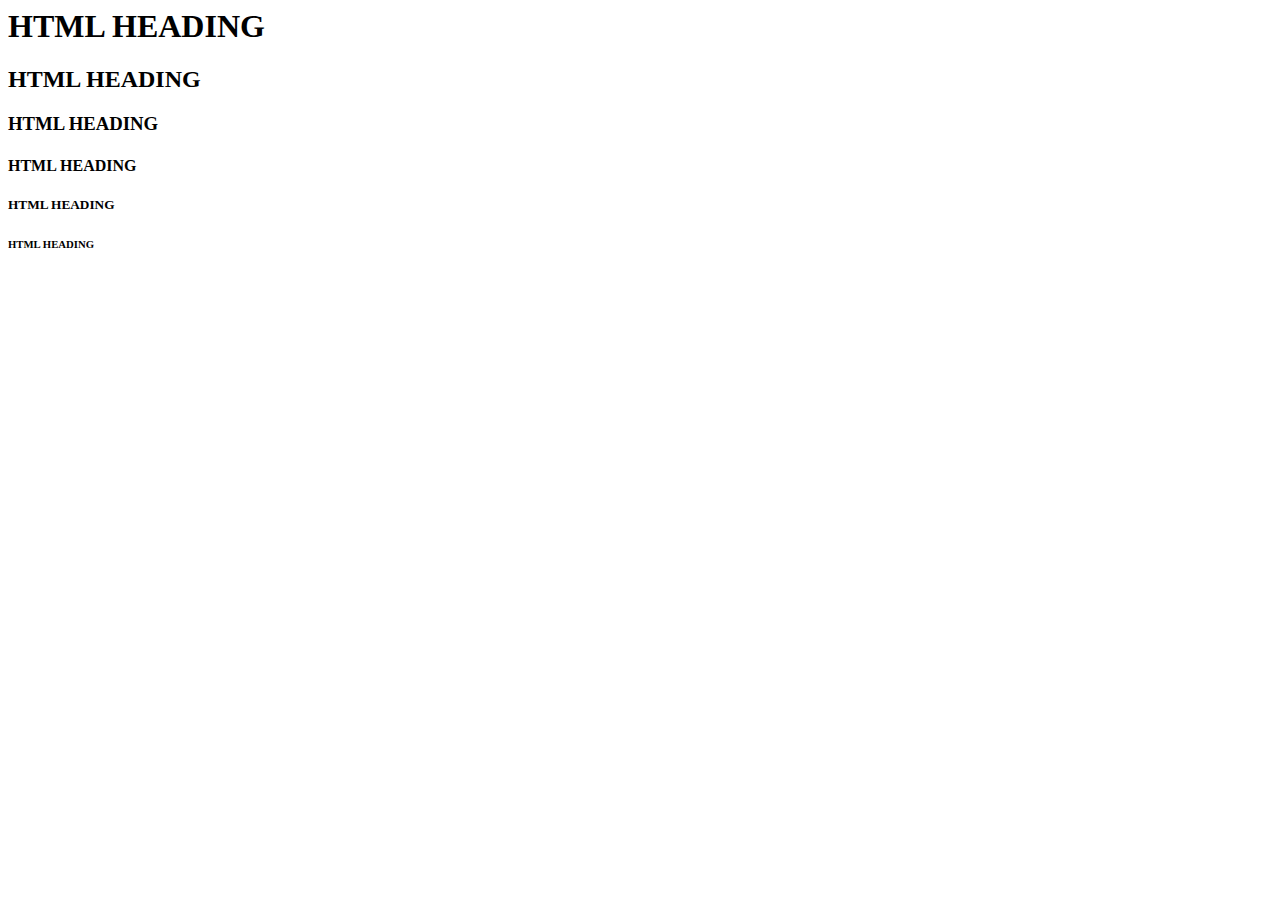
<file: p2.html>
<html>
    <head>
    <title>HGROUP</title>
    </head>
    <body>
        <h1>HTML HEADING</h1>
        <h2>HTML HEADING</h2>
        <h3>HTML HEADING</h3>
        <h4>HTML HEADING</h4>
        <h5>HTML HEADING</h5>
        <h6>HTML HEADING</h6>
    
    </body>
</html>
</file>
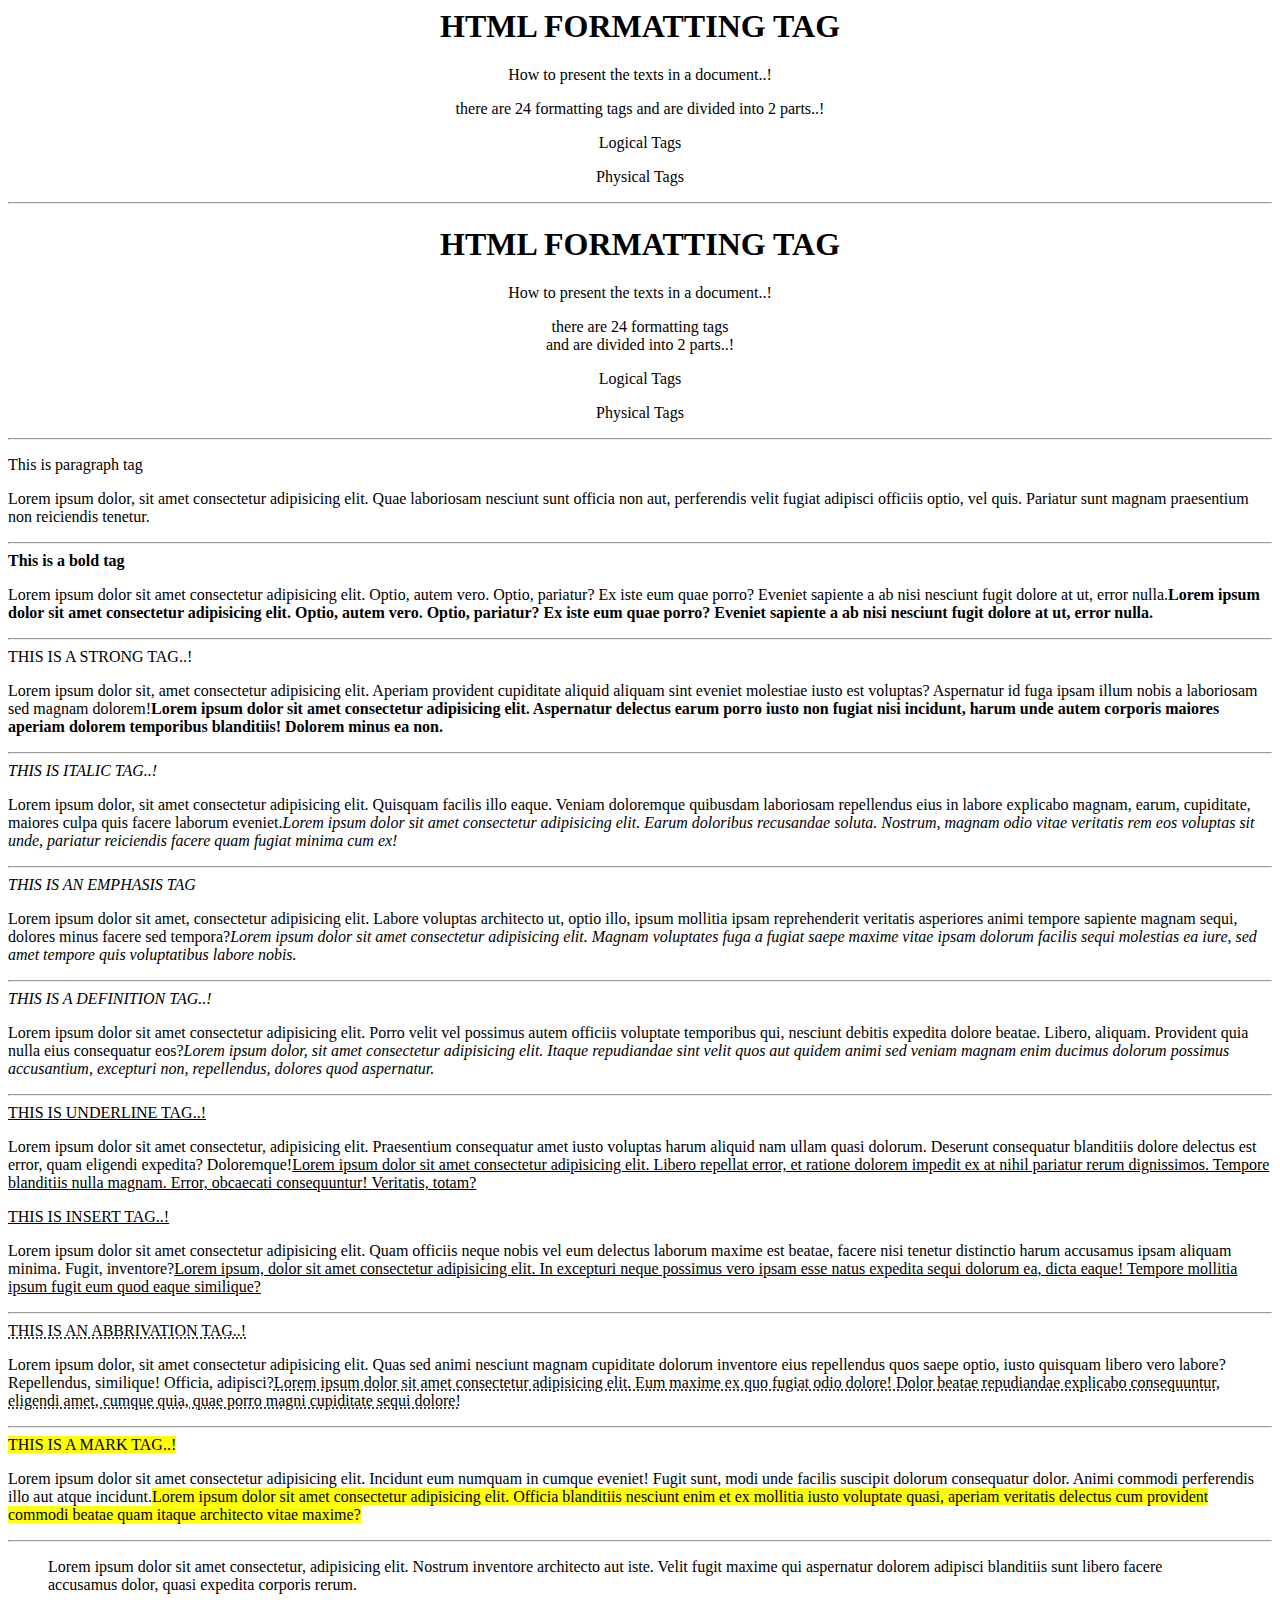
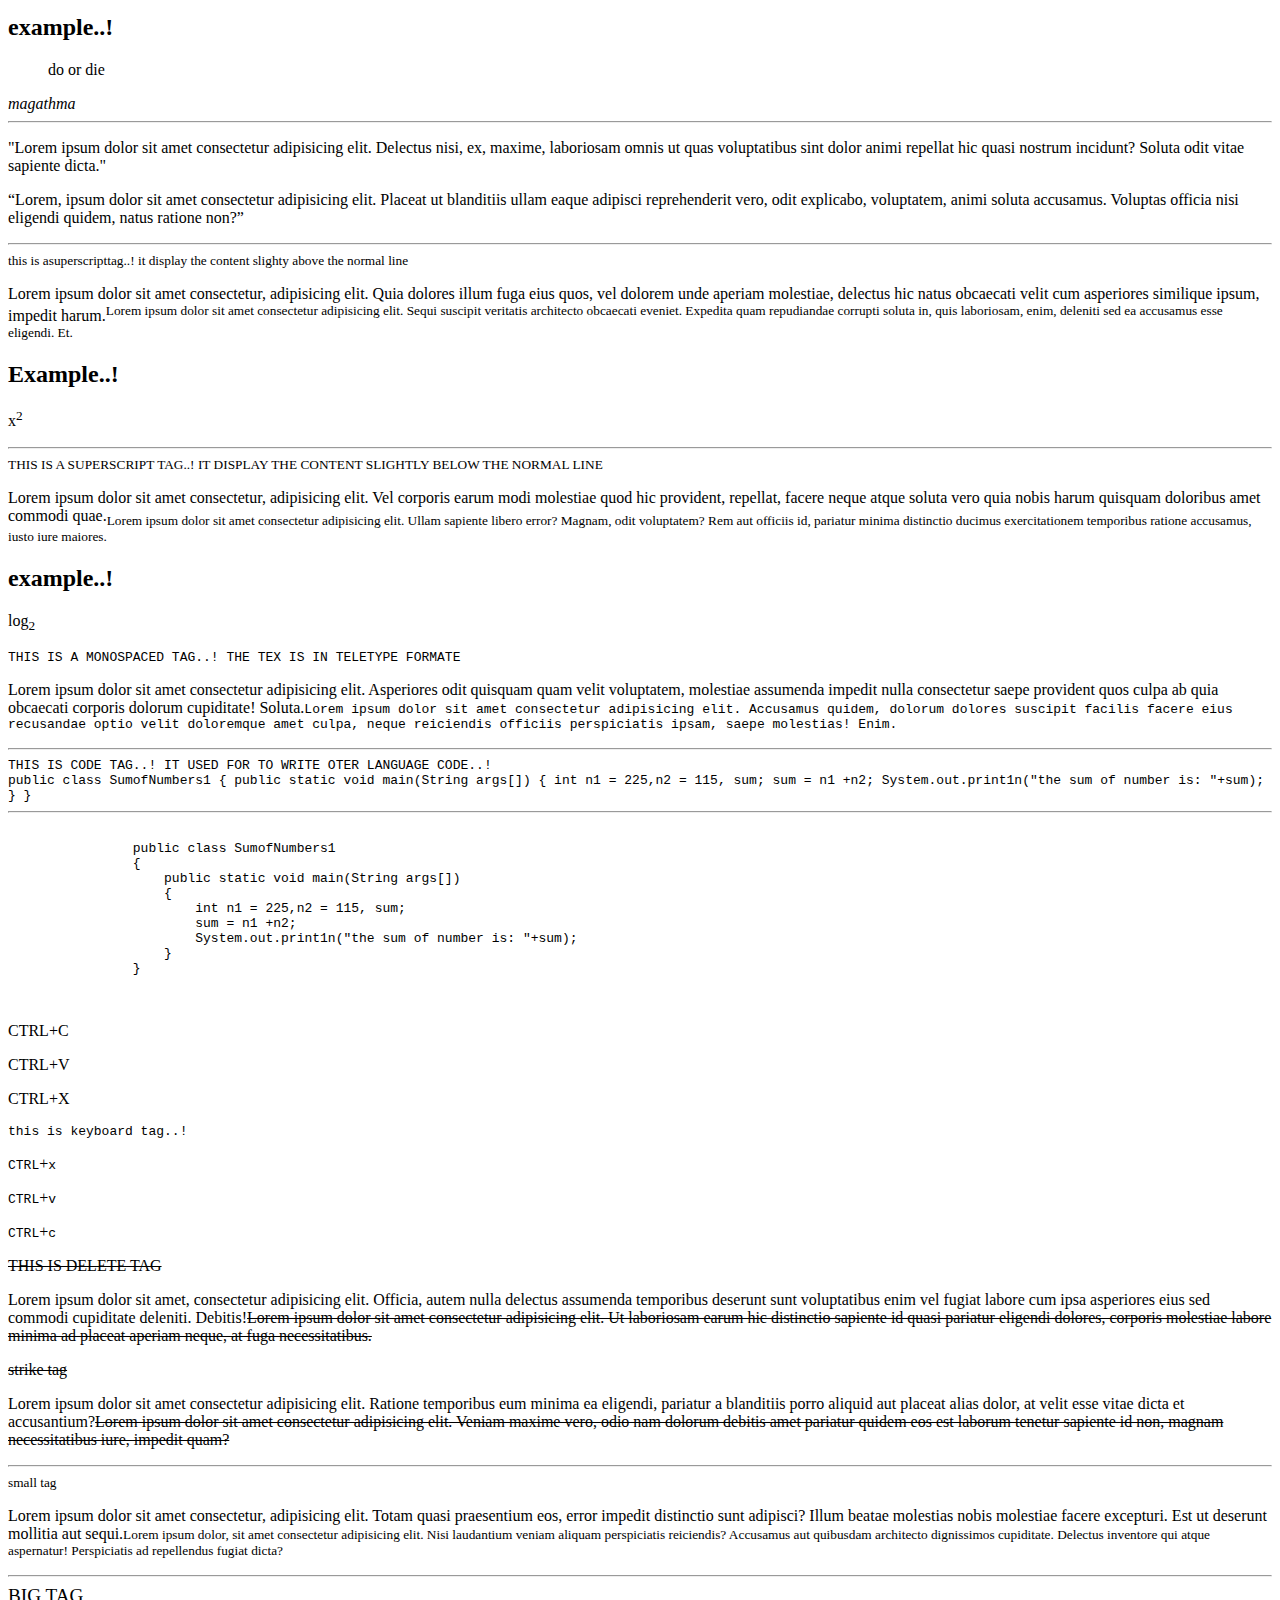
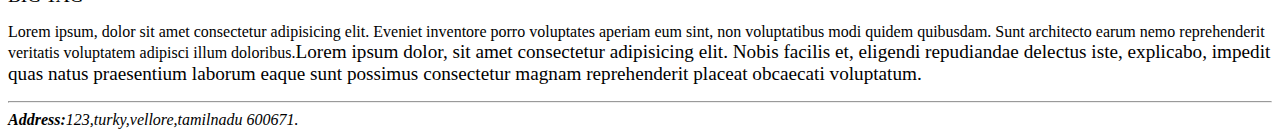
<file: p3.html>
<html>
    <head>
    <title>FORMATTING TAG</title>
   
    </head>
    <body>
        <center>
            <h1>HTML FORMATTING TAG</h1>
            <p>How to present the texts in a document..!</p>
            <p>there are 24 formatting tags and are divided into 2 parts..!</p>
            <p>Logical Tags</p>
            <p>Physical Tags</p>
        </center>
        <hr>
        <center>
            <h1>HTML FORMATTING TAG</h1>
            <p>How to present the texts in a document..!</p>
            <p>there are 24 formatting tags<br> and are divided into 2 parts..!</p>
            <p>Logical Tags</p>
            <p>Physical Tags</p>
        </center>
        <hr>
        <p>This is paragraph tag</p>
        <p>Lorem ipsum dolor, sit amet consectetur adipisicing elit. Quae laboriosam nesciunt sunt officia non aut, perferendis velit fugiat adipisci officiis optio, vel quis. Pariatur sunt magnam praesentium non reiciendis tenetur.</p>
        <hr>
        <b>This is a bold tag</b>
        <p>Lorem ipsum dolor sit amet consectetur adipisicing elit. Optio, autem vero. Optio, pariatur? Ex iste eum quae porro? Eveniet sapiente a ab nisi nesciunt fugit dolore at ut, error nulla.<b>Lorem ipsum dolor sit amet consectetur adipisicing elit. Optio, autem vero. Optio, pariatur? Ex iste eum quae porro? Eveniet sapiente a ab nisi nesciunt fugit dolore at ut, error nulla.</b></p>
        <hr>


        <stronr>THIS IS A STRONG TAG..!</stronr>
        <p>Lorem ipsum dolor sit, amet consectetur adipisicing elit. Aperiam provident cupiditate aliquid aliquam sint eveniet molestiae iusto est voluptas? Aspernatur id fuga ipsam illum nobis a laboriosam sed magnam dolorem!<strong>Lorem ipsum dolor sit amet consectetur adipisicing elit. Aspernatur delectus earum porro iusto non fugiat nisi incidunt, harum unde autem corporis maiores aperiam dolorem temporibus blanditiis! Dolorem minus ea non.</strong></p>

        <hr>
        <i>THIS IS ITALIC TAG..!</i>
        <P>Lorem ipsum dolor, sit amet consectetur adipisicing elit. Quisquam facilis illo eaque. Veniam doloremque quibusdam laboriosam repellendus eius in labore explicabo magnam, earum, cupiditate, maiores culpa quis facere laborum eveniet.<i>Lorem ipsum dolor sit amet consectetur adipisicing elit. Earum doloribus recusandae soluta. Nostrum, magnam odio vitae veritatis rem eos voluptas sit unde, pariatur reiciendis facere quam fugiat minima cum ex!</i></P>

        <hr>

        <em>THIS IS AN EMPHASIS TAG</em>
        <P>Lorem ipsum dolor sit amet, consectetur adipisicing elit. Labore voluptas architecto ut, optio illo, ipsum mollitia ipsam reprehenderit veritatis asperiores animi tempore sapiente magnam sequi, dolores minus facere sed tempora?<em>Lorem ipsum dolor sit amet consectetur adipisicing elit. Magnam voluptates fuga a fugiat saepe maxime vitae ipsam dolorum facilis sequi molestias ea iure, sed amet tempore quis voluptatibus labore nobis.</em></P>
        <hr>

        <dfn>THIS IS A DEFINITION TAG..!</dfn>
        <P>Lorem ipsum dolor sit amet consectetur adipisicing elit. Porro velit vel possimus autem officiis voluptate temporibus qui, nesciunt debitis expedita dolore beatae. Libero, aliquam. Provident quia nulla eius consequatur eos?<dfn>Lorem ipsum dolor, sit amet consectetur adipisicing elit. Itaque repudiandae sint velit quos aut quidem animi sed veniam magnam enim ducimus dolorum possimus accusantium, excepturi non, repellendus, dolores quod aspernatur.</dfn></P>

        <hr>

        <U>THIS IS UNDERLINE TAG..!</U>
        <p>Lorem ipsum dolor sit amet consectetur, adipisicing elit. Praesentium consequatur amet iusto voluptas harum aliquid nam ullam quasi dolorum. Deserunt consequatur blanditiis dolore delectus est error, quam eligendi expedita? Doloremque!<U>Lorem ipsum dolor sit amet consectetur adipisicing elit. Libero repellat error, et ratione dolorem impedit ex at nihil pariatur rerum dignissimos. Tempore blanditiis nulla magnam. Error, obcaecati consequuntur! Veritatis, totam?</U></p>


        <ins>THIS IS INSERT TAG..!</ins>
        <P>Lorem ipsum dolor sit amet consectetur adipisicing elit. Quam officiis neque nobis vel eum delectus laborum maxime est beatae, facere nisi tenetur distinctio harum accusamus ipsam aliquam minima. Fugit, inventore?<ins>Lorem ipsum, dolor sit amet consectetur adipisicing elit. In excepturi neque possimus vero ipsam esse natus expedita sequi dolorum ea, dicta eaque! Tempore mollitia ipsum fugit eum quod eaque similique?</ins></P>

        <hr>
        <abbr title="THIS IS A HTML CLASS">THIS IS AN ABBRIVATION TAG..!</abbr>
        <p>Lorem ipsum dolor, sit amet consectetur adipisicing elit. Quas sed animi nesciunt magnam cupiditate dolorum inventore eius repellendus quos saepe optio, iusto quisquam libero vero labore? Repellendus, similique! Officia, adipisci?<abbr title="be practical tech solution..!">Lorem ipsum dolor sit amet consectetur adipisicing elit. Eum maxime ex quo fugiat odio dolore! Dolor beatae repudiandae explicabo consequuntur, eligendi amet, cumque quia, quae porro magni cupiditate sequi dolore!</abbr></p>

        <hr>
        <mark>THIS IS A MARK TAG..!</mark>
        <P>Lorem ipsum dolor sit amet consectetur adipisicing elit. Incidunt eum numquam in cumque eveniet! Fugit sunt, modi unde facilis suscipit dolorum consequatur dolor. Animi commodi perferendis illo aut atque incidunt.<mark>Lorem ipsum dolor sit amet consectetur adipisicing elit. Officia blanditiis nesciunt enim et ex mollitia iusto voluptate quasi, aperiam veritatis delectus cum provident commodi beatae quam itaque architecto vitae maxime?</mark></P>

        <hr>

        <blockquote>Lorem ipsum dolor sit amet consectetur, adipisicing elit. Nostrum inventore architecto aut iste. Velit fugit maxime qui aspernatur dolorem adipisci blanditiis sunt libero facere accusamus dolor, quasi expedita corporis rerum.</blockquote>

        <h2>example..!</h2>
        <blockquote>do or die</blockquote>
        <cite>magathma</cite>
        <hr>

        <p>"Lorem ipsum dolor sit amet consectetur adipisicing elit. Delectus nisi, ex, maxime, laboriosam omnis ut quas voluptatibus sint dolor animi repellat hic quasi nostrum incidunt? Soluta odit vitae sapiente dicta."</p>

        <p><q>Lorem, ipsum dolor sit amet consectetur adipisicing elit. Placeat ut blanditiis ullam eaque adipisci reprehenderit vero, odit explicabo, voluptatem, animi soluta accusamus. Voluptas officia nisi eligendi quidem, natus ratione non?</q></p>

        <hr>

        <sup>this is asuperscripttag..! it display the content slighty above the normal line</sup>
        <p>Lorem ipsum dolor sit amet consectetur, adipisicing elit. Quia dolores illum fuga eius quos, vel dolorem unde aperiam molestiae, delectus hic natus obcaecati velit cum asperiores similique ipsum, impedit harum.<sup>Lorem ipsum dolor sit amet consectetur adipisicing elit. Sequi suscipit veritatis architecto obcaecati eveniet. Expedita quam repudiandae corrupti soluta in, quis laboriosam, enim, deleniti sed ea accusamus esse eligendi. Et.</sup></p>
        <h2>Example..!</h2>
        <p>x<sup>2</sup></p>


        <hr>
        <sub>THIS IS A SUPERSCRIPT TAG..! IT DISPLAY THE CONTENT SLIGHTLY BELOW THE NORMAL LINE</sub>

        <p>Lorem ipsum dolor sit amet consectetur, adipisicing elit. Vel corporis earum modi molestiae quod hic provident, repellat, facere neque atque soluta vero quia nobis harum quisquam doloribus amet commodi quae.<sub>Lorem ipsum dolor sit amet consectetur adipisicing elit. Ullam sapiente libero error? Magnam, odit voluptatem? Rem aut officiis id, pariatur minima distinctio ducimus exercitationem temporibus ratione accusamus, iusto iure maiores.</sub></p>
    
        <h2>example..!</h2>
        <p>log<sub>2</sub></p>

        <tt>THIS IS A MONOSPACED TAG..! THE TEX IS IN TELETYPE FORMATE</tt>
        <p>Lorem ipsum dolor sit amet consectetur adipisicing elit. Asperiores odit quisquam quam velit voluptatem, molestiae assumenda impedit nulla consectetur saepe provident quos culpa ab quia obcaecati corporis dolorum cupiditate! Soluta.<tt>Lorem ipsum dolor sit amet consectetur adipisicing elit. Accusamus quidem, dolorum dolores suscipit facilis facere eius recusandae optio velit doloremque amet culpa, neque reiciendis officiis perspiciatis ipsam, saepe molestias! Enim.</tt></p>

        <hr>
        <code>THIS IS CODE TAG..! IT USED FOR TO WRITE OTER LANGUAGE CODE..!</code>
        <br>
        <code>
            public class SumofNumbers1
            {
                public static void main(String args[])
                {
                    int n1 = 225,n2 = 115, sum;
                    sum = n1 +n2;
                    System.out.print1n("the sum of number is: "+sum);
                }
            }
        </code>

<hr>
        <pre>
            <code>
                public class SumofNumbers1
                {
                    public static void main(String args[])
                    {
                        int n1 = 225,n2 = 115, sum;
                        sum = n1 +n2;
                        System.out.print1n("the sum of number is: "+sum);
                    }
                }
            </code>
        </pre>





        <p>CTRL+C</p>
        <p>CTRL+V</p>
        <p>CTRL+X</p>

        <kbd>this is keyboard tag..!</kbd>
        <p><kbd>CTRL</kbd>+<kbd>x</kbd></p>
        <p><kbd>CTRL</kbd>+<kbd>v</kbd></p>
        <p><kbd>CTRL</kbd>+<kbd>c</kbd></p>
        
        
        
        <del>THIS IS DELETE TAG</del>
        <P>Lorem ipsum dolor sit amet, consectetur adipisicing elit. Officia, autem nulla delectus assumenda temporibus deserunt sunt voluptatibus enim vel fugiat labore cum ipsa asperiores eius sed commodi cupiditate deleniti. Debitis!<del>Lorem ipsum dolor sit amet consectetur adipisicing elit. Ut laboriosam earum hic distinctio sapiente id quasi pariatur eligendi dolores, corporis molestiae labore minima ad placeat aperiam neque, at fuga necessitatibus.</del></P>

        <strike>strike tag</strike>
        <P>Lorem ipsum dolor sit amet consectetur adipisicing elit. Ratione temporibus eum minima ea eligendi, pariatur a blanditiis porro aliquid aut placeat alias dolor, at velit esse vitae dicta et accusantium?<strike>Lorem ipsum dolor sit amet consectetur adipisicing elit. Veniam maxime vero, odio nam dolorum debitis amet pariatur quidem eos est laborum tenetur sapiente id non, magnam necessitatibus iure, impedit quam?</strike></P>

        <hr>

        <small>small tag</small>
        <p>Lorem ipsum dolor sit amet consectetur, adipisicing elit. Totam quasi praesentium eos, error impedit distinctio sunt adipisci? Illum beatae molestias nobis molestiae facere excepturi. Est ut deserunt mollitia aut sequi.<small>Lorem ipsum dolor, sit amet consectetur adipisicing elit. Nisi laudantium veniam aliquam perspiciatis reiciendis? Accusamus aut quibusdam architecto dignissimos cupiditate. Delectus inventore qui atque aspernatur! Perspiciatis ad repellendus fugiat dicta?</small></p>

        <hr>

        <big>BIG TAG</big>
        <P>Lorem ipsum, dolor sit amet consectetur adipisicing elit. Eveniet inventore porro voluptates aperiam eum sint, non voluptatibus modi quidem quibusdam. Sunt architecto earum nemo reprehenderit veritatis voluptatem adipisci illum doloribus.<big>Lorem ipsum dolor, sit amet consectetur adipisicing elit. Nobis facilis et, eligendi repudiandae delectus iste, explicabo, impedit quas natus praesentium laborum eaque sunt possimus consectetur magnam reprehenderit placeat obcaecati voluptatum.</big></P>

<hr>
        <address><b>Address:</b>123,turky,vellore,tamilnadu 600671.</address>













    </body>
</html>
</file>
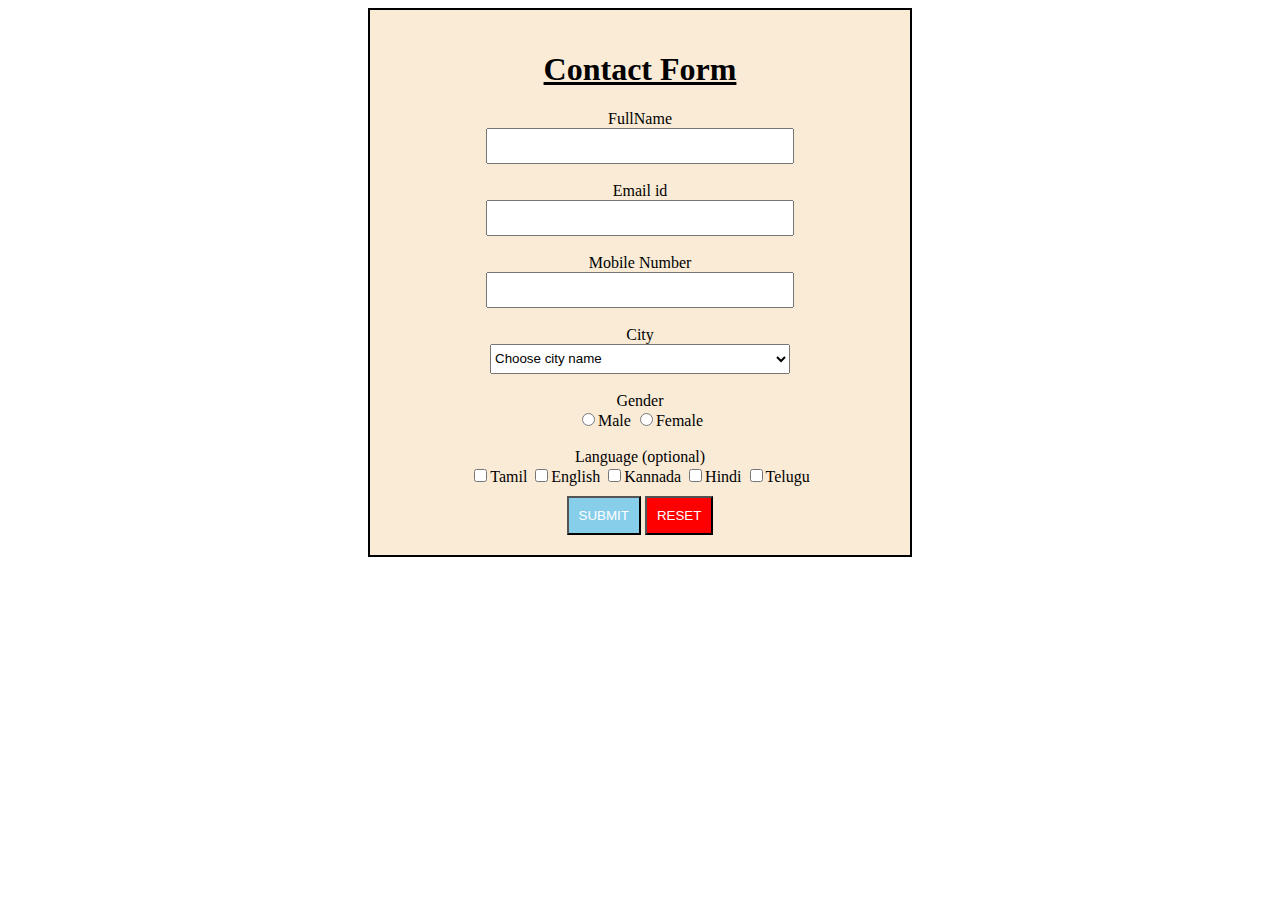
<file: p4.html>
<!DOCTYPE html>
<html lang="en">
<head>
    <meta charset="UTF-8">
    <meta name="viewport" content="width=device-width, initial-scale=1.0">
    <title>Js-validation-FORM</title>
    <style>
        .box{
            max-width: 500px;
            margin: auto;
            border: 2px solid black;
            padding: 20px 20px 20px 20px;
            text-align: center;
            background-color: antiquewhite;
        }
        h1{
            text-decoration: underline;
        }
        .pad{
            height: 30px;
            width: 300px;
        }
        #blue{
            background-color: skyblue;
        }
        button{
            margin-top: 10px;
            padding: 10px;
            color: #fff;
            background-color: red;
        }
    </style>
</head>
<body>
    <section class="box" id="box">
        <h1>Contact Form</h1>
  
    <form action="" autocomplete="off" id="form" onsubmit="submitHandler(event)">

        <label for="">FullName</label><br>
        <input class="pad" type="text" name=name" id="name" minlength="1" maxlength="15"><br>
        <strong id="statusName"></strong> <br>       

        <label for="">Email id</label><br>
        <input class="pad" type="text" name="email" id="email"><br>
        <strong id="statusEmail"></strong><br>

        <label for="">Mobile Number</label><br>
        <input class="pad" type="text" name="mobile" id="mobile"><br>
        <strong id="statusMobile"></strong><br>

        <label for="">City</label><br>
        <select class="pad" name="select" id="select">
            <option value="0" disabled selected hidden>Choose city name</option>
            <option value="1">Chennai</option>
            <option value="2">Tiruvannamalai</option>
            <option value="3">Salem</option>
            <option value="4">Coimbatore</option>
        </select><br>        
        <strong id="statusCity"></strong><br>

        <label for="">Gender</label><br>
        <input type="radio" id="gender" name="male" value="male">Male 
        <input type="radio" id="gender" name="female" value="female">Female<br>
        <strong id="statusGender"></strong><br>
        
        <label for="">Language (optional)</label><br>
        <input type="checkbox" name="language" id="language" value="tamil">Tamil 
        <input type="checkbox" name="language"  id="language" value="english">English
        <input type="checkbox" name="language"  id="language" value="kannada">Kannada 
        <input type="checkbox" name="language"  id="language"  value="hindi">Hindi
        <input type="checkbox" name="language" id="language" value="telugu">Telugu
        <strong id="statusLanguage"></strong><br>

        <button id="blue" type="submit">SUBMIT</button>
        
        <button type="reset" id="reset" onclick="window.location.reload()" >RESET</button>
    </form>
</section>

    <script>
        function submitHandler(e){
        e.preventDefault();

            //name
            let user = document.getElementById("name").value;
            
            let status = document.getElementById("statusName");

            if(user.length === 0){
                status.innerHTML = "please enter Your name";
                status.style.color = "red";
            }else {
            if(user.length <= 2){
                status.innerHTML = "please enter valid name";
                status.style.color = "orangered";
            }else{
                status.innerHTML = "valid user name";
                status.style.color = "green";
            }
            }


            //email
            let email = document.getElementById("email").value;

            let statuss = document.getElementById("statusEmail");

            let regexs = /^\S+@\S+\.\S+$/ ; //example:admin@gmail.com

            if(email.length === 0){
                statuss.innerHTML = "please enter email";
                statuss.style.color = "red";
            }else {
            if(regexs.test(email)=== false){
                statuss.innerHTML = "invalid email";
                statuss.style.color = "orangered";
            }else{                   
                statuss.innerHTML = "valid email";               
                statuss.style.color = "green";
            }
            }

            //mobile    
            let mobile = document.getElementById("mobile").value;

            let statusm = document.getElementById("statusMobile");

            let regexm = /^[6-9]\d{9}$/;

            if(mobile.length === 0){
                statusm.innerHTML = "please enter mobile number";
                statusm.style.color = "red";
            }else {
            if(regexm.test(mobile)=== false){
                statusm.innerHTML = "Invalid mobile number";
                statusm.style.color = "orangered";
            }else{                   
                statusm.innerHTML = "valid mobile number";                
                statusm.style.color = "green";
            }
            }

            //  city
            let select = document.getElementById("select").value;

            let statusc = document.getElementById("statusCity");

            if(select == 0) {
                statusc.innerHTML = "please select country";
                statusc.style.color = "red";
            } else if(select > 0) {                    
                statusc.innerHTML = "selected country";               
                statusc.style.color = "green";
            }

            //  gender

            let gender = document.getElementById("gender");

            let statusg = document.getElementById("statusGender");

            if(!gender.checked) {
                statusg.innerHTML = "please select gender";
                statusg.style.color = "red";
            } else  if(gender.checked){                    
                statusg.innerHTML = "selected gender";               
                statusg.style.color = "green";
            }

            //languages

            let language = document.getElementById("language");

            let statusl = document.getElementById("statusLanguage");

            if (!language.checked) { 
                statusl.innerHTML = "please select language";
                statusl.style.color = "red";

            }else if(language.checked.length !== 0) {
                statusl.innerHTML = "selected language";               
                statusl.style.color = "green";
            }
        }  
    </script>
</body>
</html>
</file>
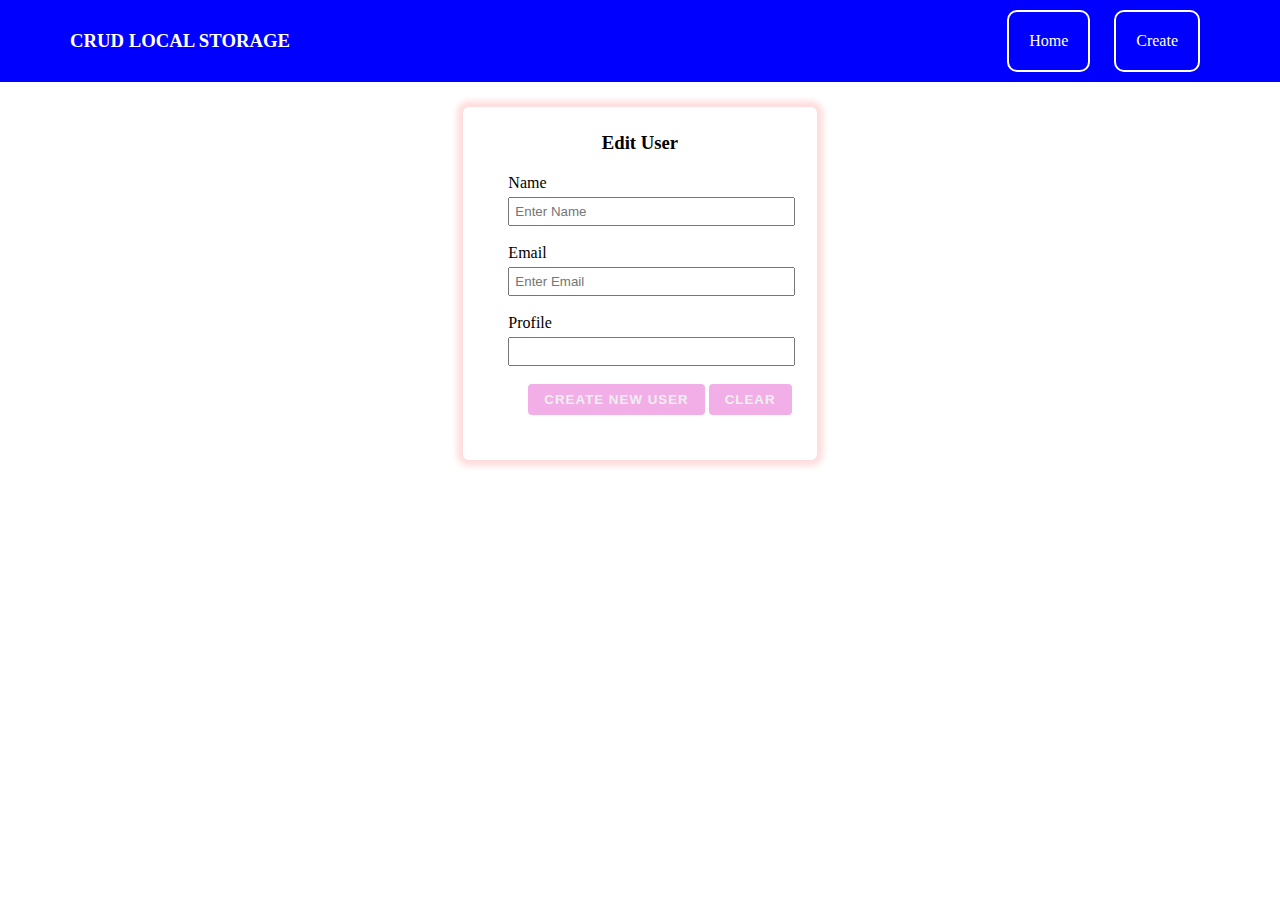
<file: local-db/edit.html>
<!DOCTYPE html>
<html lang="en">
<head>
    <meta charset="UTF-8">
    <meta name="viewport" content="width=device-width, initial-scale=1.0">
    <title>CURD</title>
    <link rel="stylesheet" href="assets/css/style.css">
</head>
<body>
    <header class="container ba">
        <h3>CRUD LOCAL STORAGE </h3>   
        <nav>
            <ul>
                <li><a href="index.html">Home</a></li>
                <li><a href="insert.html">Create</a></li>
            </ul>
        </nav>
    </header>
        <div class="container">
            <div class="panel">
                <div class="cardbox">
                    <form autocomplete="off">
                    <h3>Edit User</h3>                       
                    <div class="input-wrapper">


                        <label for="" >Name</label><br>
                        <input id="inputKey" type="text" placeholder="Enter Name" required /><br><br>
                        <!-- <strong id="statusName"></strong> <br>        -->
                
                        <label for="">Email</label><br>
                        <input id="inputValue" type="email" placeholder="Enter Email" required/> <br><br>
                
                        <label for="">Profile</label><br>
                        <input id="inputImg" type="url" required><br><br>

                    <center>
                    <button type="button" id="btnInsert">Create New User</button>
                    <button type="reset">Clear</button></center>
                </div>
                </form>
                </div>
          
        </div>
            
    </div>

    <script src="assets/js/script.js"></script>
</body>
</html>
</file>
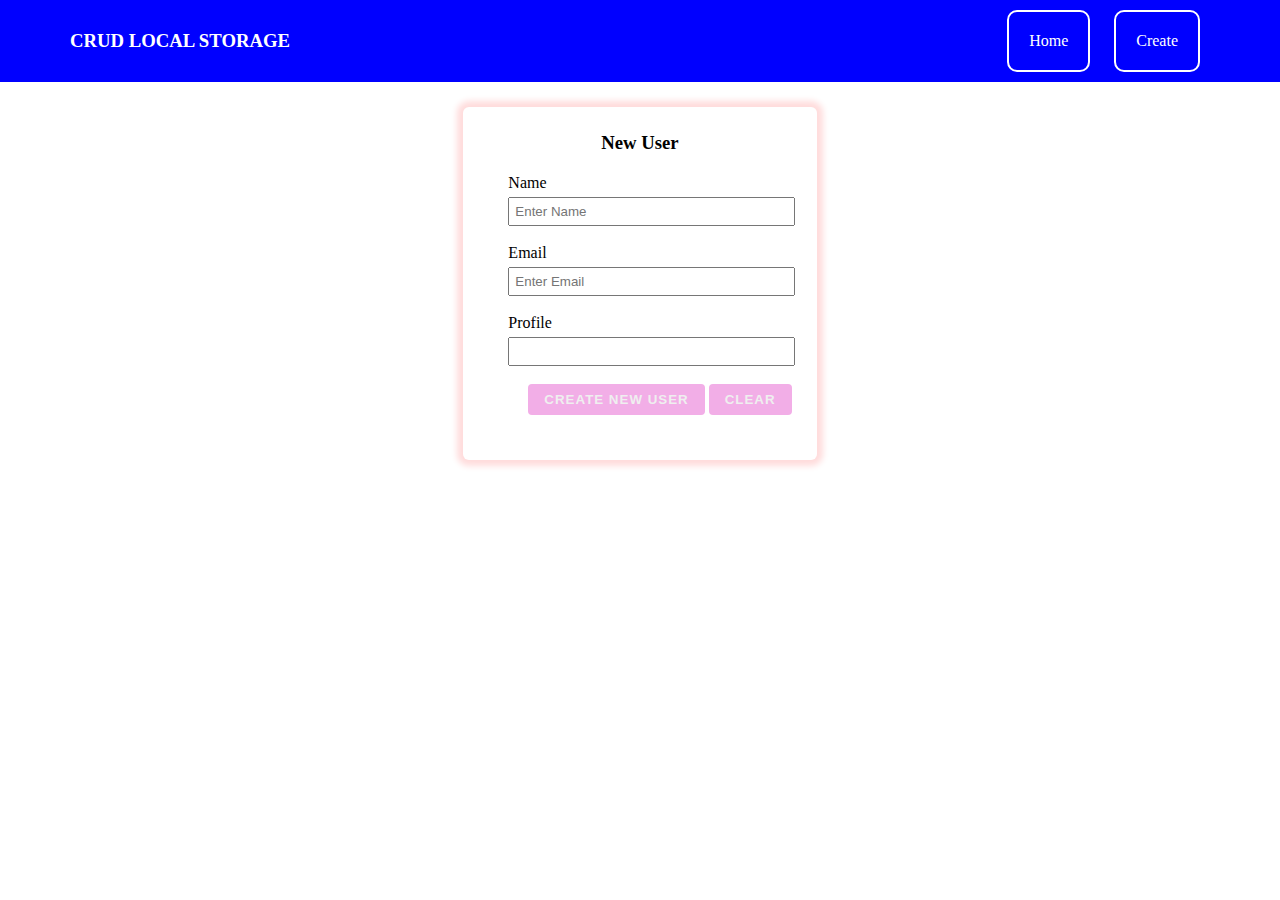
<file: local-db/insert.html>
<!DOCTYPE html>
<html lang="en">
<head>
    <meta charset="UTF-8">
    <meta name="viewport" content="width=device-width, initial-scale=1.0">
    <title>CURD</title>
    <link rel="stylesheet" href="assets/css/style.css">
</head>
<body>
    <header class="container ba">
        <h3>CRUD LOCAL STORAGE </h3>   
        <nav>
            <ul>
                <li><a href="index.html">Home</a></li>
                <li><a href="insert.html">Create</a></li>
            </ul>
        </nav>
    </header>
        <div class="container">
            <div class="panel">
                <div class="cardbox">
                    <form autocomplete="off">
                    <h3>New User</h3>                       
                    <div class="input-wrapper">


                        <label for="" >Name</label><br>
                        <input id="inputKey" type="text" placeholder="Enter Name" required /><br><br>
                        <!-- <strong id="statusName"></strong> <br>        -->
                
                        <label for="">Email</label><br>
                        <input id="inputValue" type="email" placeholder="Enter Email" required/> <br><br>
                
                        <label for="">Profile</label><br>
                        <input id="inputImg" type="url" required><br><br>

                    <center>
                    <button type="button" id="btnInsert">Create New User</button>
                    <button type="reset">Clear</button></center>
                </div>
                </form>
                </div>
          
        </div>
            
    </div>

    <script src="assets/js/script.js"></script>
</body>
</html>
</file>
<file: local-db/assets/css/style.css>
@import url('https://fonts.googleapis.com/css2?family=Raleway&display=swap');

*{
    padding: 0%;
    margin: 0%;
}

/* HEADER  */
.ba{
    background-color: blue;
    color: white;
    display: flex;
    flex-flow: row wrap;
    gap: 20px;
}
header{
    justify-content: space-between;
    align-items: center;
    padding: 0px 70px 0px 70px;
}
header>nav>ul{
    list-style: none;
}
header>nav>ul>li{
    border-radius: 10px;
    margin: 10px;
    border: 2px solid white;
    display: inline-block;
    padding: 20px;
}
header>nav>ul>li:hover{
    background-color: lightblue;
}
header>nav>ul>li>a{
    color: inherit;
    text-decoration: none;
}
header>nav>ul>li:hover a{
    color: var(--bg-color);
}
/* body  */

.container{
    display: flex;
}
.container>div{
    display: block;
  margin-left: auto;
  margin-right: auto;
}

input[type=text]{
    margin: 5px 0px 0px 0px;
    padding: 5px;
    width: 90%;
}
input[type=email]{
    margin: 5px 0px 0px 0px;
    padding: 5px;
    width: 90%;
}
input[type=URL]{
    margin: 5px 0px 0px 0px;
    padding: 5px;
    width: 90%;
}
.cardbox{
    margin: 25px;
    padding: 25px;
    box-shadow: 0 0 6px 6px rgb(255, 220, 220);
    border-radius: 6px;
}
h3{text-align: center;}
.input-wrapper{
    width: 100%;
    margin: 20px;
}
.input-wraper input{
    width: 100%;
    padding: 6px;
    margin: 6px;
}
.cardbox button{
    padding: 8px 16px;
    outline: none;
    background-color: #f2aee7;
    color: #efefef;
    text-transform: uppercase;
    font-weight: 600;
    letter-spacing: 1px;
    border: none;
    border-radius: 4px;
    cursor: pointer;
}
.delete-all {
    margin: 0 10px 24px 0;
}
#btnAllDelete{
    background-color: #ff0000;
    float: right;
}
*{
    padding: 0%;
    margin: 0%;
}

section{
    width: 100%;
    overflow-x: hidden;
    display: grid;
    grid-template-columns: repeat(auto-fill,minmax(300px,1fr));
    grid-gap:5px;
}
article{
    border-radius: 10px;
    line-height: 2;
    background-color: rgb(241 241 241);
    padding: 10px;
    color: #000000;
}
article h2{
    color:rgb(0, 0, 0);
}
article>img{
    height: 250px;
width: 100%;
border-radius: 10px;
}
article>button:nth-child(odd){
    border-radius: 3px;
    border: 1px solid rgb(84, 236, 84);
    padding: 1px;
    margin: 2px 35% 2px 2px;
    background-color: rgb(84, 236, 84);
}
article>button:nth-child(even) {
    border-radius: 3px;
    border: 1px solid rgb(243, 39, 39);
    color: #fff;
    padding: 1px;
    margin: 2px 2px 2px 30%;
    background-color: rgb(243, 39, 39);
}
button .cl{
    color: #fff;
    padding: 9px;
    border: 1px solid rgb(243, 39, 39);
    background-color: rgb(243, 39, 39);
}
button .cll{
    color: #fff;
    padding: 9px;
    border: 1px solid rgb(84, 236, 84);
    background-color: rgb(84, 236, 84);
}
button>a{
    text-decoration: none;
    color: #fff;
}
</file>
